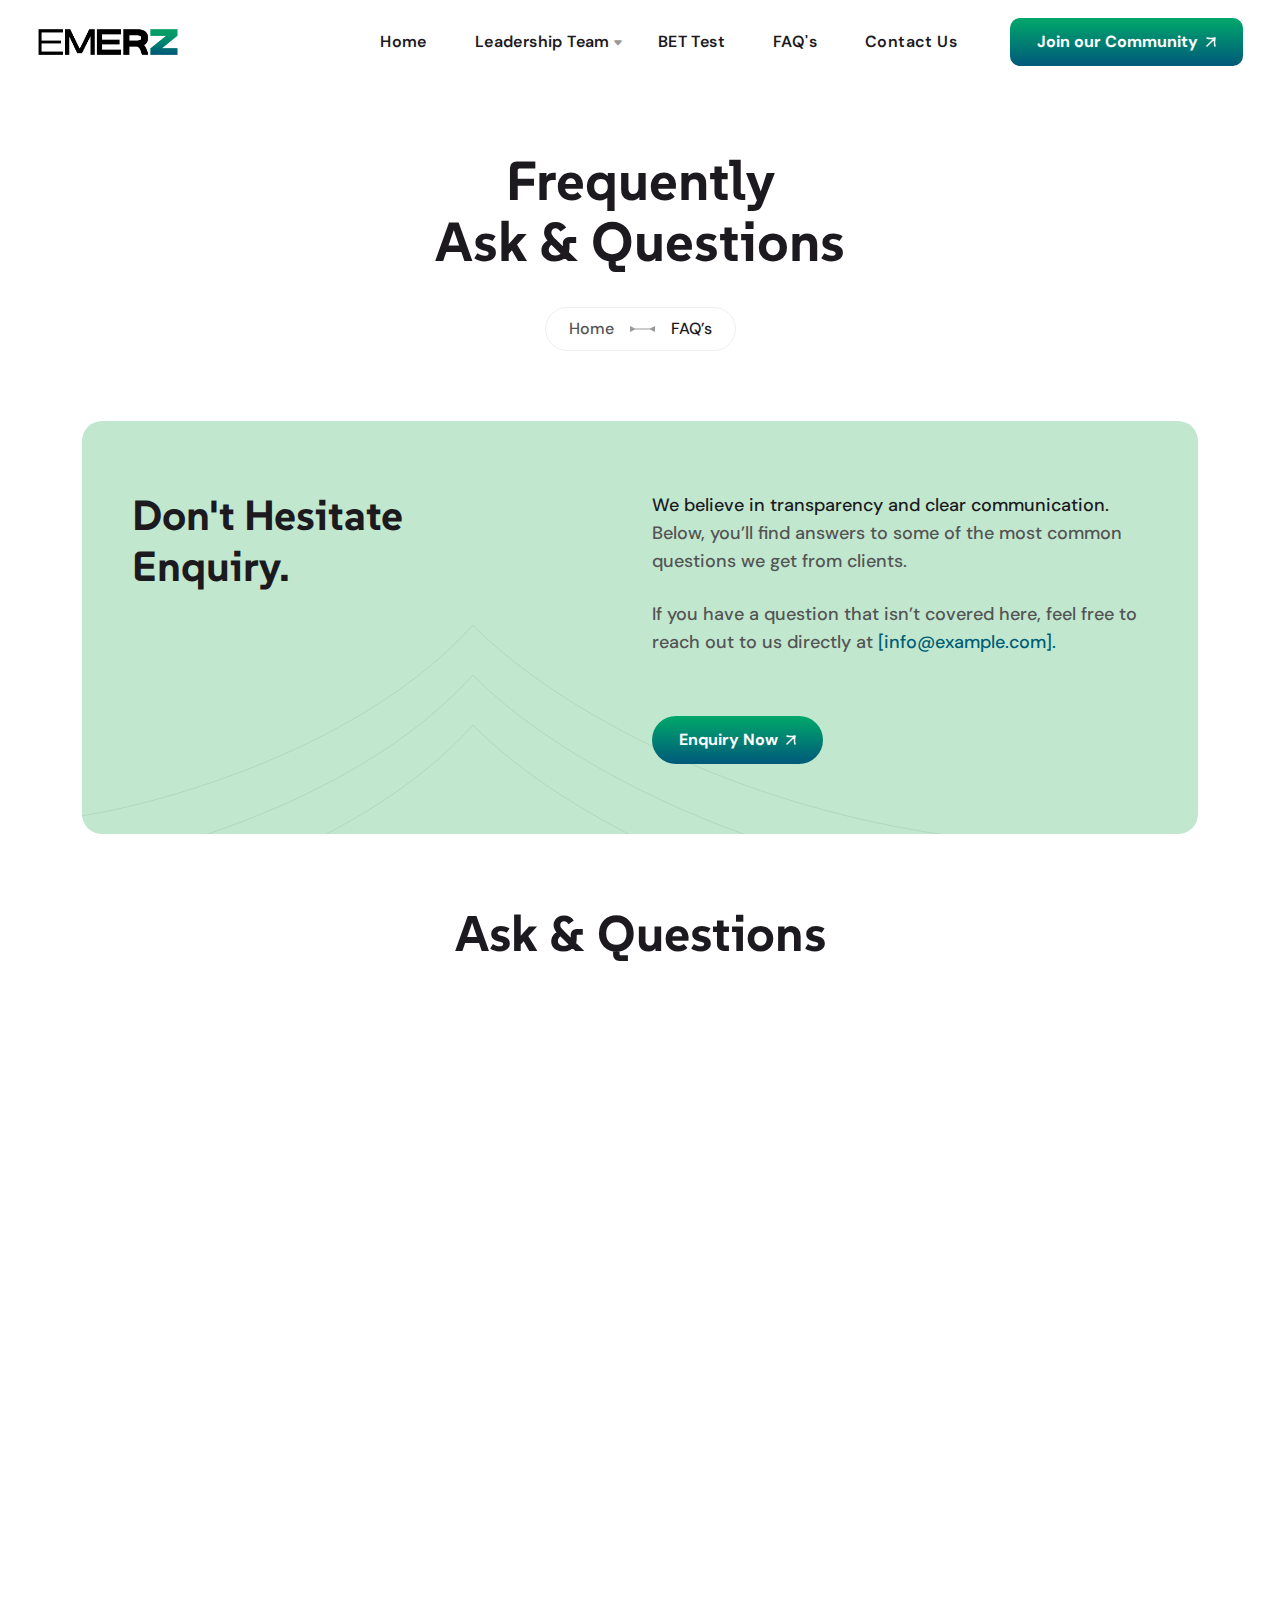
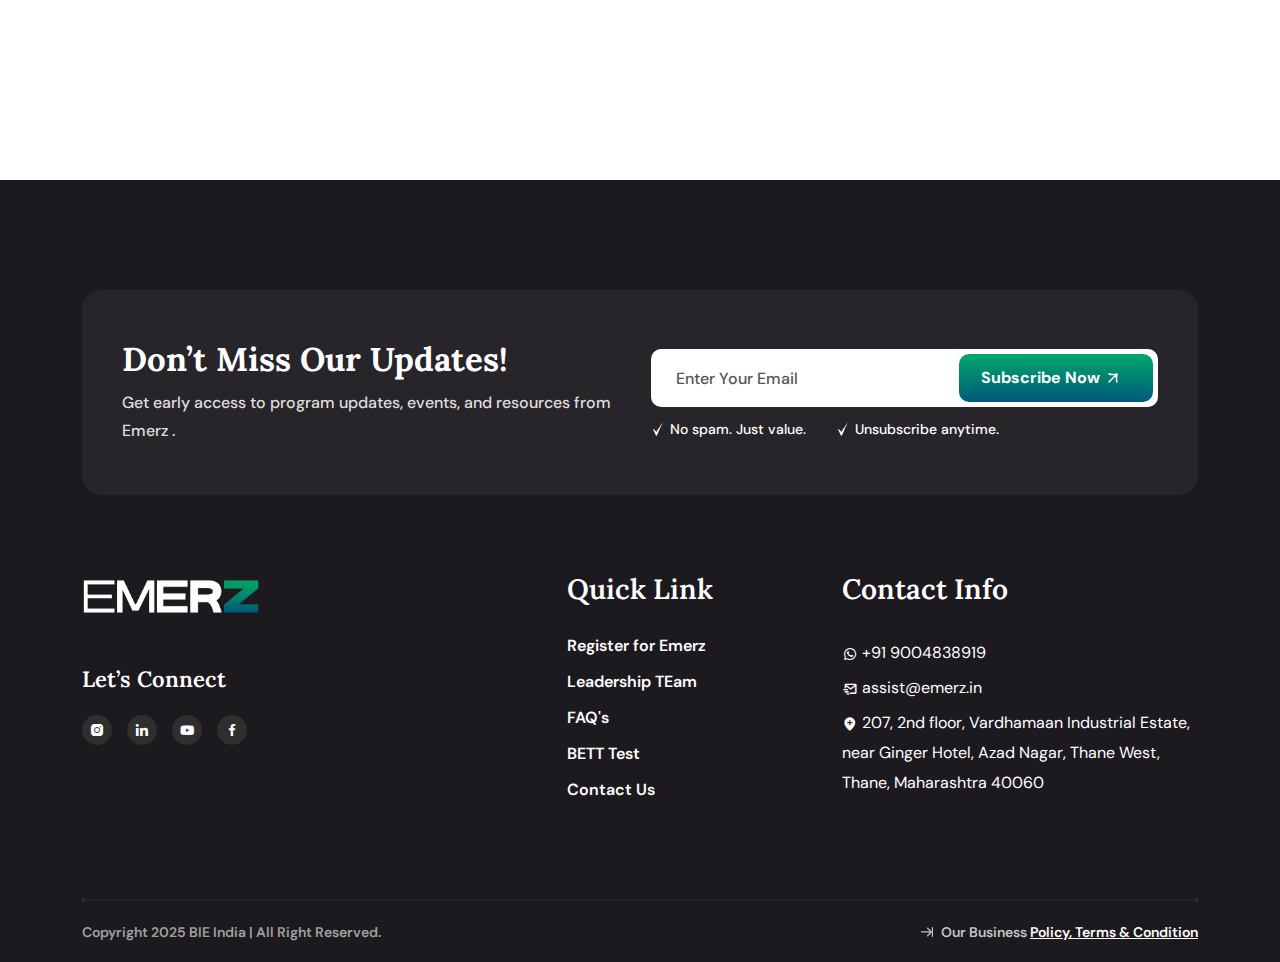
<file: faq.html>
<!doctype html>
<html lang="en">
<head>
    <!-- Required meta tags -->
    <meta charset="utf-8">
    <meta name="viewport" content="width=device-width, initial-scale=1">

    <!-- Bootstrap CSS -->
    <link href="assets2/css/bootstrap.min.css" rel="stylesheet">
    <link href="assets2/css/jquery-ui.css" rel="stylesheet">
    <!-- Bootstrap Icon CSS -->
    <link href="assets2/css/bootstrap-icons.css" rel="stylesheet">
    <!-- CSS -->
    <link href="assets2/css/animate.min.css" rel="stylesheet">
    <!-- FancyBox CSS -->
    <link href="assets2/css/jquery.fancybox.min.css" rel="stylesheet">
    <!-- Swiper slider CSS -->
    <link rel="stylesheet" href="assets2/css/swiper-bundle.min.css">
    <!-- Slick slider CSS -->
    <link rel="stylesheet" href="assets2/css/slick.css">
    <link rel="stylesheet" href="assets2/css/slick-theme.css">
    <!-- BoxIcon  CSS -->
    <link href="assets2/css/boxicons.min.css" rel="stylesheet">
    <!--  Style CSS  -->
    <link rel="stylesheet" href="assets2/css/style.css">
    <!-- Title -->
    <title>Emerz - Your Complete Startup Journey From Idea to Execution.</title>
    <link rel="icon" href="assets2/img/favicon.png" type="image/gif" sizes="20x20">
</head>
<body>
        <!-- Back To Top -->
    <div class="progress-wrap">
        <svg class="progress-circle svg-content" width="100%" height="100%" viewBox="-1 -1 102 102">
            <path d="M50,1 a49,49 0 0,1 0,98 a49,49 0 0,1 0,-98" />
        </svg>
        <svg class="arrow" width="16" height="16" viewBox="0 0 16 16" xmlns="http://www.w3.org/2000/svg">
            <g>
                <path fill-rule="evenodd" clip-rule="evenodd"
                    d="M7.03516 0.416666L7.03516 15H8.28516L8.28516 0.416666H7.03516Z"
                    style="transition: stroke-dashoffset 10ms linear; stroke-dasharray: 31.6667; stroke-dashoffset: 31.6667;">
                </path>
                <path fill-rule="evenodd" clip-rule="evenodd"
                    d="M8.28516 1.04115C8.28516 3.98115 5.70016 6.38281 2.94349 6.38281H2.31849V5.13281H2.94349C5.03599 5.13281 7.03516 3.26448 7.03516 1.04115V0.416979H8.28516V1.04115Z">
                </path>
                <path fill-rule="evenodd" clip-rule="evenodd"
                    d="M7.03333 1.04115C7.03333 3.98115 9.61833 6.38281 12.375 6.38281H13V5.13281H12.375C10.2817 5.13281 8.28333 3.26448 8.28333 1.04115V0.416979H7.03333V1.04115Z">
                </path>
            </g>
        </svg>
    </div>

    <!-- Navbar Start-->
    <header class="header-area style-3 position-absolute">
        <div class="container-fluid d-flex flex-nowrap align-items-center justify-content-between">
            <div class="company-logo">
                <a href="#" class="logo-dark"><img alt="image" class="img-fluid"
                        src="assets2/img/logo-dark.png"></a>
            </div>
            <div class="menu-wrap">
                <div class="main-menu">
                    <div class="mobile-logo-area d-lg-none d-flex align-items-center justify-content-between">
                        <a href="#" class="mobile-logo-wrap">
                            <img alt="image" class="img-fluid light" src="assets2/img/logo-dark.png">
                        </a>
                        <div class="menu-close-btn">
                            <i class="bi bi-x"></i>
                        </div>
                    </div>
                    <ul class="menu-list">
                        <li class="position-inherit">
                            <a href="#">Home</a>
                        </li>
                        <li class="menu-item-has-children">
                            <a href="#" class="drop-down">Leadership Team</a>
                            <i class="bi bi-plus dropdown-icon"></i>
                            <ul class="sub-menu">
                                <li><a href="#">Founders</a></li>
                                <li><a href="#">Business Coaches</a></li>
                                <li><a href="#">Funding</a></li>

                            </ul>
                        </li>
                        <li class="position-inherit">
                            <a href="#">BET Test</a>
                        </li>
                        <li class="position-inherit">
                            <a href="faq.html">FAQ's</a>
                        </li>
                        <!-- <li class="position-inherit">
                            <a href="#">Who It's For</a>
                        </li> -->
                        <li class="position-inherit">
                            <a href="contact.html">Contact Us</a>
                        </li>
                    </ul>
                    <div class="btn-and-contact-area d-lg-none d-block">
                        <a href="#" class="primary-btn3 btn-hover">
                            Join our Community
                            <svg width="10" height="10" viewBox="0 0 10 10" xmlns="http://www.w3.org/2000/svg">
                                <path d="M1 9L9 1M9 1C7.22222 1.33333 3.33333 2 1 1M9 1C8.66667 2.66667 8 6.33333 9 9"
                                    stroke-width="1.5" stroke-linecap="round" />
                            </svg>
                            <span></span>
                        </a>
                    </div>
                </div>
                <div class="nav-right">
                    <a href="#" class="primary-btn3 btn-hover  d-lg-flex d-none">
                        Join our Community
                        <svg width="10" height="10" viewBox="0 0 10 10" xmlns="http://www.w3.org/2000/svg">
                            <path d="M1 9L9 1M9 1C7.22222 1.33333 3.33333 2 1 1M9 1C8.66667 2.66667 8 6.33333 9 9"
                                stroke-width="1.5" stroke-linecap="round" />
                        </svg>
                        <span></span>
                    </a>
                    <div class="sidebar-button mobile-menu-btn">
                        <svg width="20" height="18" viewBox="0 0 20 18" xmlns="http://www.w3.org/2000/svg">
                            <path
                                d="M1.29445 2.8421H10.5237C11.2389 2.8421 11.8182 2.2062 11.8182 1.42105C11.8182 0.635903 11.2389 0 10.5237 0H1.29445C0.579249 0 0 0.635903 0 1.42105C0 2.2062 0.579249 2.8421 1.29445 2.8421Z">
                            </path>
                            <path
                                d="M1.23002 10.421H18.77C19.4496 10.421 20 9.78506 20 8.99991C20 8.21476 19.4496 7.57886 18.77 7.57886H1.23002C0.550421 7.57886 0 8.21476 0 8.99991C0 9.78506 0.550421 10.421 1.23002 10.421Z">
                            </path>
                            <path
                                d="M18.8052 15.1579H10.2858C9.62563 15.1579 9.09094 15.7938 9.09094 16.5789C9.09094 17.3641 9.62563 18 10.2858 18H18.8052C19.4653 18 20 17.3641 20 16.5789C20 15.7938 19.4653 15.1579 18.8052 15.1579Z">
                            </path>
                        </svg>
                    </div>
                </div>
            </div>
        </div>
    </header>
    <div class="breadcrumb-section mb-70">
        <div class="container">
            <div class="row justify-content-center">
                <div class="col-xl-6 col-lg-8">
                    <div class="banner-content">
                        <h1>Frequently <br> Ask & Questions</h1>
                        <ul class="breadcrumb-list">
                            <li><a href="index2.html">Home</a></li>
                            <li>
                                <svg width="25" height="6" viewBox="0 0 25 6" xmlns="http://www.w3.org/2000/svg">
                                    <path d="M5 2.5L0 0.113249V5.88675L5 3.5V2.5ZM20 3.5L25 5.88675V0.113249L20 2.5V3.5ZM4.5 3.5H20.5V2.5H4.5V3.5Z"/>
                                </svg>
                                FAQ’s
                            </li>
                        </ul>
                    </div>
                </div>
            </div>
        </div>
    </div>
    <!-- Breadcrumb Section End -->

    <!-- Faq Page Banner Start -->
    <div class="industries-page-banner two mb-70">
        <div class="container">
            <div class="banner-content-wrap">
                <div class="row gy-4 justify-content-between">
                    <div class="col-xl-4 col-lg-5">
                        <div class="banner-title">
                            <h2>Don't Hesitate Enquiry.</h2>
                        </div>
                    </div>
                    <div class="col-lg-6">
                        <div class="banner-content">
                            <p><span>We believe in transparency and clear communication.</span> Below, you’ll find answers to some of the most common questions we get from clients.</p>
                            <p>If you have a question that isn’t covered here, feel free to reach out to us directly at <a href="mailto:info@example.com">[info@example.com].</a></p>
                            <a href="contact.html" class="primary-btn3 three btn-hover">
                                Enquiry Now
                                <svg width="10" height="10" viewBox="0 0 10 10" xmlns="http://www.w3.org/2000/svg">
                                    <path d="M1 9L9 1M9 1C7.22222 1.33333 3.33333 2 1 1M9 1C8.66667 2.66667 8 6.33333 9 9" stroke-width="1.5" stroke-linecap="round" />
                                </svg>
                                <span></span>
                            </a>
                        </div>
                    </div>
                </div>
                <svg class="vector" width="1008" height="210" viewBox="0 0 1008 210" xmlns="http://www.w3.org/2000/svg">
                    <path d="M-1 192C84 178.833 282.2 122.2 391 1C471.5 85 704.4 221.8 1008 221"/>
                    <path d="M0 242C85 228.833 282.2 172.2 391 51C471.5 135 704.4 270.8 1008 270"/>
                    <path d="M0 292C85 278.833 282.2 222.2 391 101C471.5 185 704.4 320.8 1008 320"/>
                </svg>
            </div>
        </div>
    </div>
    <!-- Faq Page Banner End -->

    <!-- Faq Page Start -->
    <div class="faq-page mb-70">
        <div class="container">
           <div class="row justify-content-center">
            <div class="col-xxl-6 col-xl-7 col-lg-8">
                <div class="section-title three text-center mb-60">
                    <h2>Ask & Questions</h2>
                </div>
                <div class="faq-wrap two">
                    <div class="accordion accordion-flush" id="accordionFlushExample">
                        <div class="accordion-item wow animate fadeInDown" data-wow-delay="200ms" data-wow-duration="1500ms">
                            <h5 class="accordion-header" id="flush-headingOne">
                                <button class="accordion-button" type="button"
                                    data-bs-toggle="collapse" data-bs-target="#flush-collapseOne"
                                    aria-expanded="false" aria-controls="flush-collapseOne">Who can participate in Emerz?</button>
                            </h5>
                            <div id="flush-collapseOne" class="accordion-collapse collapse show"
                                aria-labelledby="flush-headingOne" data-bs-parent="#accordionFlushExample">
                                <div class="accordion-body">
                                    Emerz is tailored for Gen Z individuals passionate about entrepreneurship and looking to showcase their innovative business ideas.
                                </div>
                            </div>
                        </div>
                        <div class="accordion-item wow animate fadeInDown" data-wow-delay="400ms" data-wow-duration="1500ms">
                            <h5 class="accordion-header" id="flush-headingTwo">
                                <button class="accordion-button collapsed" type="button"
                                    data-bs-toggle="collapse" data-bs-target="#flush-collapseTwo"
                                    aria-expanded="false" aria-controls="flush-collapseTwo">How can I submit my business idea on Emerz?</button>
                            </h5>
                            <div id="flush-collapseTwo" class="accordion-collapse collapse"
                                aria-labelledby="flush-headingTwo" data-bs-parent="#accordionFlushExample">
                                <div class="accordion-body">
                                    To submit your idea, you can register on Emerz, complete your profile, and then fill out the Business Idea Description form provided.
                                </div>
                            </div>
                        </div>
                        <div class="accordion-item wow animate fadeInDown" data-wow-delay="600ms" data-wow-duration="1500ms">
                            <h5 class="accordion-header" id="flush-headingThree">
                                <button class="accordion-button collapsed" type="button"
                                    data-bs-toggle="collapse" data-bs-target="#flush-collapseThree"
                                    aria-expanded="false" aria-controls="flush-collapseThree">What support and resources does Emerz provide for aspiring entrepreneurs?</button>
                            </h5>
                            <div id="flush-collapseThree" class="accordion-collapse collapse"
                                aria-labelledby="flush-headingThree" data-bs-parent="#accordionFlushExample">
                                <div class="accordion-body">
                                    Emerz offers coaching sessions with industry leaders, guidance on idea refinement, and potential funding pathways for selected ideas
                                </div>
                            </div>
                        </div>
                        <div class="accordion-item wow animate fadeInDown" data-wow-delay="800ms" data-wow-duration="1500ms">
                            <h5 class="accordion-header" id="flush-headingFour">
                                <button class="accordion-button collapsed" type="button"
                                    data-bs-toggle="collapse" data-bs-target="#flush-collapseFour"
                                    aria-expanded="false" aria-controls="flush-collapseFour">Can you help redesign an existing website?</button>
                            </h5>
                            <div id="flush-collapseFour" class="accordion-collapse collapse"
                                aria-labelledby="flush-headingFour" data-bs-parent="#accordionFlushExample">
                                <div class="accordion-body">
                                    Yes! We can help redesign your existing website to improve its look, functionality, and performance. Whether you need a modern refresh, better user experience, or enhanced features, we tailor the redesign to meet your goals. Contact us to discuss your vision!
                                </div>
                            </div>
                        </div>
                        <div class="accordion-item wow animate fadeInDown" data-wow-delay="800ms" data-wow-duration="1500ms">
                            <h5 class="accordion-header" id="flush-headingSix">
                                <button class="accordion-button collapsed" type="button"
                                    data-bs-toggle="collapse" data-bs-target="#flush-collapseSix"
                                    aria-expanded="false" aria-controls="flush-collapseSix">Can participants get funding or investment opportunities through Emerz?</button>
                            </h5>
                            <div id="flush-collapseSix" class="accordion-collapse collapse"
                                aria-labelledby="flush-headingSix" data-bs-parent="#accordionFlushExample">
                                <div class="accordion-body">
                                    Yes, selected ideas might have access to potential funding pathways and investor introductions based on their potential through our journey program, Excelerate.
                                </div>
                            </div>
                        </div>
                        <div class="accordion-item wow animate fadeInDown" data-wow-delay="800ms" data-wow-duration="1500ms">
                            <h5 class="accordion-header" id="flush-headingFive">
                                <button class="accordion-button collapsed" type="button"
                                    data-bs-toggle="collapse" data-bs-target="#flush-collapseFive"
                                    aria-expanded="false" aria-controls="flush-collapseFive">What kind of feedback and guidance can participants expect from mentors in Emerz?</button>
                            </h5>
                            <div id="flush-collapseFive" class="accordion-collapse collapse"
                                aria-labelledby="flush-headingFive" data-bs-parent="#accordionFlushExample">
                                <div class="accordion-body">
                                    Participants can expect comprehensive feedback on their ideas, guidance on refining their business plans, and strategic advice from experienced business coach(es).
                                </div>
                            </div>
                        </div>
                    </div>
                </div>
            </div>
           </div>
        </div>
    </div>
    <!-- Faq Page End -->

    <footer class="footer-section style-6">
        <div class="container">
            <div class="footer-top-area">
                <div class="footer-top-left-content">
                    <h2>Don’t Miss Our Updates!</h2>
                    <p>Get early access to program updates, events, and resources from Emerz .</p>
                </div>
                <div class="footer-top-right-content">
                    <form class="email-area">
                        <div class="form-inner">
                            <input type="email" placeholder="Enter Your Email"/>
                            <a class="primary-btn3 two btn-hover" type="submit">
                                Subscribe Now
                                <svg width="10" height="10" viewBox="0 0 10 10" xmlns="http://www.w3.org/2000/svg">
                                    <path
                                        d="M1 9L9 1M9 1C7.22222 1.33333 3.33333 2 1 1M9 1C8.66667 2.66667 8 6.33333 9 9"
                                        stroke-width="1.5" stroke-linecap="round"></path>
                                </svg>
                            </a>
                        </div>
                    </form>
                    <ul>
                        <li>
                            <svg width="14" height="14" viewBox="0 0 14 14" xmlns="http://www.w3.org/2000/svg">
                                <path fill-rule="evenodd" clip-rule="evenodd"
                                    d="M3.95746 8.18786L5.29446 10.1242C6.12424 8.92552 9.81254 3.0703 11.9333 0.350098C9.73694 4.49886 7.82762 8.82696 6.11038 13.1762C5.86398 13.8 4.98534 13.8107 4.72662 13.1919C3.9086 11.2361 3.02912 9.29246 2.06718 7.404C2.75878 7.26568 3.4963 7.49626 3.95732 8.18786H3.95746Z" />
                            </svg>
                            No spam. Just value.
                        </li>
                        <li>
                            <svg width="14" height="14" viewBox="0 0 14 14" xmlns="http://www.w3.org/2000/svg">
                                <path fill-rule="evenodd" clip-rule="evenodd"
                                    d="M3.95746 8.18786L5.29446 10.1242C6.12424 8.92552 9.81254 3.0703 11.9333 0.350098C9.73694 4.49886 7.82762 8.82696 6.11038 13.1762C5.86398 13.8 4.98534 13.8107 4.72662 13.1919C3.9086 11.2361 3.02912 9.29246 2.06718 7.404C2.75878 7.26568 3.4963 7.49626 3.95732 8.18786H3.95746Z" />
                            </svg>
                            Unsubscribe anytime.
                        </li>
                    </ul>
                </div>
            </div>
            <div class="footer-menu-wrap">
                <div class="row gy-5">
                    <div class="col-xl-4 col-lg-4 col-sm-6">
                        <div class="company-logo-area">
                            <img src="assets2/img/logo-light.png" style="width: 50%;" alt="">
                            <div class="social-area">
                                <h5>Let’s Connect</h5>
                                <ul class="social-list">
                                    <li><a href="https://www.instagram.com/bieindia/" target="_blank"><i
                                                class='bx bxl-instagram-alt'></i></a>
                                    <li><a href="https://www.linkedin.com/company/bie-india/" target="_blank"><i
                                                class='bx bxl-linkedin'></i></a></li>
                                    <li><a href="https://www.youtube.com/@bieindia" target="_blank"><i
                                                class='bx bxl-youtube'></i></a></li>
                                    <li><a href="https://www.facebook.com/bieindia" target="_blank"><i
                                                class='bx bxl-facebook'></i></a></li>
                                    </li>
                                </ul>
                            </div>
                        </div>
                    </div>
                        <div class="col-xl-4 col-lg-4 col-sm-6 d-flex justify-content-lg-center">
                            <div class="footer-widget">
                                <div class="widget-title">
                                    <h3>Quick Link</h3>
                                </div>
                                <ul class="widget-list">
                                    <li><a href="register.html" style="color: white !important">Register for Emerz</a></li>
                                    <li><a href="#" style="color: white !important">Leadership TEam</a></li>
                                    <li><a href="faq.html" style="color: white !important">FAQ's</a></li>
                                    <li><a href="#" style="color: white !important">BETT Test</a></li>
                                    <li><a href="contact.html" style="color: white !important">Contact Us</a></li>
                                </ul>
                            </div>
                        </div>
                    <div class="col-xl-4 col-lg-4 col-sm-6 d-flex justify-content-lg-center">
                        <div class="footer-widget">
                            <div class="widget-title">
                                <h3>Contact Info</h3>
                            </div>
                            <ul class="widget-list" style="color: white; font-family:'DM SANS';">
                                <li style="margin-bottom: 5px;"><i class='bx bxl-whatsapp'></i> +91 9004838919</li>
                                <li style="margin-bottom: 5px;"><i class='bx bx-mail-send'></i> assist@emerz.in</li>
                                <li style="margin-bottom: 5px;"><i class='bx bxs-location-plus'></i> 207, 2nd floor,
                                    Vardhamaan Industrial Estate, near Ginger Hotel, Azad Nagar, Thane West, Thane,
                                    Maharashtra 40060</li>
                            </ul>
                        </div>
                    </div>
                </div>
            </div>
        </div>
        <div class="footer-bottom">
            <div class="container">
                <svg class="line" width="1320" height="6" viewBox="0 0 1320 6" xmlns="http://www.w3.org/2000/svg">
                    <path
                        d="M5 2.5L0 0.113249V5.88675L5 3.5V2.5ZM1315 3.5L1320 5.88675V0.113249L1315 2.5V3.5ZM4.5 3.5H1315.5V2.5H4.5V3.5Z" />
                </svg>
                <div class="copyright-and-social-area">
                    <p>Copyright 2025 BIE India</a> | All Right Reserved.</p>
                    <div class="terms-condition">
                        <svg width="12" height="12" viewBox="0 0 12 12" xmlns="http://www.w3.org/2000/svg">
                            <g>
                                <path fill-rule="evenodd" clip-rule="evenodd"
                                    d="M0 5.99981C0 5.83405 0.0632157 5.67508 0.17574 5.55787C0.288264 5.44066 0.44088 5.37481 0.600014 5.37481H8.7518L6.17534 2.69231C6.06267 2.57496 5.99938 2.41578 5.99938 2.24981C5.99938 2.08384 6.06267 1.92467 6.17534 1.80731C6.28801 1.68995 6.44081 1.62402 6.60015 1.62402C6.75948 1.62402 6.91229 1.68995 7.02496 1.80731L10.625 5.55731C10.6809 5.61537 10.7252 5.68434 10.7555 5.76027C10.7857 5.8362 10.8013 5.9176 10.8013 5.99981C10.8013 6.08202 10.7857 6.16342 10.7555 6.23935C10.7252 6.31529 10.6809 6.38426 10.625 6.44231L7.02496 10.1923C6.91229 10.3097 6.75948 10.3756 6.60015 10.3756C6.44081 10.3756 6.28801 10.3097 6.17534 10.1923C6.06267 10.075 5.99938 9.91578 5.99938 9.74981C5.99938 9.58384 6.06267 9.42467 6.17534 9.30731L8.7518 6.62481H0.600014C0.44088 6.62481 0.288264 6.55897 0.17574 6.44176C0.0632157 6.32455 0 6.16557 0 5.99981Z" />
                                <path fill-rule="evenodd" clip-rule="evenodd"
                                    d="M11.3969 1C11.556 1 11.7086 1.06585 11.8212 1.18306C11.9337 1.30027 11.9969 1.45924 11.9969 1.625V10.375C11.9969 10.5408 11.9337 10.6997 11.8212 10.8169C11.7086 10.9342 11.556 11 11.3969 11C11.2378 11 11.0851 10.9342 10.9726 10.8169C10.8601 10.6997 10.7969 10.5408 10.7969 10.375V1.625C10.7969 1.45924 10.8601 1.30027 10.9726 1.18306C11.0851 1.06585 11.2378 1 11.3969 1Z" />
                            </g>
                        </svg>
                        <p>Our Business <a href="#">Policy, Terms & Condition</a></p>
                    </div>
                </div>
            </div>
        </div>
    </footer>
<script src="assets2/js/jquery-3.7.1.min.js"></script>
    <script src="assets2/js/jquery-ui.js"></script>
    
    <!-- Popper and Bootstrap JS -->
    <script src="assets2/js/bootstrap.min.js"></script>
    <script src="assets2/js/popper.min.js"></script>
    <!-- Swiper slider JS -->
    <script src="assets2/js/swiper-bundle.min.js"></script>
    <script src="assets2/js/slick.js"></script>
    <!-- Waypoints JS -->
    <script src="assets2/js/waypoints.min.js"></script>
    <!-- Counterup JS -->
    <script src="assets2/js/jquery.counterup.min.js"></script>
    <script src="assets2/js/ScrollSmoother.min.js"></script>
    <!-- Wow JS -->
    <script src="assets2/js/wow.min.js"></script>
    <!-- Marquee  JS -->
    <script src="assets2/js/jquery.marquee.min.js"></script>
    <!-- Gsap  JS -->
    <script src="assets2/js/gsap.min.js"></script>
    <script src="assets2/js/ScrollTrigger.min.js"></script>
    <script src="assets2/js/DrawSVGPlugin3.min.js"></script>
    <script src="assets2/js/jquery.fancybox.min.js"></script>
    <!-- Custom JS -->
   <script src="assets2/js/custom.js"></script>
</body>
</html>
</file>
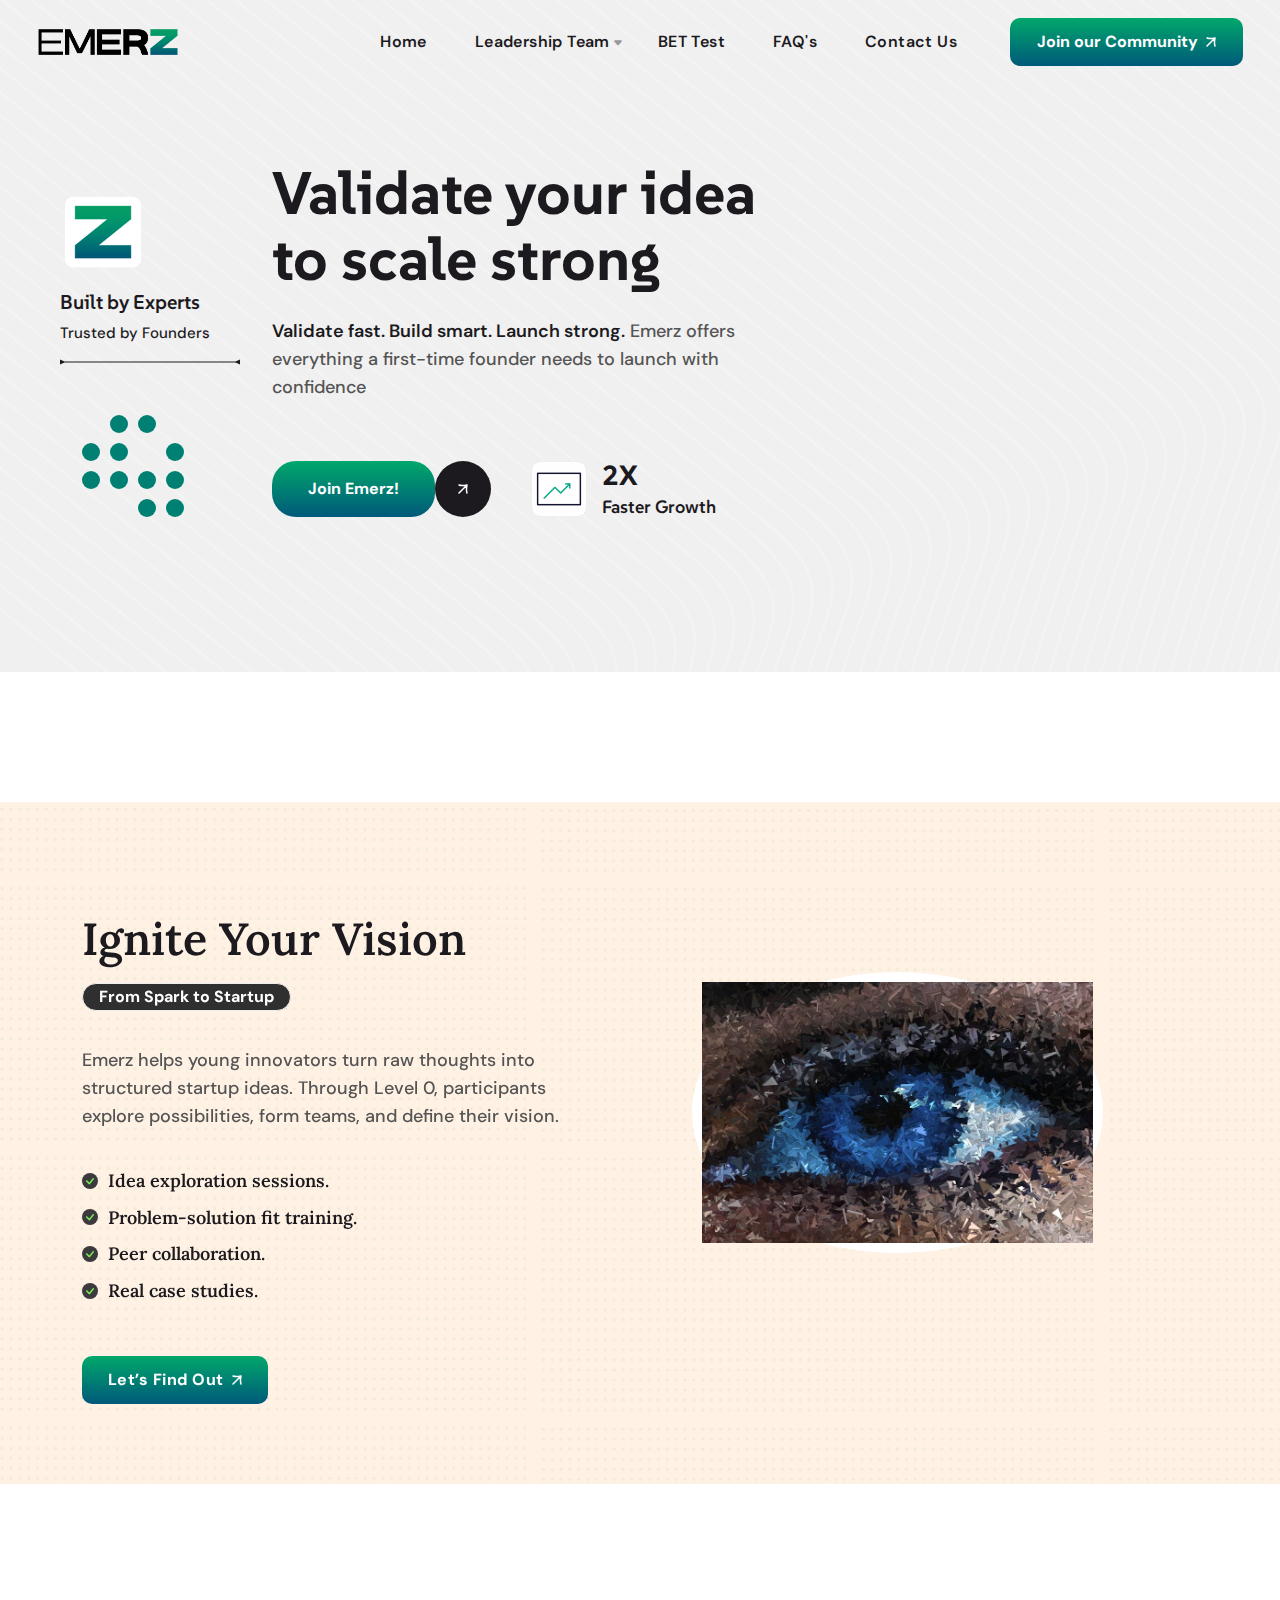
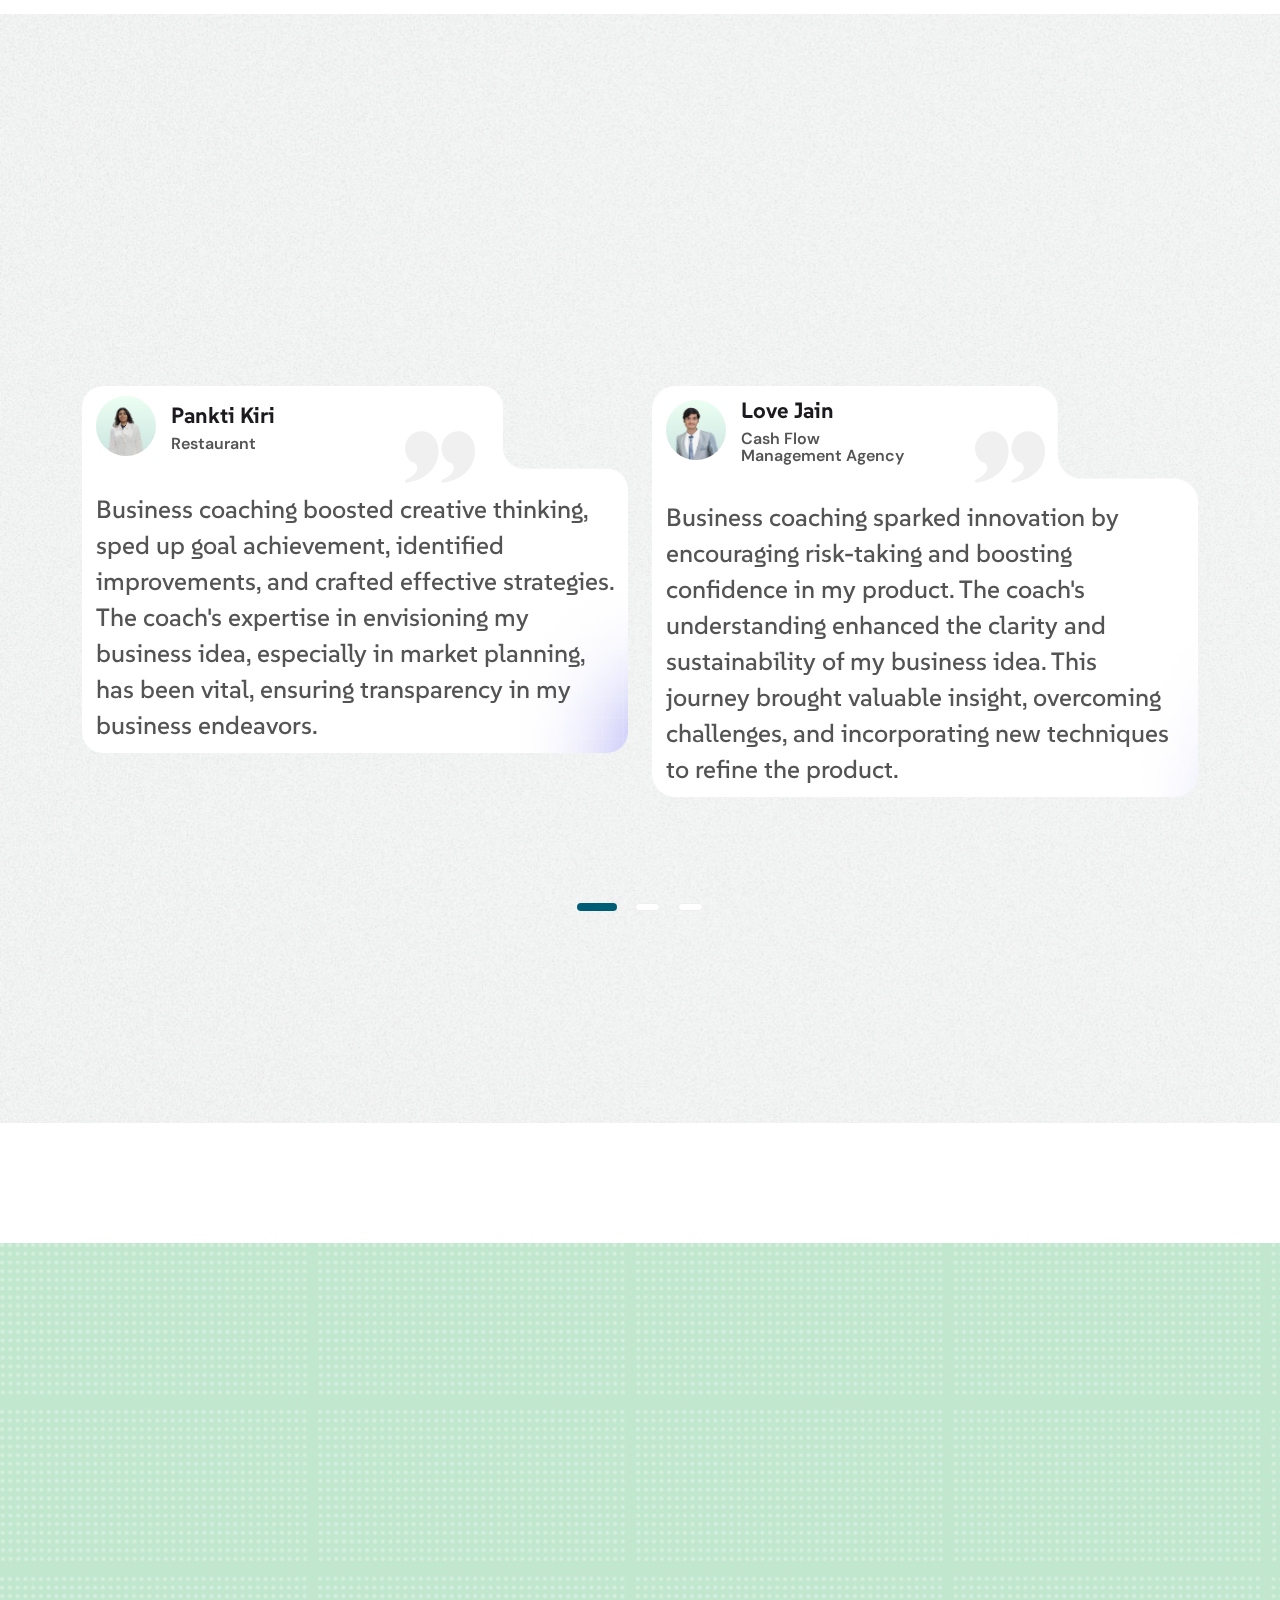
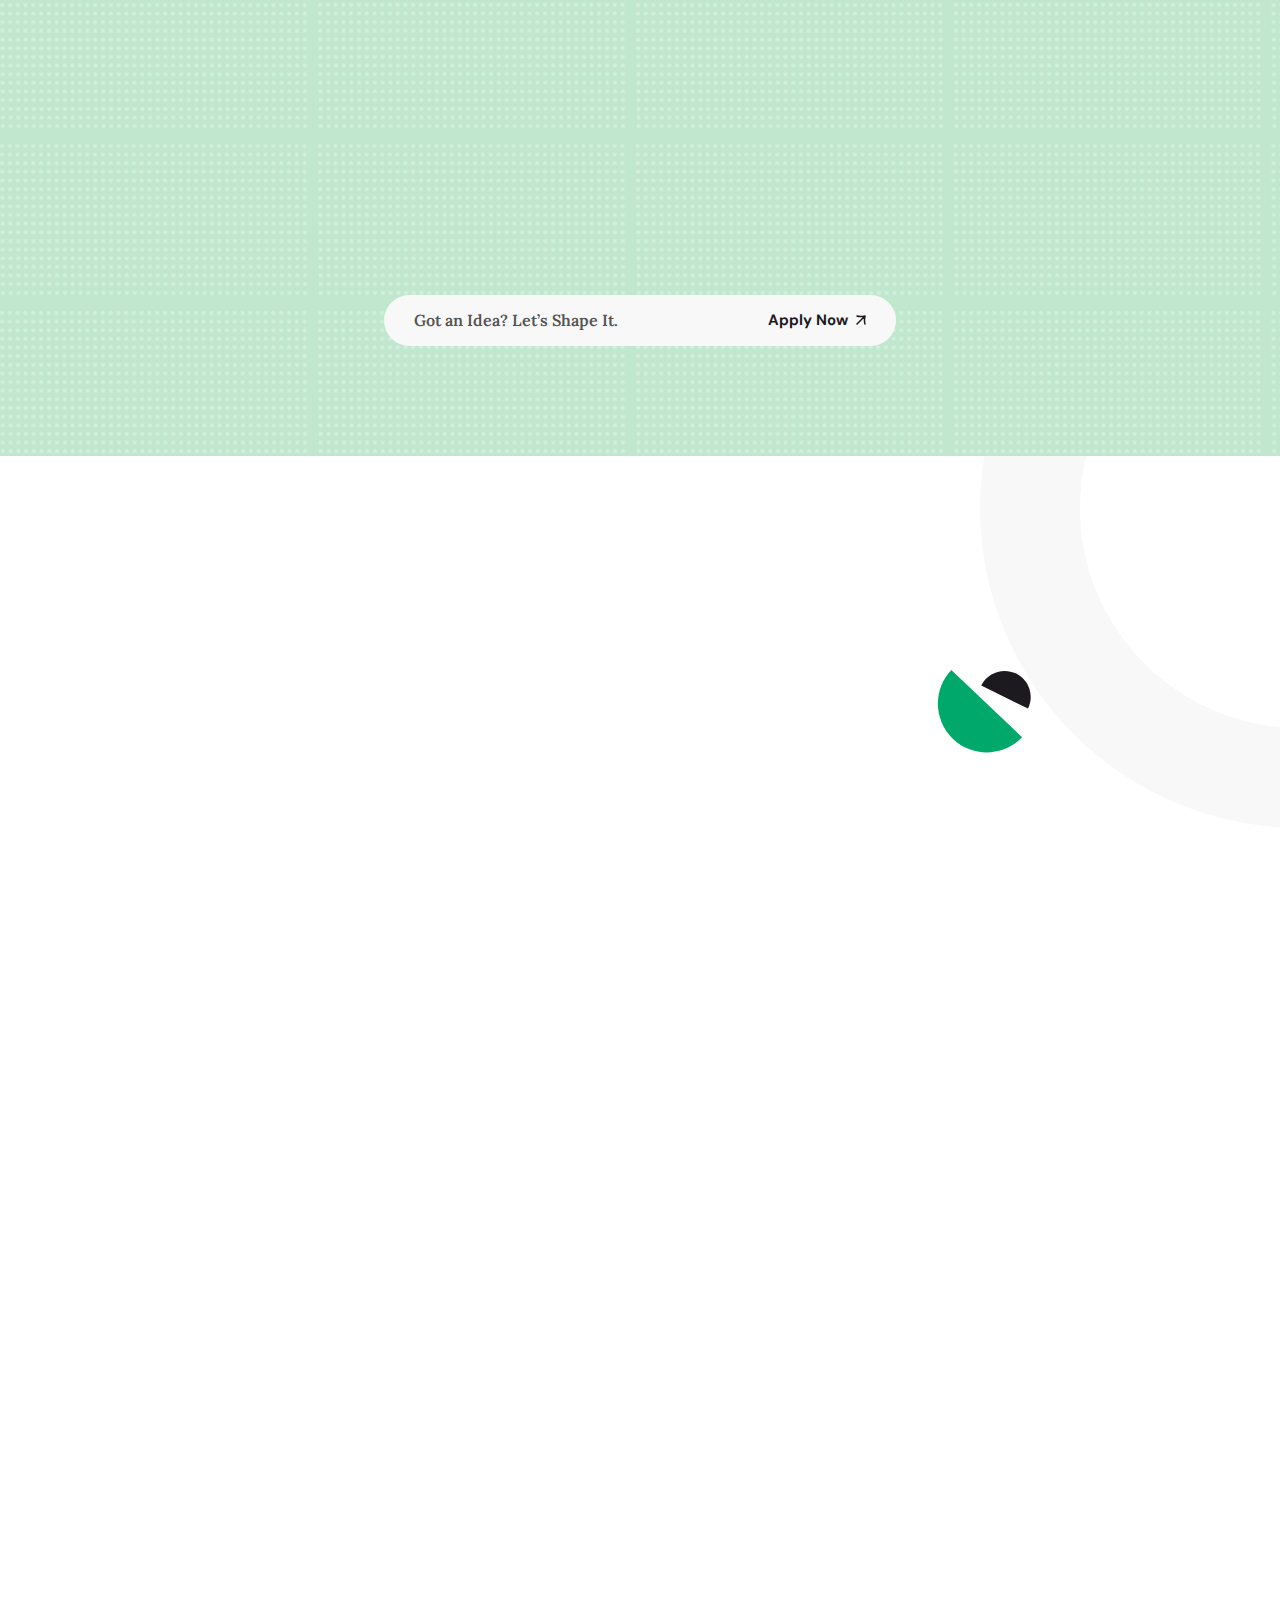
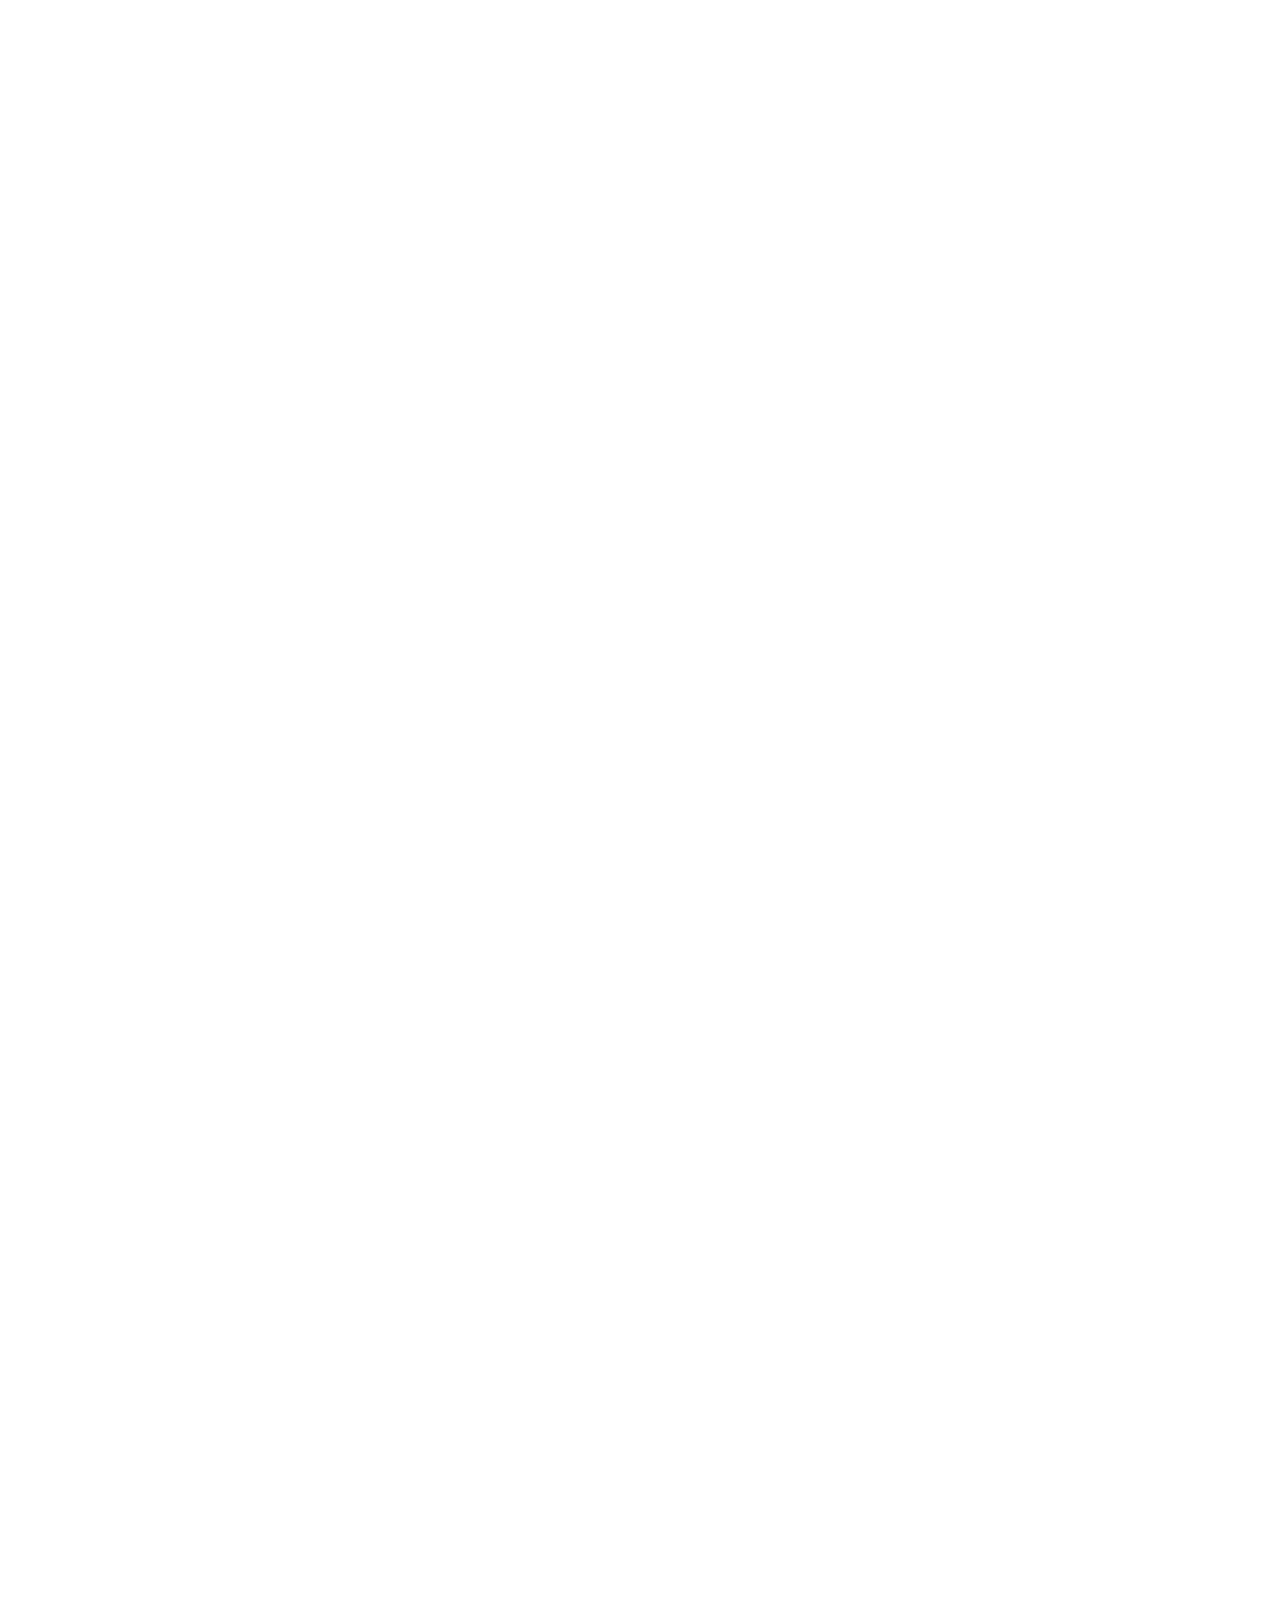
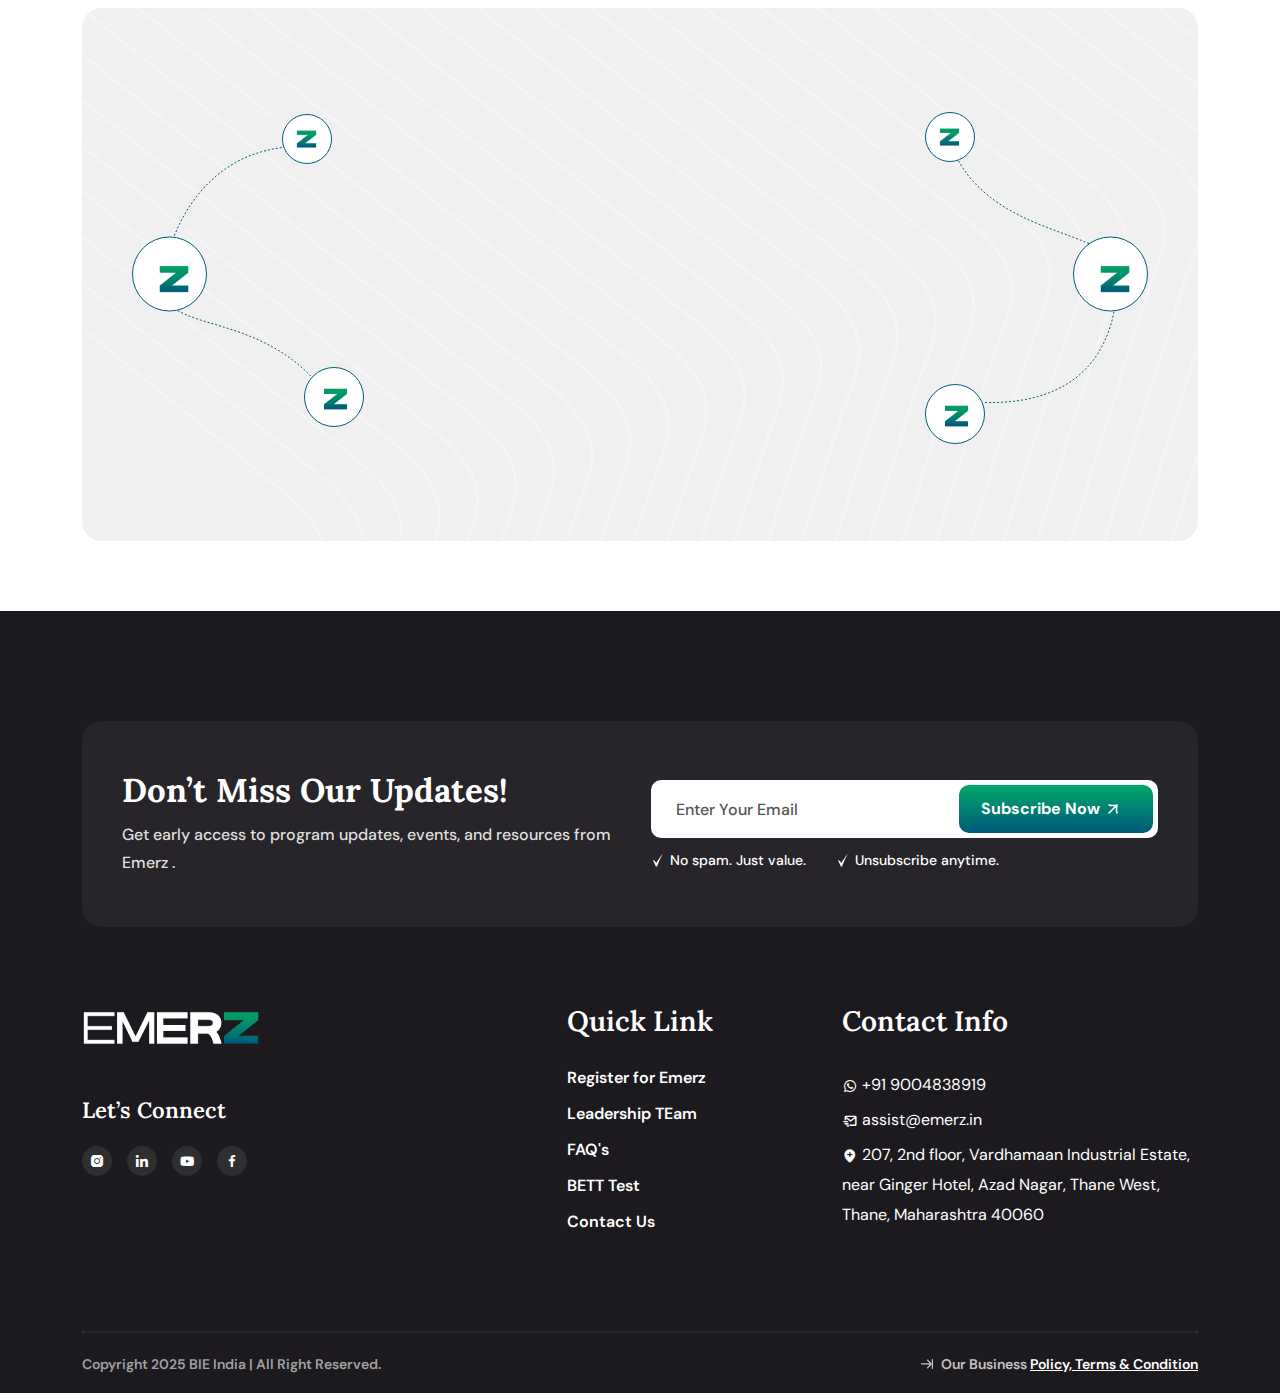
<file: index2.html>
<!doctype html>
<html lang="en">
<head>
    <!-- Required meta tags -->
    <meta charset="utf-8">
    <meta name="viewport" content="width=device-width, initial-scale=1">

    <!-- Bootstrap CSS -->
    <link href="assets2/css/bootstrap.min.css" rel="stylesheet">
    <link href="assets2/css/jquery-ui.css" rel="stylesheet">
    <!-- Bootstrap Icon CSS -->
    <link href="assets2/css/bootstrap-icons.css" rel="stylesheet">
    <!-- CSS -->
    <link href="assets2/css/animate.min.css" rel="stylesheet">
    <!-- FancyBox CSS -->
    <link href="assets2/css/jquery.fancybox.min.css" rel="stylesheet">
    <!-- Swiper slider CSS -->
    <link rel="stylesheet" href="assets2/css/swiper-bundle.min.css">
    <!-- Slick slider CSS -->
    <link rel="stylesheet" href="assets2/css/slick.css">
    <link rel="stylesheet" href="assets2/css/slick-theme.css">
    <!-- BoxIcon  CSS -->
    <link href="assets2/css/boxicons.min.css" rel="stylesheet">
    <!--  Style CSS  -->
    <link rel="stylesheet" href="assets2/css/style.css">
    <!-- Title -->
    <title>Emerz - Your Complete Startup Journey From Idea to Execution.</title>
    <link rel="icon" href="assets2/img/favicon.png" type="image/gif" sizes="20x20">
</head>

<body class="tt-magic-cursor marketing-agency">

    <!-- <div id="magic-cursor">
        <div id="ball"></div>
    </div> -->

    <!-- Back To Top -->
    <div class="progress-wrap">
        <svg class="progress-circle svg-content" width="100%" height="100%" viewBox="-1 -1 102 102">
            <path d="M50,1 a49,49 0 0,1 0,98 a49,49 0 0,1 0,-98" />
        </svg>
        <svg class="arrow" width="16" height="16" viewBox="0 0 16 16" xmlns="http://www.w3.org/2000/svg">
            <g>
                <path fill-rule="evenodd" clip-rule="evenodd"
                    d="M7.03516 0.416666L7.03516 15H8.28516L8.28516 0.416666H7.03516Z"
                    style="transition: stroke-dashoffset 10ms linear; stroke-dasharray: 31.6667; stroke-dashoffset: 31.6667;">
                </path>
                <path fill-rule="evenodd" clip-rule="evenodd"
                    d="M8.28516 1.04115C8.28516 3.98115 5.70016 6.38281 2.94349 6.38281H2.31849V5.13281H2.94349C5.03599 5.13281 7.03516 3.26448 7.03516 1.04115V0.416979H8.28516V1.04115Z">
                </path>
                <path fill-rule="evenodd" clip-rule="evenodd"
                    d="M7.03333 1.04115C7.03333 3.98115 9.61833 6.38281 12.375 6.38281H13V5.13281H12.375C10.2817 5.13281 8.28333 3.26448 8.28333 1.04115V0.416979H7.03333V1.04115Z">
                </path>
            </g>
        </svg>
    </div>

    <!-- Navbar Start-->
    <header class="header-area style-3 position-absolute">
        <div class="container-fluid d-flex flex-nowrap align-items-center justify-content-between">
            <div class="company-logo">
                <a href="#" class="logo-dark"><img alt="image" class="img-fluid"
                        src="assets2/img/logo-dark.png"></a>
            </div>
            <div class="menu-wrap">
                <div class="main-menu">
                    <div class="mobile-logo-area d-lg-none d-flex align-items-center justify-content-between">
                        <a href="#" class="mobile-logo-wrap">
                            <img alt="image" class="img-fluid light" src="assets2/img/logo-dark.png">
                        </a>
                        <div class="menu-close-btn">
                            <i class="bi bi-x"></i>
                        </div>
                    </div>
                    <ul class="menu-list">
                        <li class="position-inherit">
                            <a href="#">Home</a>
                        </li>
                        <li class="menu-item-has-children">
                            <a href="#" class="drop-down">Leadership Team</a>
                            <i class="bi bi-plus dropdown-icon"></i>
                            <ul class="sub-menu">
                                <li><a href="#">Founders</a></li>
                                <li><a href="#">Business Coaches</a></li>
                                <li><a href="#">Funding</a></li>

                            </ul>
                        </li>
                        <li class="position-inherit">
                            <a href="#">BET Test</a>
                        </li>
                        <li class="position-inherit">
                            <a href="faq.html">FAQ's</a>
                        </li>
                        <!-- <li class="position-inherit">
                            <a href="#">Who It's For</a>
                        </li> -->
                        <li class="position-inherit">
                            <a href="contact.html">Contact Us</a>
                        </li>
                    </ul>
                    <div class="btn-and-contact-area d-lg-none d-block">
                        <a href="#" class="primary-btn3 btn-hover">
                            Join our Community
                            <svg width="10" height="10" viewBox="0 0 10 10" xmlns="http://www.w3.org/2000/svg">
                                <path d="M1 9L9 1M9 1C7.22222 1.33333 3.33333 2 1 1M9 1C8.66667 2.66667 8 6.33333 9 9"
                                    stroke-width="1.5" stroke-linecap="round" />
                            </svg>
                            <span></span>
                        </a>
                    </div>
                </div>
                <div class="nav-right">
                    <a href="#" class="primary-btn3 btn-hover d-lg-flex d-none ">
                        Join our Community
                        <svg width="10" height="10" viewBox="0 0 10 10" xmlns="http://www.w3.org/2000/svg">
                            <path d="M1 9L9 1M9 1C7.22222 1.33333 3.33333 2 1 1M9 1C8.66667 2.66667 8 6.33333 9 9"
                                stroke-width="1.5" stroke-linecap="round" />
                        </svg>
                        <span></span>
                    </a>
                    <div class="sidebar-button mobile-menu-btn">
                        <svg width="20" height="18" viewBox="0 0 20 18" xmlns="http://www.w3.org/2000/svg">
                            <path
                                d="M1.29445 2.8421H10.5237C11.2389 2.8421 11.8182 2.2062 11.8182 1.42105C11.8182 0.635903 11.2389 0 10.5237 0H1.29445C0.579249 0 0 0.635903 0 1.42105C0 2.2062 0.579249 2.8421 1.29445 2.8421Z">
                            </path>
                            <path
                                d="M1.23002 10.421H18.77C19.4496 10.421 20 9.78506 20 8.99991C20 8.21476 19.4496 7.57886 18.77 7.57886H1.23002C0.550421 7.57886 0 8.21476 0 8.99991C0 9.78506 0.550421 10.421 1.23002 10.421Z">
                            </path>
                            <path
                                d="M18.8052 15.1579H10.2858C9.62563 15.1579 9.09094 15.7938 9.09094 16.5789C9.09094 17.3641 9.62563 18 10.2858 18H18.8052C19.4653 18 20 17.3641 20 16.5789C20 15.7938 19.4653 15.1579 18.8052 15.1579Z">
                            </path>
                        </svg>
                    </div>
                </div>
            </div>
        </div>
    </header>
    <!-- Navbar End-->

    <!-- Hero Banner Section Start -->
    <div class="home4-banner-section mb-130">
        <div class="container position-relative">
            <div class="partner-area">
                <img src="assets2/img/favicon.png" alt="" style="width: 8%;">
                <h5>Built by Experts</h5>
                <span>Trusted by Founders</span>
                <svg width="200" height="6" viewBox="0 0 200 6" xmlns="http://www.w3.org/2000/svg">
                    <path
                        d="M5 2.5L0 0.113249V5.88675L5 3.5V2.5ZM195 3.5L200 5.88675V0.113249L195 2.5V3.5ZM4.5 3.5H195.5V2.5H4.5V3.5Z" />
                </svg>
            </div>
            <div class="row gy-5 align-items-end">
                <div class="col-lg-2 d-lg-block d-none">
                    <div class="animated-svg">
                        <div class="blinking-svg">
                            <span class="circle"></span>
                            <span class="circle"></span>
                            <span class="circle"></span>
                            <span class="circle"></span>
                            <span class="circle"></span>
                            <span class="circle"></span>
                            <span class="circle"></span>
                            <span class="circle"></span>
                            <span class="circle"></span>
                            <span class="circle"></span>
                            <span class="circle"></span>
                            <span class="circle"></span>
                            <span class="circle"></span>
                            <span class="circle"></span>
                            <span class="circle"></span>
                            <span class="circle"></span>
                        </div>
                    </div>
                </div>
                <div class="col-lg-6">
                    <div class="banner-content-wrap">
                        <!-- <div class="subtitle">
                            <span>Nurturing India’s Youngest Visionaries</span>
                            <i class="corner tl"></i>
                            <i class="corner tr"></i>
                            <i class="corner br"></i>
                            <i class="corner bl"></i>
                        </div> -->
                        <h1><span>Validate your idea to scale strong </span></h1>
                        <p><span>Validate fast. Build smart. Launch strong.</span> Emerz offers everything a first-time founder needs to launch with confidence
                        </p>
                        <div class="btn-and-counter-area">
                            <a href="#"  class="primary-btn4 black-bg" data-bs-target="#exampleModal" data-bs-toggle="modal" >
                            <!-- <a href="javascript:void(0)" onclick="openModal()" class="primary-btn4 black-bg"> -->
                                <span class="icon">
                                    <svg width="10" height="10" viewBox="0 0 10 10" xmlns="http://www.w3.org/2000/svg">
                                        <path
                                            d="M1 9L9 1M9 1C7.22222 1.33333 3.33333 2 1 1M9 1C8.66667 2.66667 8 6.33333 9 9"
                                            stroke-width="1.5" stroke-linecap="round" />
                                    </svg>
                                </span>
                                <span class="content">Join Emerz!</span>
                                
                                <span class="icon two">
                                    <svg width="10" height="10" viewBox="0 0 10 10" xmlns="http://www.w3.org/2000/svg">
                                        <path
                                            d="M1 9L9 1M9 1C7.22222 1.33333 3.33333 2 1 1M9 1C8.66667 2.66667 8 6.33333 9 9"
                                            stroke-width="1.5" stroke-linecap="round" />
                                    </svg>
                                </span>
                            </a>
                            <div class="counter-area">
                                <div class="icon">
                                <img src="assets2/img/growth.gif" alt="Icon" width="50" height="70" />
                                </div>
                                <div class="content">
                                    <div class="number">
                                        <h3 class="counter">3</h3>
                                        <span>X</span>
                                    </div>
                                    <p>Faster Growth</p>
                                </div>
                            </div>
                        </div>
                    </div>
                </div>
                <!-- <div class="col-lg-4 d-lg-block d-none">
                    <div class="banner-img-wrap">
                        <div class="swiper home5-banner-slider">
                            <div class="swiper-wrapper">
                                <div class="swiper-slide">
                                    <div class="banner-img">
                                        <img src="assets2/img/images/banner-img1.jpg" alt="">
                                    </div>
                                </div>
                                <div class="swiper-slide">
                                    <div class="banner-img">
                                        <img src="assets2/img/images/banner-img1.jpg" alt="">
                                    </div>
                                </div>
                                <div class="swiper-slide">
                                    <div class="banner-img">
                                        <img src="assets2/img/home5/banner-img1.jpg" alt="">
                                    </div>
                                </div> 
                            </div>
                        </div>
                        <div class="swiper-pagination1"></div>
                    </div>
                </div> -->
            </div>
        </div>
    </div>
    <!-- Hero Banner Section End -->

    <!-- About Emerz -->
    <!-- <div class="home3-about-section mb-130" id="about-section">
        <div class="container">
            <div class="row g-4 align-items-center justify-content-between mb-60">
                <div class="col-lg-5 wow animate fadeInLeft" data-wow-delay="200ms" data-wow-duration="1500ms">
                    <div class="section-title three">
                        <span>About Emerz</span>
                        <h2>"Idea? Check. Validation? Let’s go."</h2>
                        <p>"We nurture raw ideas into viable businesses by combining hands-on mentorship, strategic insights, and a collaborative ecosystem."
                        </p>
                    </div>
                </div>
                <div class="col-xl-4 col-lg-5 wow animate fadeInRight" data-wow-delay="200ms"
                    data-wow-duration="1500ms">
                    <div class="achievment-area">
                        <div class="icon">
                            <svg width="106" height="78" viewBox="0 0 106 78" xmlns="http://www.w3.org/2000/svg">
                                <path
                                    d="M0.333333 28C0.333333 29.4728 1.52724 30.6667 3 30.6667C4.47276 30.6667 5.66667 29.4728 5.66667 28C5.66667 26.5272 4.47276 25.3333 3 25.3333C1.52724 25.3333 0.333333 26.5272 0.333333 28ZM102.99 78L105.699 72.9015L99.9292 73.1047L102.99 78ZM2.55625 28.2304C9.19406 41.0143 18.6039 47.0915 29.0259 49.7921C39.4124 52.4835 50.7986 51.8181 61.3856 51.1694C66.6923 50.8443 71.7956 50.5229 76.5065 50.6173C81.2178 50.7118 85.5015 51.2223 89.1697 52.5433C92.8276 53.8605 95.8727 55.983 98.1246 59.3148C100.381 62.6539 101.867 67.245 102.333 73.5385L103.33 73.4646C102.856 67.0568 101.336 62.281 98.9531 58.7548C96.5649 55.2213 93.3341 52.98 89.5085 51.6024C85.6933 50.2285 81.2859 49.713 76.5266 49.6175C71.7668 49.5221 66.6198 49.8469 61.3245 50.1713C50.7076 50.8218 39.4834 51.4689 29.2768 48.8241C19.1058 46.1886 9.94009 40.2811 3.44375 27.7696L2.55625 28.2304Z" />
                                <g>
                                    <path
                                        d="M48.7809 2.75954C48.7102 2.71124 48.6318 2.67514 48.5492 2.65272C45.4317 1.15692 42.033 0.337841 38.5765 0.24932C35.1199 0.160798 31.6838 0.804835 28.4939 2.13911C25.304 3.47338 22.4325 5.46767 20.0682 7.99092C17.7039 10.5142 15.9002 13.5093 14.7759 16.7793C14.7362 16.8511 14.7083 16.9287 14.6932 17.0093L14.7006 17.027C13.2073 21.5004 13.0337 26.3093 14.2007 30.8788C15.3676 35.4482 17.8257 39.5849 21.2811 42.7942C24.7365 46.0036 29.043 48.1498 33.6857 48.9763C38.3284 49.8028 43.1108 49.2746 47.4613 47.4549C51.8118 45.6352 55.5463 42.6009 58.2182 38.7149C60.8901 34.8288 62.3865 30.2554 62.5284 25.5414C62.6703 20.8274 61.4517 16.1723 59.0183 12.1326C56.585 8.09282 53.0398 4.83941 48.8066 2.76127L48.7809 2.75954ZM59.9751 31.516C57.9745 31.2499 55.9506 31.2053 53.9401 31.383C53.6096 27.5012 52.6987 23.6909 51.238 20.0793L59.4875 16.6287C61.3051 21.3991 61.4772 26.6401 59.9766 31.5196L59.9751 31.516ZM17.0541 34.3776L25.3037 30.927C26.849 34.5046 28.9223 37.8301 31.4544 40.7925C29.9161 42.0991 28.5266 43.5715 27.311 45.1828C22.7837 42.8247 19.1737 39.0217 17.0541 34.3776ZM16.0039 17.9956C17.993 18.2565 20.0047 18.2991 22.0032 18.1228C22.3266 22.0338 23.2398 25.8734 24.7116 29.5112L16.4621 32.9618C14.6374 28.1653 14.476 22.8949 16.0039 17.9956ZM34.6329 14.8153C37.7234 13.4709 40.6336 11.7451 43.2957 9.67819C45.7435 12.5551 47.7485 15.7811 49.2444 19.2497L38.3866 23.7913L34.6329 14.8153ZM34.0408 13.3996L29.8194 3.30517C33.5753 2.20409 38.1407 4.31161 42.2422 8.55108C39.7172 10.497 36.9628 12.1254 34.0408 13.3996ZM32.6252 13.9917C29.6662 15.1774 26.5727 15.9951 23.4144 16.4263C23.2766 10.5289 24.9824 5.79829 28.4038 3.8973L32.6252 13.9917ZM33.2173 15.4075L36.971 24.3834L26.1273 28.9191C24.7043 25.4208 23.811 21.7298 23.4769 17.9679C26.8177 17.5239 30.0899 16.6638 33.2173 15.4075ZM26.7193 30.3349L37.563 25.7992L41.2842 34.6973C38.1943 36.044 35.2851 37.7722 32.6243 39.8415C30.1981 36.9811 28.2083 33.7776 26.7193 30.3349ZM41.8762 36.113L46.1302 46.2853C42.3587 47.3888 37.7531 45.2648 33.6495 40.9805C36.1812 39.026 38.9443 37.3911 41.8762 36.113ZM43.2918 35.5209C46.2606 34.331 49.3647 33.5117 52.534 33.0815C52.7021 39.012 50.9799 43.7827 47.5458 45.6932L43.2918 35.5209ZM42.6998 34.1052L38.9786 25.2071L49.8223 20.6714C51.2266 24.1481 52.1093 27.8133 52.4416 31.5482C49.1004 31.9908 45.8277 32.8498 42.6998 34.1052ZM50.6459 18.6635C49.0898 15.0609 46.9978 11.7144 44.4408 8.7376C45.9698 7.43857 47.3521 5.97627 48.5633 4.37677C53.1238 6.72938 56.7623 10.5454 58.8955 15.2129L50.6459 18.6635ZM47.1557 3.70549C46.0424 5.12988 44.7856 6.43595 43.405 7.60308C40.6959 4.79396 37.7531 2.84776 34.897 1.98394C39.0637 1.42745 43.3033 2.02283 47.1557 3.70549ZM23.8975 6.58474C22.5023 9.21432 21.8277 12.682 21.9264 16.5871C20.1261 16.7504 18.3138 16.7281 16.518 16.5205C18.0247 12.5969 20.5768 9.16079 23.8975 6.58474ZM28.7236 45.8562C29.8386 44.4202 31.0997 43.1039 32.4866 41.9285C35.2141 44.7715 38.1788 46.7501 41.0491 47.608C36.8577 48.1675 32.5932 47.5613 28.7236 45.8562ZM52.0627 43.0013C53.446 40.3434 54.141 36.8548 54.0325 32.9163C55.8432 32.7543 57.6658 32.7807 59.471 32.9952C57.9653 36.9507 55.3982 40.4145 52.0521 43.0057L52.0627 43.0013Z" />
                                </g>
                            </svg>
                        </div>
                        <div class="content">
                            <h6>Rated 4.9★ </h6>
                            <p>by<span>"First-Time Founders”</span></p>
                        </div>
                    </div>
                </div>
            </div>
            <div class="row g-4 justify-content-xl-end mb-50">
                <div class="col-xl-3 col-lg-4 col-md-6 wow animate fadeInDown" data-wow-delay="200ms"
                    data-wow-duration="1500ms">
                    <div class="about-feature-card magnetic-item">
                        <div class="card-content">
                            <div class="number">
                                <h2>100+</h2>
                            </div>
                            <p>Ideas Transformed into Businesses</p>
                        </div>
                        <svg class="arrow" width="33" height="33" viewBox="0 0 33 33"
                            xmlns="http://www.w3.org/2000/svg">
                            <path d="M1 32L31 2M31 2C24.3333 3.25 9.75 5.75 1 2M31 2C29.75 8.25 27.25 22 31 32"
                                stroke-width="2" stroke-linecap="round" />
                        </svg>
                    </div>
                </div>
                <div class="col-xl-3 col-lg-4 col-md-6 wow animate fadeInDown" data-wow-delay="200ms"
                    data-wow-duration="1500ms">
                    <div class="about-feature-card two magnetic-item">
                        <div class="card-content">
                            <div class="number">
                                <h2>100+</h2>
                            </div>
                            <p>Ideas Transformed into Businesses</p>
                        </div>
                        <svg class="arrow" width="33" height="33" viewBox="0 0 33 33"
                            xmlns="http://www.w3.org/2000/svg">
                            <path d="M1 32L31 2M31 2C24.3333 3.25 9.75 5.75 1 2M31 2C29.75 8.25 27.25 22 31 32"
                                stroke-width="2" stroke-linecap="round" />
                        </svg>
                    </div>
                </div>
                <!-- <div class="col-xl-3 col-lg-4 col-md-6 wow animate fadeInDown" data-wow-delay="400ms"
                    data-wow-duration="1500ms">
                    <div class="about-feature-card two magnetic-item">
                        <div class="card-content">
                            <div class="number">
                                <h2>99</h2>
                                <span>%</span>
                            </div>
                            <p>Success Rate</p>
                        </div>
                    </div>
                </div> 
                <div class="col-xl-5 col-lg-4 col-md-6 wow animate fadeInDown" data-wow-delay="600ms"
                    data-wow-duration="1500ms">
                    <div class="about-feature-card three magnetic-item">
                        <div class="card-content">
                            <h3>Interested?</h3>
                            <a href="#">
                                Register Now!
                                <svg width="10" height="10" viewBox="0 0 10 10" xmlns="http://www.w3.org/2000/svg">
                                    <path
                                        d="M1 9L9 1M9 1C7.22222 1.33333 3.33333 2 1 1M9 1C8.66667 2.66667 8 6.33333 9 9"
                                        stroke-width="1.5" stroke-linecap="round" />
                                </svg>
                            </a>
                        </div>
                    </div>
                </div>
            </div>
            <div class="row justify-content-center wow animate fadeInUp" data-wow-delay="200ms"
                data-wow-duration="1500ms">
                <div class="col-xl-8 col-lg-10">
                    <div class="contact-btn-area two">
                        <h6>"From idea to impact—we’re with you."</h6>
                        <a href="#" class="primary-btn3 btn-hover">
                            Unlock What’s Next
                            <svg width="10" height="10" viewBox="0 0 10 10" xmlns="http://www.w3.org/2000/svg">
                                <path d="M1 9L9 1M9 1C7.22222 1.33333 3.33333 2 1 1M9 1C8.66667 2.66667 8 6.33333 9 9"
                                    stroke-width="1.5" stroke-linecap="round" />
                            </svg>
                            <span></span>
                        </a>
                    </div>
                </div>
            </div>
            <svg class="scroll-svg" width="1322" height="654" viewBox="0 0 1322 654" xmlns="http://www.w3.org/2000/svg">
                <path id="route-1"
                    d="M897 1H1301C1312.05 1 1321 9.95431 1321 21V142C1321 153.046 1312.05 162 1301 162H954C942.954 162 934 170.954 934 182V403C934 414.046 925.046 423 914 423H21C9.95429 423 1 431.954 1 443V633C1 644.046 9.95431 653 21 653H283"
                    stroke-width="2" />
            </svg>
        </div>
    </div> -->

    <!-- From Spark to Startup Start -->
    <div class="home2-feature-slider-section mb-130">
        <div class="container">
            <div class="feature-slider-area">
                <div class="row">
                    <div class="col-xl-11">
                        <div class="swiper home2-feature-slider">
                            <div class="swiper-wrapper">
                                <div class="swiper-slide">
                                    <div class="row justify-content-xl-between">
                                        <div class="col-xl-6 col-lg-5">
                                            <div class="feature-content-wrap">
                                                <div class="section-title two">
                                                    <h2>Ignite Your Vision</h2>
                                                    <span>From Spark to Startup </span>
                                                    <p>Emerz helps young innovators turn raw thoughts into structured
                                                        startup ideas. Through Level 0, participants explore
                                                        possibilities, form teams, and define their vision.

                                                    </p>
                                                </div>
                                                <ul>
                                                    <li>
                                                        <svg width="16" height="16" viewBox="0 0 16 16"
                                                            xmlns="http://www.w3.org/2000/svg">
                                                            <circle cx="8" cy="8" r="8" />
                                                            <g>
                                                                <path
                                                                    d="M10.7565 5.20404C10.8947 5.07172 11.0787 4.99857 11.2695 5.00002C11.4604 5.00147 11.6433 5.07742 11.7795 5.21183C11.9157 5.34624 11.9947 5.5286 11.9997 5.72044C12.0048 5.91228 11.9355 6.09858 11.8065 6.24004L7.89085 11.1635C7.82352 11.2364 7.74226 11.2949 7.65192 11.3355C7.56158 11.3761 7.46403 11.398 7.36509 11.3999C7.26614 11.4017 7.16785 11.3835 7.07608 11.3463C6.98431 11.309 6.90094 11.2536 6.83097 11.1832L4.23426 8.57251C4.16195 8.50477 4.10395 8.42307 4.06372 8.3323C4.02349 8.24153 4.00186 8.14354 4.00011 8.04418C3.99837 7.94482 4.01655 7.84612 4.05357 7.75398C4.09059 7.66184 4.14569 7.57813 4.21558 7.50787C4.28547 7.4376 4.36872 7.3822 4.46037 7.34498C4.55202 7.30777 4.65019 7.28949 4.74901 7.29124C4.84784 7.29299 4.9453 7.31474 5.03559 7.35519C5.12588 7.39563 5.20713 7.45395 5.27452 7.52665L7.32951 9.59174L10.7378 5.22575C10.744 5.21816 10.7495 5.21091 10.7565 5.20404Z" />
                                                            </g>
                                                        </svg>
                                                        Idea exploration sessions.
                                                    </li>
                                                    <li>
                                                        <svg width="16" height="16" viewBox="0 0 16 16"
                                                            xmlns="http://www.w3.org/2000/svg">
                                                            <circle cx="8" cy="8" r="8" />
                                                            <g>
                                                                <path
                                                                    d="M10.7565 5.20404C10.8947 5.07172 11.0787 4.99857 11.2695 5.00002C11.4604 5.00147 11.6433 5.07742 11.7795 5.21183C11.9157 5.34624 11.9947 5.5286 11.9997 5.72044C12.0048 5.91228 11.9355 6.09858 11.8065 6.24004L7.89085 11.1635C7.82352 11.2364 7.74226 11.2949 7.65192 11.3355C7.56158 11.3761 7.46403 11.398 7.36509 11.3999C7.26614 11.4017 7.16785 11.3835 7.07608 11.3463C6.98431 11.309 6.90094 11.2536 6.83097 11.1832L4.23426 8.57251C4.16195 8.50477 4.10395 8.42307 4.06372 8.3323C4.02349 8.24153 4.00186 8.14354 4.00011 8.04418C3.99837 7.94482 4.01655 7.84612 4.05357 7.75398C4.09059 7.66184 4.14569 7.57813 4.21558 7.50787C4.28547 7.4376 4.36872 7.3822 4.46037 7.34498C4.55202 7.30777 4.65019 7.28949 4.74901 7.29124C4.84784 7.29299 4.9453 7.31474 5.03559 7.35519C5.12588 7.39563 5.20713 7.45395 5.27452 7.52665L7.32951 9.59174L10.7378 5.22575C10.744 5.21816 10.7495 5.21091 10.7565 5.20404Z" />
                                                            </g>
                                                        </svg>
                                                        Problem-solution fit training.
                                                    </li>
                                                    <li>
                                                        <svg width="16" height="16" viewBox="0 0 16 16"
                                                            xmlns="http://www.w3.org/2000/svg">
                                                            <circle cx="8" cy="8" r="8" />
                                                            <g>
                                                                <path
                                                                    d="M10.7565 5.20404C10.8947 5.07172 11.0787 4.99857 11.2695 5.00002C11.4604 5.00147 11.6433 5.07742 11.7795 5.21183C11.9157 5.34624 11.9947 5.5286 11.9997 5.72044C12.0048 5.91228 11.9355 6.09858 11.8065 6.24004L7.89085 11.1635C7.82352 11.2364 7.74226 11.2949 7.65192 11.3355C7.56158 11.3761 7.46403 11.398 7.36509 11.3999C7.26614 11.4017 7.16785 11.3835 7.07608 11.3463C6.98431 11.309 6.90094 11.2536 6.83097 11.1832L4.23426 8.57251C4.16195 8.50477 4.10395 8.42307 4.06372 8.3323C4.02349 8.24153 4.00186 8.14354 4.00011 8.04418C3.99837 7.94482 4.01655 7.84612 4.05357 7.75398C4.09059 7.66184 4.14569 7.57813 4.21558 7.50787C4.28547 7.4376 4.36872 7.3822 4.46037 7.34498C4.55202 7.30777 4.65019 7.28949 4.74901 7.29124C4.84784 7.29299 4.9453 7.31474 5.03559 7.35519C5.12588 7.39563 5.20713 7.45395 5.27452 7.52665L7.32951 9.59174L10.7378 5.22575C10.744 5.21816 10.7495 5.21091 10.7565 5.20404Z" />
                                                            </g>
                                                        </svg>
                                                        Peer collaboration.
                                                    </li>
                                                    <li>
                                                        <svg width="16" height="16" viewBox="0 0 16 16"
                                                            xmlns="http://www.w3.org/2000/svg">
                                                            <circle cx="8" cy="8" r="8" />
                                                            <g>
                                                                <path
                                                                    d="M10.7565 5.20404C10.8947 5.07172 11.0787 4.99857 11.2695 5.00002C11.4604 5.00147 11.6433 5.07742 11.7795 5.21183C11.9157 5.34624 11.9947 5.5286 11.9997 5.72044C12.0048 5.91228 11.9355 6.09858 11.8065 6.24004L7.89085 11.1635C7.82352 11.2364 7.74226 11.2949 7.65192 11.3355C7.56158 11.3761 7.46403 11.398 7.36509 11.3999C7.26614 11.4017 7.16785 11.3835 7.07608 11.3463C6.98431 11.309 6.90094 11.2536 6.83097 11.1832L4.23426 8.57251C4.16195 8.50477 4.10395 8.42307 4.06372 8.3323C4.02349 8.24153 4.00186 8.14354 4.00011 8.04418C3.99837 7.94482 4.01655 7.84612 4.05357 7.75398C4.09059 7.66184 4.14569 7.57813 4.21558 7.50787C4.28547 7.4376 4.36872 7.3822 4.46037 7.34498C4.55202 7.30777 4.65019 7.28949 4.74901 7.29124C4.84784 7.29299 4.9453 7.31474 5.03559 7.35519C5.12588 7.39563 5.20713 7.45395 5.27452 7.52665L7.32951 9.59174L10.7378 5.22575C10.744 5.21816 10.7495 5.21091 10.7565 5.20404Z" />
                                                            </g>
                                                        </svg>
                                                        Real case studies.
                                                    </li>
                                                </ul>
                                                <a href="javascript:void(0)" onclick="openModal()" class="primary-btn2 white-bg">
                                                    <span>Let’s Find Out
                                                        <svg width="10" height="10" viewBox="0 0 10 10"
                                                            xmlns="http://www.w3.org/2000/svg">
                                                            <path
                                                                d="M1 9L9 1M9 1C7.22222 1.33333 3.33333 2 1 1M9 1C8.66667 2.66667 8 6.33333 9 9"
                                                                stroke-width="1.5" stroke-linecap="round" />
                                                        </svg>
                                                    </span>
                                                    <span>Let’s Find Out
                                                        <svg width="10" height="10" viewBox="0 0 10 10"
                                                            xmlns="http://www.w3.org/2000/svg">
                                                            <path
                                                                d="M1 9L9 1M9 1C7.22222 1.33333 3.33333 2 1 1M9 1C8.66667 2.66667 8 6.33333 9 9"
                                                                stroke-width="1.5" stroke-linecap="round" />
                                                        </svg>
                                                    </span>
                                                </a>
                                            </div>
                                        </div>
                                        <div class="col-xl-5 col-lg-6">
                                            <div class="feature-img">
                                                <img src="assets2/img/images/feature1.jpg" alt="">
                                            </div>
                                        </div>
                                    </div>
                                </div>
                                <div class="swiper-slide">
                                    <div class="row justify-content-xl-between">
                                        <div class="col-xl-6 col-lg-5">
                                            <div class="feature-content-wrap">
                                                <div class="section-title two">
                                                    <h2>Structure the Idea</h2>
                                                    <span>Shape the Foundation</span>
                                                    <p>At Level 1, participants validate their ideas and build core
                                                        business skills with expert guidance and hands-on tools.</p>
                                                </div>
                                                <ul>
                                                    <li>
                                                        <svg width="16" height="16" viewBox="0 0 16 16"
                                                            xmlns="http://www.w3.org/2000/svg">
                                                            <circle cx="8" cy="8" r="8" />
                                                            <g>
                                                                <path
                                                                    d="M10.7565 5.20404C10.8947 5.07172 11.0787 4.99857 11.2695 5.00002C11.4604 5.00147 11.6433 5.07742 11.7795 5.21183C11.9157 5.34624 11.9947 5.5286 11.9997 5.72044C12.0048 5.91228 11.9355 6.09858 11.8065 6.24004L7.89085 11.1635C7.82352 11.2364 7.74226 11.2949 7.65192 11.3355C7.56158 11.3761 7.46403 11.398 7.36509 11.3999C7.26614 11.4017 7.16785 11.3835 7.07608 11.3463C6.98431 11.309 6.90094 11.2536 6.83097 11.1832L4.23426 8.57251C4.16195 8.50477 4.10395 8.42307 4.06372 8.3323C4.02349 8.24153 4.00186 8.14354 4.00011 8.04418C3.99837 7.94482 4.01655 7.84612 4.05357 7.75398C4.09059 7.66184 4.14569 7.57813 4.21558 7.50787C4.28547 7.4376 4.36872 7.3822 4.46037 7.34498C4.55202 7.30777 4.65019 7.28949 4.74901 7.29124C4.84784 7.29299 4.9453 7.31474 5.03559 7.35519C5.12588 7.39563 5.20713 7.45395 5.27452 7.52665L7.32951 9.59174L10.7378 5.22575C10.744 5.21816 10.7495 5.21091 10.7565 5.20404Z" />
                                                            </g>
                                                        </svg>
                                                        Market and customer research.
                                                    </li>
                                                    <li>
                                                        <svg width="16" height="16" viewBox="0 0 16 16"
                                                            xmlns="http://www.w3.org/2000/svg">
                                                            <circle cx="8" cy="8" r="8" />
                                                            <g>
                                                                <path
                                                                    d="M10.7565 5.20404C10.8947 5.07172 11.0787 4.99857 11.2695 5.00002C11.4604 5.00147 11.6433 5.07742 11.7795 5.21183C11.9157 5.34624 11.9947 5.5286 11.9997 5.72044C12.0048 5.91228 11.9355 6.09858 11.8065 6.24004L7.89085 11.1635C7.82352 11.2364 7.74226 11.2949 7.65192 11.3355C7.56158 11.3761 7.46403 11.398 7.36509 11.3999C7.26614 11.4017 7.16785 11.3835 7.07608 11.3463C6.98431 11.309 6.90094 11.2536 6.83097 11.1832L4.23426 8.57251C4.16195 8.50477 4.10395 8.42307 4.06372 8.3323C4.02349 8.24153 4.00186 8.14354 4.00011 8.04418C3.99837 7.94482 4.01655 7.84612 4.05357 7.75398C4.09059 7.66184 4.14569 7.57813 4.21558 7.50787C4.28547 7.4376 4.36872 7.3822 4.46037 7.34498C4.55202 7.30777 4.65019 7.28949 4.74901 7.29124C4.84784 7.29299 4.9453 7.31474 5.03559 7.35519C5.12588 7.39563 5.20713 7.45395 5.27452 7.52665L7.32951 9.59174L10.7378 5.22575C10.744 5.21816 10.7495 5.21091 10.7565 5.20404Z" />
                                                            </g>
                                                        </svg>
                                                        Business model design.
                                                    </li>
                                                    <li>
                                                        <svg width="16" height="16" viewBox="0 0 16 16"
                                                            xmlns="http://www.w3.org/2000/svg">
                                                            <circle cx="8" cy="8" r="8" />
                                                            <g>
                                                                <path
                                                                    d="M10.7565 5.20404C10.8947 5.07172 11.0787 4.99857 11.2695 5.00002C11.4604 5.00147 11.6433 5.07742 11.7795 5.21183C11.9157 5.34624 11.9947 5.5286 11.9997 5.72044C12.0048 5.91228 11.9355 6.09858 11.8065 6.24004L7.89085 11.1635C7.82352 11.2364 7.74226 11.2949 7.65192 11.3355C7.56158 11.3761 7.46403 11.398 7.36509 11.3999C7.26614 11.4017 7.16785 11.3835 7.07608 11.3463C6.98431 11.309 6.90094 11.2536 6.83097 11.1832L4.23426 8.57251C4.16195 8.50477 4.10395 8.42307 4.06372 8.3323C4.02349 8.24153 4.00186 8.14354 4.00011 8.04418C3.99837 7.94482 4.01655 7.84612 4.05357 7.75398C4.09059 7.66184 4.14569 7.57813 4.21558 7.50787C4.28547 7.4376 4.36872 7.3822 4.46037 7.34498C4.55202 7.30777 4.65019 7.28949 4.74901 7.29124C4.84784 7.29299 4.9453 7.31474 5.03559 7.35519C5.12588 7.39563 5.20713 7.45395 5.27452 7.52665L7.32951 9.59174L10.7378 5.22575C10.744 5.21816 10.7495 5.21091 10.7565 5.20404Z" />
                                                            </g>
                                                        </svg>
                                                        Basic financial planning.
                                                    </li>
                                                </ul>
                                                <a href="#" class="primary-btn2 white-bg">
                                                    <span>Let’s Find Out
                                                        <svg width="10" height="10" viewBox="0 0 10 10"
                                                            xmlns="http://www.w3.org/2000/svg">
                                                            <path
                                                                d="M1 9L9 1M9 1C7.22222 1.33333 3.33333 2 1 1M9 1C8.66667 2.66667 8 6.33333 9 9"
                                                                stroke-width="1.5" stroke-linecap="round" />
                                                        </svg>
                                                    </span>
                                                    <span>Let’s Find Out
                                                        <svg width="10" height="10" viewBox="0 0 10 10"
                                                            xmlns="http://www.w3.org/2000/svg">
                                                            <path
                                                                d="M1 9L9 1M9 1C7.22222 1.33333 3.33333 2 1 1M9 1C8.66667 2.66667 8 6.33333 9 9"
                                                                stroke-width="1.5" stroke-linecap="round" />
                                                        </svg>
                                                    </span>
                                                </a>
                                            </div>
                                        </div>
                                        <div class="col-xl-5 col-lg-6">
                                            <div class="feature-img">
                                                <img src="assets2/img/images/feature2.jpg" alt="">
                                            </div>
                                        </div>
                                    </div>
                                </div>
                                <div class="swiper-slide">
                                    <div class="row justify-content-xl-between">
                                        <div class="col-xl-6 col-lg-5">
                                            <div class="feature-content-wrap">
                                                <div class="section-title two">
                                                    <h2>Validate the Vision</h2>
                                                    <span>Refine & Ready</span>
                                                    <p>In order to provide structural stability and bind bricks, stones,
                                                        and concrete blocks together, mortar is necessary.</p>
                                                </div>
                                                <ul>
                                                    <li>
                                                        <svg width="16" height="16" viewBox="0 0 16 16"
                                                            xmlns="http://www.w3.org/2000/svg">
                                                            <circle cx="8" cy="8" r="8" />
                                                            <g>
                                                                <path
                                                                    d="M10.7565 5.20404C10.8947 5.07172 11.0787 4.99857 11.2695 5.00002C11.4604 5.00147 11.6433 5.07742 11.7795 5.21183C11.9157 5.34624 11.9947 5.5286 11.9997 5.72044C12.0048 5.91228 11.9355 6.09858 11.8065 6.24004L7.89085 11.1635C7.82352 11.2364 7.74226 11.2949 7.65192 11.3355C7.56158 11.3761 7.46403 11.398 7.36509 11.3999C7.26614 11.4017 7.16785 11.3835 7.07608 11.3463C6.98431 11.309 6.90094 11.2536 6.83097 11.1832L4.23426 8.57251C4.16195 8.50477 4.10395 8.42307 4.06372 8.3323C4.02349 8.24153 4.00186 8.14354 4.00011 8.04418C3.99837 7.94482 4.01655 7.84612 4.05357 7.75398C4.09059 7.66184 4.14569 7.57813 4.21558 7.50787C4.28547 7.4376 4.36872 7.3822 4.46037 7.34498C4.55202 7.30777 4.65019 7.28949 4.74901 7.29124C4.84784 7.29299 4.9453 7.31474 5.03559 7.35519C5.12588 7.39563 5.20713 7.45395 5.27452 7.52665L7.32951 9.59174L10.7378 5.22575C10.744 5.21816 10.7495 5.21091 10.7565 5.20404Z" />
                                                            </g>
                                                        </svg>
                                                        Sector-specific mentoring.
                                                    </li>
                                                    <li>
                                                        <svg width="16" height="16" viewBox="0 0 16 16"
                                                            xmlns="http://www.w3.org/2000/svg">
                                                            <circle cx="8" cy="8" r="8" />
                                                            <g>
                                                                <path
                                                                    d="M10.7565 5.20404C10.8947 5.07172 11.0787 4.99857 11.2695 5.00002C11.4604 5.00147 11.6433 5.07742 11.7795 5.21183C11.9157 5.34624 11.9947 5.5286 11.9997 5.72044C12.0048 5.91228 11.9355 6.09858 11.8065 6.24004L7.89085 11.1635C7.82352 11.2364 7.74226 11.2949 7.65192 11.3355C7.56158 11.3761 7.46403 11.398 7.36509 11.3999C7.26614 11.4017 7.16785 11.3835 7.07608 11.3463C6.98431 11.309 6.90094 11.2536 6.83097 11.1832L4.23426 8.57251C4.16195 8.50477 4.10395 8.42307 4.06372 8.3323C4.02349 8.24153 4.00186 8.14354 4.00011 8.04418C3.99837 7.94482 4.01655 7.84612 4.05357 7.75398C4.09059 7.66184 4.14569 7.57813 4.21558 7.50787C4.28547 7.4376 4.36872 7.3822 4.46037 7.34498C4.55202 7.30777 4.65019 7.28949 4.74901 7.29124C4.84784 7.29299 4.9453 7.31474 5.03559 7.35519C5.12588 7.39563 5.20713 7.45395 5.27452 7.52665L7.32951 9.59174L10.7378 5.22575C10.744 5.21816 10.7495 5.21091 10.7565 5.20404Z" />
                                                            </g>
                                                        </svg>
                                                        Real-time market feedback and iteration.
                                                    </li>
                                                    <li>
                                                        <svg width="16" height="16" viewBox="0 0 16 16"
                                                            xmlns="http://www.w3.org/2000/svg">
                                                            <circle cx="8" cy="8" r="8" />
                                                            <g>
                                                                <path
                                                                    d="M10.7565 5.20404C10.8947 5.07172 11.0787 4.99857 11.2695 5.00002C11.4604 5.00147 11.6433 5.07742 11.7795 5.21183C11.9157 5.34624 11.9947 5.5286 11.9997 5.72044C12.0048 5.91228 11.9355 6.09858 11.8065 6.24004L7.89085 11.1635C7.82352 11.2364 7.74226 11.2949 7.65192 11.3355C7.56158 11.3761 7.46403 11.398 7.36509 11.3999C7.26614 11.4017 7.16785 11.3835 7.07608 11.3463C6.98431 11.309 6.90094 11.2536 6.83097 11.1832L4.23426 8.57251C4.16195 8.50477 4.10395 8.42307 4.06372 8.3323C4.02349 8.24153 4.00186 8.14354 4.00011 8.04418C3.99837 7.94482 4.01655 7.84612 4.05357 7.75398C4.09059 7.66184 4.14569 7.57813 4.21558 7.50787C4.28547 7.4376 4.36872 7.3822 4.46037 7.34498C4.55202 7.30777 4.65019 7.28949 4.74901 7.29124C4.84784 7.29299 4.9453 7.31474 5.03559 7.35519C5.12588 7.39563 5.20713 7.45395 5.27452 7.52665L7.32951 9.59174L10.7378 5.22575C10.744 5.21816 10.7495 5.21091 10.7565 5.20404Z" />
                                                            </g>
                                                        </svg>
                                                        Final pitch presentation and certification.
                                                    </li>
                                                </ul>
                                                <a href="#" class="primary-btn2 white-bg">
                                                    <span>Let’s Find Out
                                                        <svg width="10" height="10" viewBox="0 0 10 10"
                                                            xmlns="http://www.w3.org/2000/svg">
                                                            <path
                                                                d="M1 9L9 1M9 1C7.22222 1.33333 3.33333 2 1 1M9 1C8.66667 2.66667 8 6.33333 9 9"
                                                                stroke-width="1.5" stroke-linecap="round" />
                                                        </svg>
                                                    </span>
                                                    <span>Let’s Find Out
                                                        <svg width="10" height="10" viewBox="0 0 10 10"
                                                            xmlns="http://www.w3.org/2000/svg">
                                                            <path
                                                                d="M1 9L9 1M9 1C7.22222 1.33333 3.33333 2 1 1M9 1C8.66667 2.66667 8 6.33333 9 9"
                                                                stroke-width="1.5" stroke-linecap="round" />
                                                        </svg>
                                                    </span>
                                                </a>
                                            </div>
                                        </div>
                                        <div class="col-xl-5 col-lg-6">
                                            <div class="feature-img">
                                                <img src="assets2/img/images/feature3.jpg" alt="">
                                            </div>
                                        </div>
                                    </div>
                                </div>
                            </div>
                        </div>
                    </div>
                </div>
                <!-- <div class="slider-btn-grp two">
                    <div class="slider-btn feature-slider-prev">
                        <svg width="9" height="10" viewBox="0 0 9 10" xmlns="http://www.w3.org/2000/svg">
                            <path
                                d="M7.85712 9.28577C7.14283 7.50005 3.5714 5.71434 1.42855 5.00005C3.5714 4.28577 6.78569 3.21434 7.85712 0.714339"
                                stroke-width="1.5" stroke-linecap="round" />
                        </svg>
                    </div>
                    <div class="swiper-pagination1"></div>
                    <div class="slider-btn feature-slider-next">
                        <svg width="9" height="10" viewBox="0 0 9 10" xmlns="http://www.w3.org/2000/svg">
                            <path
                                d="M1.14288 9.28577C1.85717 7.50005 5.4286 5.71434 7.57145 5.00005C5.4286 4.28577 2.21431 3.21434 1.14288 0.714339"
                                stroke-width="1.5" stroke-linecap="round" />
                        </svg>
                    </div>
                </div> -->
            </div>
        </div>
    </div>
    <!-- From Spark to Startup End -->

    <!-- Key Features & Benefits Start -->
    <!-- <div class="home1-feature-section mb-80">
        <div class="container">
            <div class="feature-banner-area">
                <div class="banner-content wow animate fadeInDown" data-wow-delay="200ms" data-wow-duration="1500ms">
                    <span>Turn Ideas Into Impact</span>
                    <h2>Bridging the Gap Between Ideas and Readiness</h2>
                    <p>Validate ideas, build strong teams, gain expert insights, and craft pitch-ready concepts<br>All
                        in One Structured Journey.</p>
                </div>
            </div>
            <div class="feature-card-area">
                <div class="company-icon-and-arrow">
                    <div class="company-icon">
                        <img src="assets2/img/favicon.png" alt="">
                    </div>
                    <div class="arrow">
                        <svg height="64" viewBox="0 0 1014 64" xmlns="http://www.w3.org/2000/svg">
                            <path
                                d="M3 64L5.88675 59H0.113249L3 64ZM1011 64L1013.89 59H1008.11L1011 64ZM135.999 14.0001V14.5001V14.0001ZM881.999 14.0001V14.5001V14.0001ZM891.999 14V14.5L892.003 14.5L891.999 14ZM2.5 44.0001V59.5H3.5V44.0001H2.5ZM159.999 13.5001H33V14.5001H159.999V13.5001ZM1010.5 43.2532V59.5H1011.5V43.2532H1010.5ZM493.989 13.5001H135.999V14.5001H493.989V13.5001ZM135.999 14.5001H159.999V13.5001H135.999V14.5001ZM135.999 13.5001L125.999 13.5L125.999 14.5L135.999 14.5001V13.5001ZM521.009 14.5001H881.999V13.5001H521.009V14.5001ZM881.999 14.5001L891.999 14.5V13.5L881.999 13.5001V14.5001ZM892.003 14.5L980.752 13.7542L980.744 12.7542L891.995 13.5L892.003 14.5ZM506.999 1.01922C507.289 8.54687 513.476 14.5001 521.009 14.5001V13.5001C514.013 13.5001 508.268 7.9715 507.999 0.980784L506.999 1.01922ZM3.5 44.0001C3.5 27.7077 16.7076 14.5001 33 14.5001V13.5001C16.1553 13.5001 2.5 27.1554 2.5 44.0001H3.5ZM1011.5 43.2532C1011.5 26.3083 997.688 12.6118 980.744 12.7542L980.752 13.7542C997.141 13.6165 1010.5 26.8639 1010.5 43.2532H1011.5ZM506.999 0.980784C506.731 7.9715 500.985 13.5001 493.989 13.5001V14.5001C501.523 14.5001 507.709 8.54687 507.999 1.01922L506.999 0.980784Z" />
                            <path
                                d="M339 64L341.887 59H336.113L339 64ZM465.175 14.0001L465.175 14.5001H465.175V14.0001ZM338.5 44.0001V59.5H339.5V44.0001H338.5ZM482.283 13.5001H369V14.5001H482.283V13.5001ZM492.914 13.5L465.175 13.5001V14.5001L492.914 14.5L492.914 13.5ZM465.175 14.5001H482.283V13.5001H465.175V14.5001ZM465.175 13.5001L458.046 13.5L458.046 14.5L465.175 14.5001L465.175 13.5001ZM339.5 44.0001C339.5 27.7077 352.708 14.5001 369 14.5001V13.5001C352.155 13.5001 338.5 27.1554 338.5 44.0001H339.5ZM507.003 0.942688C506.178 8.09931 500.118 13.5 492.914 13.5L492.914 14.5C500.626 14.5 507.113 8.71852 507.997 1.05731L507.003 0.942688Z" />
                            <path
                                d="M675 64L672.113 59H677.887L675 64ZM549.325 14.0001L549.325 14.5001H549.325V14.0001ZM675.5 44.0001V59.5H674.5V44.0001H675.5ZM532.216 13.5001H645V14.5001H532.216V13.5001ZM521.01 13.5001H549.325V14.5001H521.01V13.5001ZM549.325 14.5001H532.216V13.5001H549.325V14.5001ZM549.325 13.5001L556.453 13.5L556.453 14.5L549.325 14.5001L549.325 13.5001ZM674.5 44.0001C674.5 27.7077 661.292 14.5001 645 14.5001V13.5001C661.845 13.5001 675.5 27.1554 675.5 44.0001H674.5ZM508 0.980784C508.269 7.9715 514.014 13.5001 521.01 13.5001V14.5001C513.476 14.5001 507.29 8.54687 507 1.01922L508 0.980784Z" />
                        </svg>
                    </div>
                </div>
                <div class="row g-4 mb-50">
                    <div class="col-lg-3 col-sm-6 wow animate fadeInDown" data-wow-delay="200ms"
                        data-wow-duration="1500ms">
                        <div class="feature-card">
                            <div class="icon">
                                <img src="assets2/img/home1/icon/feature-icon1.svg" alt="">
                            </div>
                            <h3>Showcase <br>Your Idea</h3>
                            <p>Present and refine your startup concept with expert support and structured feedback.</p>
                        </div>
                    </div>
                    <div class="col-lg-3 col-sm-6 wow animate fadeInDown" data-wow-delay="400ms"
                        data-wow-duration="1500ms">
                        <div class="feature-card two">
                            <div class="icon">
                                <img src="assets2/img/home1/icon/feature-icon2.svg" alt="">
                            </div>
                            <h3>Collaborate <br>with Peers</h3>
                            <p>Connect and grow with driven individuals through team-building and peer learning.</p>
                        </div>
                    </div>
                    <div class="col-lg-3 col-sm-6 wow animate fadeInDown" data-wow-delay="600ms"
                        data-wow-duration="1500ms">
                        <div class="feature-card">
                            <div class="icon">
                                <img src="assets2/img/home1/icon/feature-icon3.svg" alt="">
                            </div>
                            <h3>Expert-Led<br>Coaching</h3>
                            <p>Learn directly from seasoned business coaches with real-world startup insights.</p>
                        </div>
                    </div>
                    <div class="col-lg-3 col-sm-6 wow animate fadeInDown" data-wow-delay="800ms"
                        data-wow-duration="1500ms">
                        <div class="feature-card three">
                            <div class="icon">
                                <img src="assets2/img/home1/icon/feature-icon4.svg" alt="">
                            </div>
                            <h3>Pitch-Ready<br>Thinking</h3>
                            <p>Develop a research-backed pitch with confidence and clarity for future opportunities.</p>
                        </div>
                    </div>
                </div>
                <div class="contact-btn-area wow animate fadeInUp" data-wow-delay="200ms" data-wow-duration="1500ms">
                    <h6>Every <span>Founder</span> Starts Somewhere — Why Not Here?.</h6>
                    <a href="#" class="primary-btn1">
                        <span>Kickstart Your Vision
                            <svg width="10" height="10" viewBox="0 0 10 10" xmlns="http://www.w3.org/2000/svg">
                                <path d="M1 9L9 1M9 1C7.22222 1.33333 3.33333 2 1 1M9 1C8.66667 2.66667 8 6.33333 9 9"
                                    stroke-width="1.5" stroke-linecap="round" />
                            </svg>
                        </span>
                        <span>Register Now!
                            <svg width="10" height="10" viewBox="0 0 10 10" xmlns="http://www.w3.org/2000/svg">
                                <path d="M1 9L9 1M9 1C7.22222 1.33333 3.33333 2 1 1M9 1C8.66667 2.66667 8 6.33333 9 9"
                                    stroke-width="1.5" stroke-linecap="round" />
                            </svg>
                        </span>
                    </a>
                </div>
            </div>
        </div>
    </div> -->
    <!-- Key Features & Benefits End -->
<!-- start testimonial area home-3  -->
     <div class="home3-testimonial-section mb-120">
        <div class="container">
            <div class="row g-4 mb-70 wow animate fadeInDown" data-wow-delay="200ms" data-wow-duration="1500ms">
                <div class="col-lg-9">
                    <div class="section-title three">
                        <span>Customer Feedback</span>
                        <div class="title-and-content">
                            <h2>They Believed in Us.</h2>
                            <p>Founders, students, and mentors trust Emerz for its structured support, real-world guidance, and high-impact results. <span>Here’s what they have to say.</span></p>
                        </div>
                    </div>
                </div>
                <!-- <div class="col-lg-3 d-flex justify-content-lg-end align-items-lg-end">
                    <a href="#" class="rating-area">
                        <div class="review">
                            <span>REVIEWED</span>
                            <svg width="74" height="21" viewBox="0 0 74 21" xmlns="http://www.w3.org/2000/svg">
                                <g>
                                    <path
                                        d="M54.5739 16.1797C55.9137 16.1797 56.9998 15.0923 56.9998 13.751C56.9998 12.4096 55.9137 11.3223 54.5739 11.3223C53.2341 11.3223 52.148 12.4096 52.148 13.751C52.148 15.0923 53.2341 16.1797 54.5739 16.1797Z"
                                        fill="#E62415" />
                                    <path
                                        d="M19.2615 0H22.4718V20.7261H19.2615V0ZM34.1637 14.3348C34.1637 17.5487 31.5371 17.8043 30.7345 17.8043C28.7281 17.8043 28.4363 15.9235 28.4363 14.7913V6.77478H25.2078V14.773C25.1896 16.7635 25.755 18.407 26.8494 19.5026C27.8433 20.3896 29.1096 20.911 30.4393 20.9807C31.7689 21.0504 33.0826 20.6643 34.1637 19.8861V20.7261H37.3922V6.77478H34.1637V14.3348ZM44.3599 2.08174H41.1314V6.77478H38.8879V9.82435H41.1314V20.7261H44.3599V9.82435H47.0047V6.77478H44.3599V2.08174ZM57.4563 16.7635C56.7267 17.4209 55.7599 17.7861 54.702 17.7861C54.1646 17.8013 53.6297 17.7063 53.1303 17.5068C52.6309 17.3073 52.1776 17.0076 51.7983 16.6261C51.419 16.2446 51.1216 15.7895 50.9246 15.2886C50.7276 14.7878 50.6351 14.2519 50.6527 13.7139C50.6527 11.3583 52.3126 9.71478 54.702 9.71478C55.7417 9.71478 56.7267 10.0617 57.4745 10.7191L57.9852 11.1574L60.247 8.89304L59.6816 8.38174C58.3119 7.15868 56.5373 6.4884 54.702 6.50087C50.5068 6.50087 47.4607 9.53217 47.4607 13.6957C47.4384 14.6555 47.6102 15.6099 47.9657 16.5016C48.3213 17.3933 48.8533 18.2038 49.5297 18.8843C50.2061 19.5649 51.013 20.1016 51.9018 20.462C52.7907 20.8224 53.7432 20.9992 54.702 20.9817C56.6172 20.9817 58.4047 20.3061 59.718 19.0826L60.2652 18.5713L57.967 16.307L57.4563 16.7635ZM72.3584 7.99826C71.3645 7.11125 70.0982 6.58989 68.7686 6.52017C67.4389 6.45046 66.1252 6.83656 65.0441 7.61478V0H61.8156V20.7261H65.0441V13.1843C65.0441 9.97043 67.6707 9.71478 68.4733 9.71478C70.4797 9.71478 70.7715 11.5957 70.7715 12.7278V20.7443H74V12.7278C74.0974 10.9962 73.5074 9.29627 72.3584 7.99826ZM14.5009 15.7591C13.8728 16.4051 13.121 16.9175 12.2904 17.2658C11.4599 17.6141 10.5677 17.7911 9.66724 17.7861C5.92803 17.7861 3.21025 14.8461 3.21025 10.8104C3.21025 6.75652 5.92803 3.81652 9.66724 3.81652C11.473 3.81652 13.1876 4.5287 14.4826 5.82522L14.9933 6.33652L17.2369 4.09043L16.7444 3.57913C15.8189 2.63675 14.7142 1.88948 13.4956 1.38141C12.277 0.873327 10.9691 0.61473 9.649 0.62087C4.15874 0.62087 0 5.00348 0 10.8287C0 16.6174 4.15874 21 9.649 21C12.3668 21 14.8839 19.9409 16.7444 18.0235L17.2369 17.5122L15.0116 15.2296L14.5009 15.7591Z"/>
                                </g>
                            </svg>
                        </div>
                        <div class="rating">
                            <ul class="star">
                                <li><i class="bi bi-star-fill"></i></li>
                                <li><i class="bi bi-star-fill"></i></li>
                                <li><i class="bi bi-star-fill"></i></li>
                                <li><i class="bi bi-star-fill"></i></li>
                                <li><i class="bi bi-star-half"></i></li>
                            </ul>
                            <span>50 REVIEWS</span>
                        </div>
                    </a>
                </div> -->
            </div>
            <div class="row mb-70">
                <div class="col-lg-12">
                    <div class="swiper home3-testimonial-slider">
                        <div class="swiper-wrapper">
                            <div class="swiper-slide">
                                <div class="testimonial-card3">
                                    <div class="testimonial-content-wrap">
                                        <div class="author-area">
                                            <div class="author-img">
                                                <img src="assets2/img/home3/testimonial-img1.png" alt="">
                                            </div>
                                            <div class="author-content">
                                                <h5>Pankti Kiri</h5>
                                                <span>Restaurant</span>
                                            </div>
                                        </div>
                                        
                                        <p>Business coaching boosted creative thinking, sped up goal
                                        achievement, identified improvements, and crafted effective strategies. The
                                        coach's expertise in envisioning my business idea, especially in market
                                        planning, has been vital, ensuring transparency in my business endeavors.</p>
                                        <svg class="quote" width="70" height="52" viewBox="0 0 70 52" xmlns="http://www.w3.org/2000/svg">
                                            <g>
                                                <path
                                                    d="M16.7409 0.333496C26.4614 0.333496 33.4795 8.29592 33.4795 20.0871C33.4186 37.2167 20.4386 49.3279 1.71268 51.6529C-0.0220413 51.8703 -0.691584 49.4789 0.906189 48.7753C8.08856 45.6049 11.7193 41.5829 12.188 37.6032C12.538 34.629 10.9098 32.0231 8.86158 31.534C3.55697 30.2688 0.00230554 23.7135 0.00230554 16.9407C0.00230554 12.5362 1.76583 8.31211 4.90492 5.19765C8.04401 2.08318 12.3015 0.333496 16.7409 0.333496ZM53.2614 0.333496C62.982 0.333496 70 8.29592 70 20.0871C69.9391 37.2167 56.9591 49.3279 38.2332 51.6529C36.4985 51.8703 35.829 49.4789 37.4267 48.7753C44.6091 45.6049 48.2398 41.5829 48.7085 37.6032C49.0585 34.629 47.4303 32.0231 45.3821 31.534C40.0775 30.2688 36.5228 23.7135 36.5228 16.9407C36.5228 12.5362 38.2864 8.31211 41.4255 5.19765C44.5645 2.08318 48.8221 0.333496 53.2614 0.333496Z"/>
                                            </g>
                                        </svg>
                                    </div>
                                </div>
                            </div>
                            <div class="swiper-slide">
                                <div class="testimonial-card3">
                                    <div class="testimonial-content-wrap">
                                        <div class="author-area">
                                            <div class="author-img">
                                                <img src="assets2/img/home3/testimonial-img2.png" alt="">
                                            </div>
                                            <div class="author-content">
                                                <h5>Love Jain</h5>
                                                <span>Cash Flow </br>Management Agency</span>
                                            </div>
                                        </div>
                                        <!-- <span>Superb Assistance!</span> -->
                                        <p>Business coaching sparked innovation by encouraging
                                        risk-taking and boosting confidence in my product. The coach's understanding
                                        enhanced the clarity and sustainability of my business idea. This journey
                                        brought valuable insight, overcoming challenges, and incorporating new
                                        techniques to refine the product.</p>
                                        <svg class="quote" width="70" height="52" viewBox="0 0 70 52" xmlns="http://www.w3.org/2000/svg">
                                            <g>
                                                <path
                                                    d="M16.7409 0.333496C26.4614 0.333496 33.4795 8.29592 33.4795 20.0871C33.4186 37.2167 20.4386 49.3279 1.71268 51.6529C-0.0220413 51.8703 -0.691584 49.4789 0.906189 48.7753C8.08856 45.6049 11.7193 41.5829 12.188 37.6032C12.538 34.629 10.9098 32.0231 8.86158 31.534C3.55697 30.2688 0.00230554 23.7135 0.00230554 16.9407C0.00230554 12.5362 1.76583 8.31211 4.90492 5.19765C8.04401 2.08318 12.3015 0.333496 16.7409 0.333496ZM53.2614 0.333496C62.982 0.333496 70 8.29592 70 20.0871C69.9391 37.2167 56.9591 49.3279 38.2332 51.6529C36.4985 51.8703 35.829 49.4789 37.4267 48.7753C44.6091 45.6049 48.2398 41.5829 48.7085 37.6032C49.0585 34.629 47.4303 32.0231 45.3821 31.534C40.0775 30.2688 36.5228 23.7135 36.5228 16.9407C36.5228 12.5362 38.2864 8.31211 41.4255 5.19765C44.5645 2.08318 48.8221 0.333496 53.2614 0.333496Z"/>
                                            </g>
                                        </svg>
                                    </div>
                                </div>
                            </div>
                            <div class="swiper-slide">
                                <div class="testimonial-card3">
                                    <div class="testimonial-content-wrap">
                                        <div class="author-area">
                                            <div class="author-img">
                                                <img src="assets2/img/home3/testimonial-img3.png" alt="">
                                            </div>
                                            <div class="author-content">
                                                <h5>Rhythm Khandelwal</h5>
                                                <span>Corrugated Box</br> Manufacturing</span>
                                            </div>
                                        </div>
                                        <!-- <span>Excellent Service!</span> -->
                                        <p>This journey brought newfound understanding, allowing a close
                                        examination of values, skills, and goals for a strong foundation in business
                                        growth. My coach not only envisioned my business ideas but also provided clear
                                        guidance on effective implementation. Business coaching sessions proved
                                        invaluable in sparking innovation and facilitating business expansion.</p>
                                        <svg class="quote" width="70" height="52" viewBox="0 0 70 52" xmlns="http://www.w3.org/2000/svg">
                                            <g>
                                                <path
                                                    d="M16.7409 0.333496C26.4614 0.333496 33.4795 8.29592 33.4795 20.0871C33.4186 37.2167 20.4386 49.3279 1.71268 51.6529C-0.0220413 51.8703 -0.691584 49.4789 0.906189 48.7753C8.08856 45.6049 11.7193 41.5829 12.188 37.6032C12.538 34.629 10.9098 32.0231 8.86158 31.534C3.55697 30.2688 0.00230554 23.7135 0.00230554 16.9407C0.00230554 12.5362 1.76583 8.31211 4.90492 5.19765C8.04401 2.08318 12.3015 0.333496 16.7409 0.333496ZM53.2614 0.333496C62.982 0.333496 70 8.29592 70 20.0871C69.9391 37.2167 56.9591 49.3279 38.2332 51.6529C36.4985 51.8703 35.829 49.4789 37.4267 48.7753C44.6091 45.6049 48.2398 41.5829 48.7085 37.6032C49.0585 34.629 47.4303 32.0231 45.3821 31.534C40.0775 30.2688 36.5228 23.7135 36.5228 16.9407C36.5228 12.5362 38.2864 8.31211 41.4255 5.19765C44.5645 2.08318 48.8221 0.333496 53.2614 0.333496Z"/>
                                            </g>
                                        </svg>
                                    </div>
                                </div>
                            </div>
                            <div class="swiper-slide">
                                <div class="testimonial-card3">
                                    <div class="testimonial-content-wrap">
                                        <div class="author-area">
                                            <div class="author-img">
                                                <img src="assets2/img/home3/testimonial-img4.png" alt="">
                                            </div>
                                            <div class="author-content">
                                                <h5>Chandan Yadav</h5>
                                                <span>E-Gaming Arena</span>
                                            </div>
                                        </div>
                                        <!-- <span>Fantastic Assistance!</span> -->
                                        <p>My coach improved my business idea by providing valuable
                                        insights, fostering clarity for informed decisions, and confident goal-setting.
                                        Business coaching sessions sparked innovation through fresh perspectives,
                                        challenging assumptions, and guiding creative thinking.</p>
                                        <svg class="quote" width="70" height="52" viewBox="0 0 70 52" xmlns="http://www.w3.org/2000/svg">
                                            <g>
                                                <path
                                                    d="M16.7409 0.333496C26.4614 0.333496 33.4795 8.29592 33.4795 20.0871C33.4186 37.2167 20.4386 49.3279 1.71268 51.6529C-0.0220413 51.8703 -0.691584 49.4789 0.906189 48.7753C8.08856 45.6049 11.7193 41.5829 12.188 37.6032C12.538 34.629 10.9098 32.0231 8.86158 31.534C3.55697 30.2688 0.00230554 23.7135 0.00230554 16.9407C0.00230554 12.5362 1.76583 8.31211 4.90492 5.19765C8.04401 2.08318 12.3015 0.333496 16.7409 0.333496ZM53.2614 0.333496C62.982 0.333496 70 8.29592 70 20.0871C69.9391 37.2167 56.9591 49.3279 38.2332 51.6529C36.4985 51.8703 35.829 49.4789 37.4267 48.7753C44.6091 45.6049 48.2398 41.5829 48.7085 37.6032C49.0585 34.629 47.4303 32.0231 45.3821 31.534C40.0775 30.2688 36.5228 23.7135 36.5228 16.9407C36.5228 12.5362 38.2864 8.31211 41.4255 5.19765C44.5645 2.08318 48.8221 0.333496 53.2614 0.333496Z"/>
                                            </g>
                                        </svg>
                                    </div>
                                </div>
                            </div>
                        </div>
                    </div>
                </div>
            </div>
            <div class="row">
                <div class="col-lg-12 d-flex justify-content-center">
                    <div class="swiper-pagination1"></div>
                </div>
            </div>
                <div class="contact-btn-area wow animate fadeInUp" data-wow-delay="200ms" data-wow-duration="1500ms">
                    <h6>Every Founder Starts Somewhere — Why Not Here?.</h6>
                    <a href="register.html" class="primary-btn1">
                        <span>Register Now
                            <svg width="10" height="10" viewBox="0 0 10 10" xmlns="http://www.w3.org/2000/svg">
                                <path d="M1 9L9 1M9 1C7.22222 1.33333 3.33333 2 1 1M9 1C8.66667 2.66667 8 6.33333 9 9"
                                    stroke-width="1.5" stroke-linecap="round" />
                            </svg>
                        </span>
                        <span>Register Now!
                            <svg width="10" height="10" viewBox="0 0 10 10" xmlns="http://www.w3.org/2000/svg">
                                <path d="M1 9L9 1M9 1C7.22222 1.33333 3.33333 2 1 1M9 1C8.66667 2.66667 8 6.33333 9 9"
                                    stroke-width="1.5" stroke-linecap="round" />
                            </svg>
                        </span>
                    </a>
                </div>
        </div>
    </div>
<!-- end testimonial area home-3  -->
    <!-- Program Structure Start -->
    <div class="home6-process-section">
        <div class="container">
            <div class="row gy-lg-4 gy-5 justify-content-between">
                <div class="col-lg-4 wow animate fadeInLeft" data-wow-delay="200ms" data-wow-duration="1500ms">
                    <div class="section-title">
                        <h2>How will it Work?</h2>
                    </div>
                    <div class="result-area">
                        <span>🎯4 Steps. 1 Goal: Startup Clarity.</span>
                        <p>Everything you need to validate and refine your idea — no fluff, just focus</p>
                        <svg width="200" height="6" viewBox="0 0 200 6" xmlns="http://www.w3.org/2000/svg">
                            <path
                                d="M5 2.5L0 0.113249V5.88675L5 3.5V2.5ZM195 3.5L200 5.88675V0.113249L195 2.5V3.5ZM4.5 3.5H195.5V2.5H4.5V3.5Z">
                            </path>
                        </svg>
                    </div>
                </div>
                <div class="col-xl-7 col-lg-8 wow animate fadeInRight" data-wow-delay="200ms"
                    data-wow-duration="1500ms">
                    <div class="process-wrapper">
                        <ul class="process-list">
                            <li class="single-process">
                                <div class="step-no">
                                    <span>Step</span>
                                    <strong>01</strong>
                                </div>
                                <div class="content">
                                    <h5>Get Started.</h5>
                                    <p>Sign up, <span>share your idea</span> (or interest), and become part of the
                                        <span>Emerz</span> ecosystem.
                                    </p>
                                </div>
                            </li>
                            <li class="single-process">
                                <div class="step-no">
                                    <span>Step</span>
                                    <strong>02</strong>
                                </div>
                                <div class="content">
                                    <h5>Startup Fundamentals.</h5>
                                    <p>Gain startup basics, <span>join a team</span>, and shape your idea through
                                        <span>guided learning.</span>
                                    </p>
                                </div>
                            </li>
                            <li class="single-process">
                                <div class="step-no">
                                    <span>Step</span>
                                    <strong>03</strong>
                                </div>
                                <div class="content">
                                    <h5>Build Basics.</h5>
                                    <p>Test your assumptions, <span>explore the market</span>, and refine your concept
                                        with <span>mentor support.</span>
                                    </p>
                                </div>
                            </li>
                            <li class="single-process">
                                <div class="step-no">
                                    <span>Step</span>
                                    <strong>04</strong>
                                </div>
                                <div class="content">
                                    <h5>Validate & Refine.</h5>
                                    <p><span>Refine</span> your business idea with <span>expert feedback</span>, sharpen
                                        your <span>pitch</span>, and prepare for <span>final presentation</span></p>
                                </div>
                            </li>
                        </ul>
                    </div>
                </div>
            </div>
        </div>
        <div class="process-wrapper2">
                        <div class="process-btn-area">
                            <p>Got an Idea? Let’s Shape It.</p>
                            <a href="#" data-bs-target="#exampleModal" data-bs-toggle="modal">
                                Apply Now
                                <svg width="10" height="10" viewBox="0 0 10 10" xmlns="http://www.w3.org/2000/svg">
                                    <path
                                        d="M1 9.00049L9 1.00049M9 1.00049C7.22222 1.33382 3.33333 2.00049 1 1.00049M9 1.00049C8.66667 2.66715 8 6.33382 9 9.00049"
                                        stroke-width="1.5" stroke-linecap="round" />
                                </svg>
                            </a>
                        </div>
                    </div>
    </div>
    <!-- Program Structure End -->

    <!-- Why Emerz Start -->
    <div class="home3-service-section pt-130 mb-130">
        <div class="container">
            <div class="row align-items-center justify-content-between mb-60">
                <div class="col-lg-5 col-md-8 wow animate fadeInDown" data-wow-delay="200ms" data-wow-duration="1500ms">
                    <div class="section-title three">
                        <span>Why Emerz</span>
                        <h2>Nuture your idea for growth</h2>
                        <p><span>We offer practical, mentor-led programs that spark real progress — not just theory.</span>
                        </p>
                    </div>
                </div>
                <div class="col-lg-3 col-md-3 d-md-block d-none">
                    <div class="shape">
                        <svg width="95" height="85" viewBox="0 0 95 85" xmlns="http://www.w3.org/2000/svg">
                            <g>
                                <path
                                    d="M16.0501 69.9674C35.5969 88.559 66.5141 87.7847 85.1057 68.238L14.3206 0.911865C-4.27094 20.4586 -3.49663 51.3758 16.0501 69.9674Z" />
                                <path
                                    d="M79.225 4.61569C92.1355 11.0232 97.4072 26.6836 90.9996 39.5941L44.2466 16.3903C50.6542 3.47983 66.3145 -1.79185 79.225 4.61569Z" />
                            </g>
                        </svg>
                    </div>
                </div>
            </div>
            <div class="row mb-70">
                <div class="col-lg-12">
                    <div class="sevices-wrap">
                        <div class="single-services wow animate fadeInDown" data-wow-delay="200ms"
                            data-wow-duration="1500ms">
                            <div class="title-area">
                                <div class="icon">
                                    <svg width="60" height="60" viewBox="0 0 60 60" xmlns="http://www.w3.org/2000/svg">
                                        <path
                                            d="M53.9531 36.9609C56.3203 34.8633 57.5859 32.4844 57.5859 30C57.5859 27.4688 56.25 25.0078 53.7305 22.8516C56.2383 20.707 57.5859 18.2578 57.5859 15.6914C57.5859 11.9062 54.668 8.35547 49.3594 5.70703C44.1094 3.08203 37.125 1.62891 29.707 1.62891C22.2891 1.62891 15.293 3.08203 10.043 5.70703C4.73438 8.35547 1.81641 11.9062 1.81641 15.6914C1.81641 18.2578 3.15234 20.707 5.67188 22.8516C3.15234 25.0078 1.81641 27.4688 1.81641 30C1.81641 32.5664 3.15234 35.0156 5.67188 37.1602C3.15234 39.3164 1.81641 41.7773 1.81641 44.3086C1.81641 48.0938 4.73438 51.6445 10.043 54.293C15.293 56.918 22.2773 58.3711 29.6953 58.3711C37.1133 58.3711 44.0977 56.9297 49.3477 54.293C50.168 53.8828 50.9414 53.4492 51.6445 52.9922C55.5938 50.5898 57.9492 47.5078 57.9492 44.1562C57.9492 41.5195 56.4844 39.0586 53.9531 36.9609ZM2.28516 15.6914C2.28516 8.20312 14.5781 2.09766 29.6953 2.09766C44.8125 2.09766 57.1055 8.1914 57.1055 15.6914C57.1055 23.1797 44.8125 29.2852 29.6953 29.2852C14.5781 29.2852 2.28516 23.1797 2.28516 15.6914ZM29.6953 43.5938C14.5781 43.5938 2.28516 37.4883 2.28516 30C2.28516 27.5859 3.58594 25.2305 6.03516 23.1563C7.16016 24.0586 8.49609 24.9141 10.043 25.6758C15.293 28.3008 22.2773 29.7539 29.6953 29.7539C37.1133 29.7539 44.0977 28.3125 49.3477 25.6758C50.8945 24.9023 52.2305 24.0586 53.3555 23.1563C55.8047 25.2305 57.1055 27.5977 57.1055 30C57.1055 37.4883 44.8125 43.5938 29.6953 43.5938Z" />
                                    </svg>
                                </div>
                                <h3><a href="#">Startup-Ready <br> Structure</a></h3>
                            </div>
                            <div class="services-img hidden">
                            </div>
                            <div class="content">
                                <p>Emerz follows a clear and practical step-by-step journey that helps early-stage
                                    founders move from idea to clarity.</p>
                                <ul class="tag-list">
                                    <li>You get:</li>
                                    <li>+ 3-level guided program (L0–L2)</li>
                                    <li>+ Practical, action-based learning</li>
                                    <li>+ Personalized support at each stage</li>
                                </ul>
                            </div>
                        </div>
                        <div class="single-services wow animate fadeInDown" data-wow-delay="400ms"
                            data-wow-duration="1500ms">
                            <div class="title-area">
                                <div class="icon">
                                    <svg width="60" height="60" viewBox="0 0 60 60" xmlns="http://www.w3.org/2000/svg">
                                        <path
                                            d="M44.297 15.7031C44.1681 7.92188 37.8048 1.64062 30.0001 1.64062C22.1954 1.64062 15.8321 7.93359 15.7032 15.7031C12.129 15.7617 8.76572 17.1211 6.14072 19.582C3.36338 22.1953 1.75791 25.7461 1.64072 29.5547C1.52354 33.3633 2.89463 37.0078 5.51963 39.7852C8.13291 42.5625 11.6837 44.168 15.4923 44.2852H15.6915C15.7501 47.8594 17.1095 51.2344 19.5704 53.8477C22.1837 56.625 25.7345 58.2305 29.5431 58.3477C29.6954 58.3477 29.8478 58.3594 29.9884 58.3594C33.6446 58.3594 37.1017 56.9883 39.7735 54.4805C42.5509 51.8672 44.1563 48.3164 44.2735 44.5078V44.3086C52.0548 44.1797 58.336 37.8164 58.336 30.0117C58.3595 22.1953 52.0665 15.832 44.297 15.7031ZM30.0001 2.10938C37.547 2.10938 43.6993 8.19141 43.8282 15.7031C36.9376 15.8086 31.2188 20.8242 30.0001 27.3867C29.5079 24.7148 28.2657 22.2305 26.3556 20.2031C23.7423 17.4258 20.1915 15.8203 16.3829 15.7031H16.1837C16.3009 8.19141 22.4532 2.10938 30.0001 2.10938ZM15.7032 43.8281H15.5157C11.8243 43.7109 8.39072 42.1758 5.87119 39.4805C3.33994 36.7852 2.00401 33.2695 2.12119 29.5781C2.23838 25.8867 3.77354 22.4531 6.46885 19.9336C9.0001 17.5547 12.2579 16.2305 15.7032 16.1836C15.8087 23.0742 20.8243 28.793 27.3868 30.0117C24.7149 30.5039 22.2306 31.7461 20.1915 33.6562C17.4142 36.2695 15.8087 39.8203 15.6915 43.6289C15.7032 43.6875 15.7032 43.7578 15.7032 43.8281ZM43.8282 44.4844C43.711 48.1758 42.1759 51.6094 39.4806 54.1289C36.7853 56.6602 33.2696 57.9844 29.5782 57.8789C25.8868 57.7617 22.4532 56.2266 19.9337 53.5312C17.5548 51 16.2306 47.7422 16.1837 44.2969C19.7579 44.2383 23.1329 42.8789 25.7462 40.418C27.9962 38.3086 29.461 35.5898 30.0118 32.6016C31.2306 39.1758 36.9493 44.1797 43.8399 44.2969C43.8282 44.3555 43.8282 44.4258 43.8282 44.4844ZM44.297 43.8281C44.2384 40.2539 42.879 36.8789 40.4181 34.2656C38.3087 32.0156 35.5899 30.5508 32.6017 30C39.1759 28.7812 44.1798 23.0625 44.297 16.1719C51.8204 16.3008 57.8907 22.4531 57.8907 30C57.8907 37.5469 51.8087 43.6992 44.297 43.8281Z" />
                                    </svg>
                                </div>
                                <h3><a href="#">Mentorship<br> That Matters</a></h3>
                            </div>
                            <div class="services-img hidden">
                            </div>
                            <div class="content">
                                <p>Learn from real startup mentors who offer experience-backed advice and relevant
                                    feedback to sharpen your idea.</p>
                                <ul class="tag-list">
                                    <li>You benefit from:</li>
                                    <li>+ 1:1 mentor sessions</li>
                                    <li>+ Industry-specific insights</li>
                                    <li>+ Real-world startup guidance</li>
                                </ul>
                            </div>
                        </div>
                        <div class="single-services wow animate fadeInDown" data-wow-delay="600ms"
                            data-wow-duration="1500ms">
                            <div class="title-area">
                                <div class="icon">
                                    <svg width="60" height="60" viewBox="0 0 60 60" xmlns="http://www.w3.org/2000/svg">
                                        <path
                                            d="M54.5747 39.1407C52.6997 36.1993 50.2388 33.1055 47.3443 30.0001C50.2388 26.8946 52.6997 23.8008 54.5747 20.8594C58.3833 14.8946 59.356 10.2423 57.3404 7.74616C55.313 5.26178 50.5552 5.2735 43.9458 7.79303C39.6333 9.43366 34.8521 12.0118 30.0005 15.2813C25.1607 12.0118 20.3794 9.44538 16.0552 7.79303C9.44584 5.2735 4.68802 5.26178 2.66068 7.74616C0.633335 10.2305 1.61771 14.8946 5.4263 20.8594C7.3013 23.8008 9.76224 26.9063 12.6568 30.0001C9.76224 33.1055 7.3013 36.1993 5.4263 39.1407C1.61771 45.1055 0.645054 49.7579 2.66068 52.254C3.66849 53.4844 5.34427 54.1055 7.59427 54.1055C9.86771 54.1055 12.7271 53.4727 16.0552 52.2071C20.3677 50.5665 25.149 47.9883 30.0005 44.7188C34.8404 47.9883 39.6216 50.5665 43.9458 52.2071C47.274 53.4727 50.1333 54.1055 52.4068 54.1055C54.6568 54.1055 56.3326 53.4844 57.3404 52.254C59.3677 49.7696 58.3833 45.1172 54.5747 39.1407ZM44.1099 8.22663C47.2505 7.03131 49.9693 6.41022 52.1724 6.36335C54.4107 6.31647 56.0279 6.89069 56.9654 8.03913C57.9029 9.19928 58.1255 10.8868 57.6333 13.0782C57.1412 15.2344 55.981 17.7657 54.1763 20.6016C52.313 23.5196 49.8872 26.5782 47.0162 29.6602C44.1919 26.6719 40.9693 23.6837 37.4654 20.8243C35.1333 18.9258 32.7661 17.1563 30.4107 15.5626C35.1802 12.3633 39.8677 9.84381 44.1099 8.22663ZM5.82474 20.6016C4.02005 17.7657 2.84818 15.2344 2.36771 13.0782C1.87552 10.8868 2.09818 9.19928 3.03568 8.03913C3.93802 6.92585 5.47318 6.36335 7.60599 6.36335H7.84037C10.0552 6.41022 12.7622 7.03131 15.9029 8.22663C20.1451 9.8321 24.8326 12.3633 29.5904 15.5508C27.2349 17.1563 24.8677 18.9141 22.5357 20.8126C19.0318 23.6602 15.8091 26.6602 12.9849 29.6485C10.1138 26.5899 7.6763 23.5196 5.82474 20.6016ZM15.8911 51.7735C12.7505 52.9688 10.0318 53.5899 7.82865 53.6368C5.59037 53.6837 3.97318 53.1094 3.03568 51.961C2.09818 50.8008 1.87552 49.1133 2.36771 46.9219C2.8599 44.7657 4.02005 42.2344 5.82474 39.3985C7.68802 36.4805 10.1138 33.4219 12.9849 30.3399C15.8091 33.3282 19.0318 36.3165 22.5357 39.1758C24.8677 41.0743 27.2349 42.8438 29.5904 44.4376C24.8208 47.6368 20.1333 50.1563 15.8911 51.7735ZM22.8286 38.8126C19.3365 35.9649 16.1138 32.9883 13.3013 30.0001C16.1138 27.0118 19.3365 24.0352 22.8286 21.1876C25.1958 19.254 27.6099 17.461 30.0005 15.8438C32.3911 17.4727 34.8052 19.2657 37.1724 21.1876C40.6763 24.0352 43.8872 27.0118 46.6997 30.0001C43.8872 32.9883 40.6646 35.9649 37.1724 38.8126C34.8052 40.7462 32.3911 42.5391 30.0005 44.1563C27.6099 42.5274 25.1958 40.7344 22.8286 38.8126ZM56.9771 51.961C56.0396 53.1212 54.4224 53.6837 52.1841 53.6368C49.9693 53.5899 47.2622 52.9688 44.1216 51.7735C39.8794 50.168 35.1919 47.6368 30.4341 44.4493C32.7896 42.8438 35.1568 41.086 37.4888 39.1876C40.9927 36.3399 44.2154 33.3399 47.0396 30.3516C49.9107 33.4219 52.3365 36.4922 54.1997 39.4102C56.0044 42.2462 57.1763 44.7774 57.6568 46.9337C58.1372 49.1016 57.9146 50.8008 56.9771 51.961Z" />
                                        <path
                                            d="M31.3242 29.4492L34.043 25.957L30.5508 28.6758L30 20.4609L29.4492 28.6758L25.957 25.957L28.6758 29.4492L24.2812 30L28.6758 30.5508L25.957 34.043L29.4492 31.3242L30 39.5391L30.5508 31.3242L34.043 34.043L31.3242 30.5508L35.7187 30L31.3242 29.4492Z" />
                                    </svg>
                                </div>
                                <h3><a href="#">Collaborate <br> & Grow</a></h3>
                            </div>
                            <div class="services-img hidden">
                            </div>
                            <div class="content">
                                <p>Join a supportive environment filled with driven individuals ready to learn, build,
                                    and collaborate .</p>
                                <ul class="tag-list">
                                    <li>What you’ll find:</li>
                                    <li>+ Peer-to-peer learning</li>
                                    <li>+ Team formation support</li>
                                    <li>+ Shared entrepreneurial energy</li>
                                </ul>
                            </div>
                        </div>
                        <div class="single-services wow animate fadeInDown" data-wow-delay="800ms"
                            data-wow-duration="1500ms">
                            <div class="title-area">
                                <div class="icon">
                                    <svg width="55" height="58" viewBox="0 0 55 58" xmlns="http://www.w3.org/2000/svg">
                                        <path
                                            d="M53.8125 2.11719C52.4414 1.8125 50.6484 1.37891 48.8086 0.652344L48.6445 0.582031L48.5391 0.722656C44.8477 5.60938 41.0977 8.22266 37.4648 10.7422C37.1367 10.9766 36.8086 11.1992 36.4805 11.4336C32.8359 13.8945 28.5469 17 24.3281 21.2773C20.9062 24.6641 17.4258 28.9063 14.0625 33.0078C13.4414 33.7695 12.8086 34.5312 12.1875 35.293C7.89844 40.3906 4.04297 44.6797 0.1875 45.5703L0.0117188 45.6172V48.6172L0.0468749 48.6758C1.41797 51.125 3.23438 54.3125 5.08594 57.2773L5.21484 57.4883L5.41406 57.3477C9.15234 54.8281 12.9375 49.8828 16.6055 45.1133C16.9336 44.6797 17.2617 44.2461 17.6016 43.8242C21.2227 39.0312 25.5 33.5703 29.707 29.4102C33.1055 25.9766 36.5742 23.2695 39.9258 20.6562C40.5469 20.1641 41.1797 19.6836 41.8125 19.1797C46.1367 15.6758 50.0391 12.207 53.9883 5.22266L54.0234 5.16406V2.15234L53.8125 2.11719ZM12.5391 35.5977C13.1602 34.8359 13.793 34.0742 14.4141 33.3125C17.7656 29.2227 21.2344 24.9805 24.6445 21.6172C28.8398 17.3633 33.1055 14.293 36.7383 11.832C37.0664 11.5977 37.3945 11.375 37.7344 11.1406C41.3672 8.62109 45.1172 6.00781 48.8086 1.15625C50.4727 1.8125 52.1133 2.22266 53.4023 2.51562C49.5469 9.25391 45.7266 12.6406 41.4961 16.0625C40.875 16.5547 40.2422 17.0469 39.6211 17.5273C36.2578 20.1523 32.7773 22.8594 29.3555 26.3164C25.1367 30.4883 20.8477 35.9609 17.2148 40.7773C16.8867 41.2109 16.5586 41.6328 16.2188 42.0664C12.6445 46.7305 8.95312 51.5469 5.34375 54.0664C3.60937 51.2773 1.91016 48.3008 0.585937 45.957C4.48828 44.8789 8.30859 40.625 12.5391 35.5977ZM5.03906 56.3164C3.35156 53.5859 1.73438 50.7266 0.46875 48.4883V46.6953C1.76953 49.0039 3.38672 51.8164 5.03906 54.4648V56.3164Z" />
                                    </svg>
                                </div>
                                <h3><a href="#">Pitch-Ready <br> Outcomes</a></h3>
                            </div>
                            <div class="services-img hidden">
                            </div>
                            <div class="content">
                                <p>By the end, you’ll be equipped with a clear, validated, and presentable business
                                    idea.</p>
                                <ul class="tag-list">
                                    <li>You'll walk away with:</li>
                                    <li>+ Research-backed concept</li>
                                    <li>+ Refined pitch deck</li>
                                    <li>+ Presentation confidence</li>
                                </ul>
                            </div>
                        </div>
                        <div class="single-services wow animate fadeInDown" data-wow-delay="800ms"
                            data-wow-duration="1500ms">
                            <div class="title-area">
                                <div class="icon">
                                <svg width="60" height="60" viewBox="0 0 24 24" fill="none" stroke="#000" stroke-width="1.2" stroke-linecap="round" stroke-linejoin="round">
                                <circle cx="7" cy="7" r="3" fill="white" />
                                <circle cx="17" cy="7" r="3" fill="white" />
                                <path d="M7 10v4a2 2 0 0 0 2 2h2" />
                                <path d="M17 10v4a2 2 0 0 1-2 2h-2" />
                                <path d="M12 17v2" />
                                </svg>

                                </div>
                                <h3><a href="#">Meet your <br> Co-Founder</a></h3>
                            </div>
                            <div class="services-img hidden">
                            </div>
                            <div class="content">
                                <p>Earn recognition and gain lifelong access to tools that support your startup journey
                                    even after the program.</p>
                                <ul class="tag-list">
                                    <li>What you'll gain:</li>
                                    <li>+ Access to a vetted co-founder network</li>
                                    <li>+ Personalized co-founder matching</li>
                                    <li>+ Collaboration & communication tools</li>
                                    <li>+ Shared equity guidance resources</li>
                                    <li>+ Legal support for co-founder agreements</li>
                                </ul>
                            </div>
                        </div>
                        <div class="single-services wow animate fadeInDown" data-wow-delay="800ms"
                            data-wow-duration="1500ms">
                            <div class="title-area">
                                <div class="icon">
                                    <svg width="60" height="60" viewBox="0 0 60 60" xmlns="http://www.w3.org/2000/svg">
                                        <path
                                            d="M44.297 15.7031C44.1681 7.92188 37.8048 1.64062 30.0001 1.64062C22.1954 1.64062 15.8321 7.93359 15.7032 15.7031C12.129 15.7617 8.76572 17.1211 6.14072 19.582C3.36338 22.1953 1.75791 25.7461 1.64072 29.5547C1.52354 33.3633 2.89463 37.0078 5.51963 39.7852C8.13291 42.5625 11.6837 44.168 15.4923 44.2852H15.6915C15.7501 47.8594 17.1095 51.2344 19.5704 53.8477C22.1837 56.625 25.7345 58.2305 29.5431 58.3477C29.6954 58.3477 29.8478 58.3594 29.9884 58.3594C33.6446 58.3594 37.1017 56.9883 39.7735 54.4805C42.5509 51.8672 44.1563 48.3164 44.2735 44.5078V44.3086C52.0548 44.1797 58.336 37.8164 58.336 30.0117C58.3595 22.1953 52.0665 15.832 44.297 15.7031ZM30.0001 2.10938C37.547 2.10938 43.6993 8.19141 43.8282 15.7031C36.9376 15.8086 31.2188 20.8242 30.0001 27.3867C29.5079 24.7148 28.2657 22.2305 26.3556 20.2031C23.7423 17.4258 20.1915 15.8203 16.3829 15.7031H16.1837C16.3009 8.19141 22.4532 2.10938 30.0001 2.10938ZM15.7032 43.8281H15.5157C11.8243 43.7109 8.39072 42.1758 5.87119 39.4805C3.33994 36.7852 2.00401 33.2695 2.12119 29.5781C2.23838 25.8867 3.77354 22.4531 6.46885 19.9336C9.0001 17.5547 12.2579 16.2305 15.7032 16.1836C15.8087 23.0742 20.8243 28.793 27.3868 30.0117C24.7149 30.5039 22.2306 31.7461 20.1915 33.6562C17.4142 36.2695 15.8087 39.8203 15.6915 43.6289C15.7032 43.6875 15.7032 43.7578 15.7032 43.8281ZM43.8282 44.4844C43.711 48.1758 42.1759 51.6094 39.4806 54.1289C36.7853 56.6602 33.2696 57.9844 29.5782 57.8789C25.8868 57.7617 22.4532 56.2266 19.9337 53.5312C17.5548 51 16.2306 47.7422 16.1837 44.2969C19.7579 44.2383 23.1329 42.8789 25.7462 40.418C27.9962 38.3086 29.461 35.5898 30.0118 32.6016C31.2306 39.1758 36.9493 44.1797 43.8399 44.2969C43.8282 44.3555 43.8282 44.4258 43.8282 44.4844ZM44.297 43.8281C44.2384 40.2539 42.879 36.8789 40.4181 34.2656C38.3087 32.0156 35.5899 30.5508 32.6017 30C39.1759 28.7812 44.1798 23.0625 44.297 16.1719C51.8204 16.3008 57.8907 22.4531 57.8907 30C57.8907 37.5469 51.8087 43.6992 44.297 43.8281Z" />
                                    </svg>
                                </div>
                                <h3><a href="#">Certification & <br> Resources</a></h3>
                            </div>
                            <div class="services-img hidden">
                            </div>
                            <div class="content">
                                <p>Earn recognition and gain lifelong access to tools that support your startup journey
                                    even after the program.</p>
                                <ul class="tag-list">
                                    <li>You’ll receive:</li>
                                    <li>+ Pre-validation certificate</li>
                                    <li>+ Exclusive startup templates</li>
                                    <li>+ Resource toolkit access</li>
                                </ul>
                            </div>
                        </div>
                    </div>
                </div>
            </div>
            <div class="row justify-content-center wow animate fadeInUp" data-wow-delay="200ms"
                data-wow-duration="1500ms">
                <div class="col-xl-8 col-lg-10 mb-70">
                    <div class="contact-btn-area two">
                        <h6>The Next Big Startup Could Be Yours..</h6>
                        <a href="#" data-bs-target="#exampleModal" data-bs-toggle="modal"class="primary-btn3 two btn-hover">
                            Start Your Journey
                            <svg width="10" height="10" viewBox="0 0 10 10" xmlns="http://www.w3.org/2000/svg">
                                <path d="M1 9L9 1M9 1C7.22222 1.33333 3.33333 2 1 1M9 1C8.66667 2.66667 8 6.33333 9 9"
                                    stroke-width="1.5" stroke-linecap="round" />
                            </svg>
                            <span></span>
                        </a>
                    </div>
                </div>
            </div>
        </div>
        <svg class="section-vector" width="300" height="372" viewBox="0 0 300 372" xmlns="http://www.w3.org/2000/svg">
            <g>
                <circle cx="320" cy="52" r="270" transform="rotate(180 320 52)" stroke-width="100" />
            </g>
        </svg>
    </div>
    <!-- Why Emerz End -->

    <!-- Takeaway section -->
    <!-- <div class="home5-about-section mb-130">
        <div class="about-wrapper">
            <img src="assets2/img/home5/home5-about-section-vector1.svg" alt="" class="vector1">
            <div class="container">
                <div class="row gy-md-4 gy-5">
                    <div class="col-xl-4 col-lg-5 col-md-6 wow animate fadeInLeft" data-wow-delay="200ms"
                        data-wow-duration="1500ms">
                        <div class="section-title four white">
                            <h2>Your Key Takeaways</h2>
                            <p>Real Skills. Real Growth. Real Recognition.</p>
                        </div>
                    </div>
                    <div class="col-xxl-5 col-xl-4 col-lg-5 col-md-6 d-flex justify-content-md-center wow animate fadeInUp"
                        data-wow-delay="400ms" data-wow-duration="1500ms">
                        <div class="benefit-area">
                            <h5>Emerz Benefits That Stay With You :</h5>
                            <ul>
                                <li>
                                    <svg width="20" height="20" viewBox="0 0 20 20" xmlns="http://www.w3.org/2000/svg">
                                        <path fill-rule="evenodd" clip-rule="evenodd"
                                            d="M5.65353 11.6968L7.56353 14.463C8.74893 12.7506 14.0179 4.386 17.0475 0.5C13.9099 6.4268 11.1823 12.6098 8.72913 18.823C8.37712 19.7142 7.12192 19.7294 6.75232 18.8454C5.58372 16.0514 4.32732 13.2748 2.95312 10.577C3.94112 10.3794 4.99472 10.7088 5.65332 11.6968H5.65353Z" />
                                    </svg>
                                    <span>Pre-Validation <strong>Certificate</strong></span>
                                </li>
                                <li>
                                    <svg width="20" height="20" viewBox="0 0 20 20" xmlns="http://www.w3.org/2000/svg">
                                        <path fill-rule="evenodd" clip-rule="evenodd"
                                            d="M5.65353 11.6968L7.56353 14.463C8.74893 12.7506 14.0179 4.386 17.0475 0.5C13.9099 6.4268 11.1823 12.6098 8.72913 18.823C8.37712 19.7142 7.12192 19.7294 6.75232 18.8454C5.58372 16.0514 4.32732 13.2748 2.95312 10.577C3.94112 10.3794 4.99472 10.7088 5.65332 11.6968H5.65353Z" />
                                    </svg>
                                    <span>Access to <strong>Business Resources</strong></span>
                                </li>
                                <li>
                                    <svg width="20" height="20" viewBox="0 0 20 20" xmlns="http://www.w3.org/2000/svg">
                                        <path fill-rule="evenodd" clip-rule="evenodd"
                                            d="M5.65353 11.6968L7.56353 14.463C8.74893 12.7506 14.0179 4.386 17.0475 0.5C13.9099 6.4268 11.1823 12.6098 8.72913 18.823C8.37712 19.7142 7.12192 19.7294 6.75232 18.8454C5.58372 16.0514 4.32732 13.2748 2.95312 10.577C3.94112 10.3794 4.99472 10.7088 5.65332 11.6968H5.65353Z" />
                                    </svg>
                                    <span><strong>Entrepreneurial</strong> Mindset Development</span>
                                </li>
                                <li>
                                    <svg width="20" height="20" viewBox="0 0 20 20" xmlns="http://www.w3.org/2000/svg">
                                        <path fill-rule="evenodd" clip-rule="evenodd"
                                            d="M5.65353 11.6968L7.56353 14.463C8.74893 12.7506 14.0179 4.386 17.0475 0.5C13.9099 6.4268 11.1823 12.6098 8.72913 18.823C8.37712 19.7142 7.12192 19.7294 6.75232 18.8454C5.58372 16.0514 4.32732 13.2748 2.95312 10.577C3.94112 10.3794 4.99472 10.7088 5.65332 11.6968H5.65353Z" />
                                    </svg>
                                    <span><strong>Pitch-Ready</strong> Business Concept</span>
                                </li>
                            </ul>
                        </div>
                    </div>
                    <div class="col-xxl-3 col-lg-4 wow animate fadeInRight" data-wow-delay="200ms"
                        data-wow-duration="1500ms">
                        <div class="counter-and-btn-area">
                            <div class="counter-area">
                                <div class="number">
                                    <h2>Are You Ready</h2>
                                    <span></span>
                                </div>
                                <span>To make it Real?</span>
                            </div>
                            <a class="primary-btn5" href="#">
                                Begin with an Idea
                                <svg width="10" height="10" viewBox="0 0 10 10" xmlns="http://www.w3.org/2000/svg">
                                    <path
                                        d="M1 9L9 1M9 1C7.22222 1.33333 3.33333 2 1 1M9 1C8.66667 2.66667 8 6.33333 9 9"
                                        stroke-width="1.5" stroke-linecap="round" />
                                </svg>
                            </a>
                        </div>
                    </div>
                </div>
            </div>
        </div>
    </div> -->
    <!-- CTA Section End -->

    <!-- Emerz Best Suited For Start -->
    <!-- <div class="home2-feature-section mb-130">
        <div class="container">
            <div class="row mb-60 wow animate fadeInDown" data-wow-delay="200ms" data-wow-duration="1500ms">
                <div
                    class="col-lg-12 d-flex align-items-lg-end align-items-center justify-content-between gap-3 flex-wrap">
                    <div class="section-title two">
                        <span>Who It’s For</span>
                        <h2>Future-Ready Founders</h2>
                    </div>
                    <a href="#" class="primary-btn5" style="border-radius: 10px;">
                        <span>Build With Us
                            <svg width="10" height="10" viewBox="0 0 10 10" xmlns="http://www.w3.org/2000/svg">
                                <path d="M1 9L9 1M9 1C7.22222 1.33333 3.33333 2 1 1M9 1C8.66667 2.66667 8 6.33333 9 9"
                                    stroke-width="1.5" stroke-linecap="round" />
                            </svg>
                        </span>
                    </a>
                </div>
            </div>
            <div class="row g-4">
                <div class="col-lg-4 col-md-6 wow animate fadeInDown" data-wow-delay="200ms" data-wow-duration="1500ms">
                    <div class="feature-card2 magnetic-item">
                        <div class="feature-content">
                            <h3>High spirited & Committed Aspirants</h3>
                            <p>For individuals driven by <span>ambition and eager to explore entrepreneurship</span>
                                from the ground up.
                            </p>
                        </div>
                        <div class="feature-img">
                            <img src="assets2/img/home2/feature-img1.jpg" alt="">
                        </div>
                    </div>
                </div>
                <div class="col-lg-4 col-md-6 wow animate fadeInDown" data-wow-delay="400ms" data-wow-duration="1500ms">
                    <div class="feature-card2 magnetic-item">
                        <div class="feature-content">
                            <h3>Restructuring Family Managed Business</h3>
                            <p>For next-gen leaders looking to modernize or restructure traditional <span>Family-Run
                                    Businesses.</span> </p>
                        </div>
                        <div class="feature-img">
                            <img src="assets2/img/home2/feature-img1.jpg" alt="">
                        </div>
                    </div>
                </div>
                <div class="col-lg-4 col-md-6 wow animate fadeInDown" data-wow-delay="600ms" data-wow-duration="1500ms">
                    <div class="feature-card2 magnetic-item">
                        <div class="feature-content">
                            <h3>Create Ventures with Co-founders</h3>
                            <p>For those who want to build meaningful ventures with <span>Co-founders and Like-Minded
                                    Peers</span></p>
                        </div>
                        <div class="feature-img">
                            <img src="assets2/img/home2/feature-img1.jpg" alt="">
                        </div>
                    </div>
                </div>
            </div>
        </div>
    </div> -->
    <!-- Emerz Best Suited For End -->

    <!-- Business coaches For Start -->
    <!-- <div class="home4-team-section mb-130">
        <div class="container">
            <div class="row justify-content-lg-end mb-70">
                <div class="col-xl-10 col-lg-11">
                    <div class="row g-4 justify-content-between align-items-end">
                        <div class="col-xl-5 col-md-6 wow animate fadeInDown" data-wow-delay="200ms"
                            data-wow-duration="1500ms">
                            <div class="section-title2">
                                <h2>Backed by <strong>Industry Experts</strong></h2>
                                <p>Empowering you with unmatched guidance and real startup insights.</p>
                            </div>
                        </div>
                        <div class="col-lg-3 col-md-6 d-flex justify-content-md-end wow animate fadeInRight"
                            data-wow-delay="200ms" data-wow-duration="1500ms">
                            <div class="button-area">
                                <svg class="arrow" width="268" height="108" viewBox="0 0 268 108"
                                    xmlns="http://www.w3.org/2000/svg">
                                    <path
                                        d="M68 105L63 102.113V107.887L68 105ZM2 105L1.6746 104.62L0.648371 105.5H2V105ZM58 57L58.3254 57.3796L58.6308 57.1178L58.4405 56.7634L58 57ZM29 3V2.5H28.1639L28.5595 3.23656L29 3ZM263 3.5L268 5.88675V0.113249L263 2.5V3.5ZM63.5 104.5H2V105.5H63.5V104.5ZM2.3254 105.38L58.3254 57.3796L57.6746 56.6204L1.6746 104.62L2.3254 105.38ZM58.4405 56.7634L29.4405 2.76344L28.5595 3.23656L57.5595 57.2366L58.4405 56.7634ZM29 3.5H263.5V2.5H29V3.5Z" />
                                </svg>
                                <h5>Idea Ready??
                                    <img src="assets2/img/home4/eye-blink.gif" alt="">
                                </h5>
                                <a href="#" class="primary-btn4 black-bg">
                                    <span class="icon">
                                        <svg width="10" height="10" viewBox="0 0 10 10"
                                            xmlns="http://www.w3.org/2000/svg">
                                            <path
                                                d="M1 9L9 1M9 1C7.22222 1.33333 3.33333 2 1 1M9 1C8.66667 2.66667 8 6.33333 9 9"
                                                stroke-width="1.5" stroke-linecap="round"></path>
                                        </svg>
                                    </span>
                                    <span class="content">Join Emerz</span>
                                    <span class="icon two">
                                        <svg width="10" height="10" viewBox="0 0 10 10"
                                            xmlns="http://www.w3.org/2000/svg">
                                            <path
                                                d="M1 9L9 1M9 1C7.22222 1.33333 3.33333 2 1 1M9 1C8.66667 2.66667 8 6.33333 9 9"
                                                stroke-width="1.5" stroke-linecap="round"></path>
                                        </svg>
                                    </span>
                                </a>
                            </div>
                        </div>
                    </div>
                </div>
            </div>
            <div class="row mb-50">
                <div class="col-lg-12">
                    <div class="swiper home4-team-slider">
                        <div class="swiper-wrapper">
                            <div class="swiper-slide">
                                <div class="team-card">
                                    <div class="team-img">
                                        <a href="#"><img src="assets2/img/home4/team-img1.png"
                                                alt=""></a>
                                    </div>
                                    <div class="team-content">
                                        <h5><a href="#">Mr. Tanmay Khare</a></h5>
                                        <span>Head Administration HR- Pidilite Industried Ltd.</span>
                                        <svg class="divider" height="6" viewBox="0 0 312 6" fill="none"
                                            xmlns="http://www.w3.org/2000/svg">
                                            <path
                                                d="M5 2.5L0 0.113249V5.88675L5 3.5V2.5ZM307 3.5L312 5.88675V0.113249L307 2.5V3.5ZM4.5 3.5H307.5V2.5H4.5V3.5Z" />
                                        </svg>
                                        <ul class="social-list">
                                            <li>
                                                <a href="https://www.linkedin.com/" class="social-area">
                                                    <div class="icon">
                                                        <i class='bx bxl-linkedin'></i>
                                                    </div>
                                                    <div class="content">
                                                        <span>LinkedIn</span>
                                                    </div>
                                                </a>
                                            </li>
                                        </ul>
                                    </div>
                                </div>
                            </div>
                            <div class="swiper-slide">
                                <div class="team-card">
                                    <div class="team-img">
                                        <a href="#"><img src="assets2/img/home4/team-img1.png"
                                                alt=""></a>
                                    </div>
                                    <div class="team-content">
                                        <h5><a href="#">Mrs. Kiran Khetwani</a></h5>
                                        <span>CEO - CTRL ALT DEL</span>
                                        <svg class="divider" height="6" viewBox="0 0 312 6" fill="none"
                                            xmlns="http://www.w3.org/2000/svg">
                                            <path
                                                d="M5 2.5L0 0.113249V5.88675L5 3.5V2.5ZM307 3.5L312 5.88675V0.113249L307 2.5V3.5ZM4.5 3.5H307.5V2.5H4.5V3.5Z" />
                                        </svg>
                                        <ul class="social-list">
                                            <li>
                                                <a href="https://www.linkedin.com/" class="social-area">
                                                    <div class="icon">
                                                        <i class='bx bxl-linkedin'></i>
                                                    </div>
                                                    <div class="content">
                                                        <span>LinkedIn</span>
                                                    </div>
                                                </a>
                                            </li>
                                        </ul>
                                    </div>
                                </div>
                            </div>
                            <div class="swiper-slide">
                                <div class="team-card">
                                    <div class="team-img">
                                        <a href="#"><img src="assets2/img/home4/team-img1.png"
                                                alt=""></a>
                                    </div>
                                    <div class="team-content">
                                        <h5><a href="#">Dr. Shakti Singh Chauhan</a></h5>
                                        <span>CXO - 32nd Avenue (A venture of Apra Motels)</span>
                                        <svg class="divider" height="6" viewBox="0 0 312 6" fill="none"
                                            xmlns="http://www.w3.org/2000/svg">
                                            <path
                                                d="M5 2.5L0 0.113249V5.88675L5 3.5V2.5ZM307 3.5L312 5.88675V0.113249L307 2.5V3.5ZM4.5 3.5H307.5V2.5H4.5V3.5Z" />
                                        </svg>
                                        <ul class="social-list">
                                            <li>
                                                <a href="https://www.linkedin.com/" class="social-area">
                                                    <div class="icon">
                                                        <i class='bx bxl-linkedin'></i>
                                                    </div>
                                                    <div class="content">
                                                        <span>LinkedIn</span>
                                                    </div>
                                                </a>
                                            </li>
                                        </ul>
                                    </div>
                                </div>
                            </div>
                            <div class="swiper-slide">
                                <div class="team-card">
                                    <div class="team-img">
                                        <a href="#"><img src="assets2/img/home4/team-img1.png"
                                                alt=""></a>
                                    </div>
                                    <div class="team-content">
                                        <h5><a href="#">Mr. Rishabh Jain</a></h5>
                                        <span>Co-Founder | Design Consultant - Fractal Analysis</span>
                                        <svg class="divider" height="6" viewBox="0 0 312 6" fill="none"
                                            xmlns="http://www.w3.org/2000/svg">
                                            <path
                                                d="M5 2.5L0 0.113249V5.88675L5 3.5V2.5ZM307 3.5L312 5.88675V0.113249L307 2.5V3.5ZM4.5 3.5H307.5V2.5H4.5V3.5Z" />
                                        </svg>
                                        <ul class="social-list">
                                            <li>
                                                <a href="https://www.linkedin.com/" class="social-area">
                                                    <div class="icon">
                                                        <i class='bx bxl-linkedin'></i>
                                                    </div>
                                                    <div class="content">
                                                        <span>LinkedIn</span>
                                                    </div>
                                                </a>
                                            </li>
                                        </ul>
                                    </div>
                                </div>
                            </div>
                            <div class="swiper-slide">
                                <div class="team-card">
                                    <div class="team-img">
                                        <a href="#"><img src="assets2/img/home4/team-img1.png"
                                                alt=""></a>
                                    </div>
                                    <div class="team-content">
                                        <h5><a href="#">Mr. Abdul Nasir Shaikh</a></h5>
                                        <span>CEO - The Lexicon Group of Industries</span>
                                        <svg class="divider" height="6" viewBox="0 0 312 6" fill="none"
                                            xmlns="http://www.w3.org/2000/svg">
                                            <path
                                                d="M5 2.5L0 0.113249V5.88675L5 3.5V2.5ZM307 3.5L312 5.88675V0.113249L307 2.5V3.5ZM4.5 3.5H307.5V2.5H4.5V3.5Z" />
                                        </svg>
                                        <ul class="social-list">
                                            <li>
                                                <a href="https://www.linkedin.com/" class="social-area">
                                                    <div class="icon">
                                                        <i class='bx bxl-linkedin'></i>
                                                    </div>
                                                    <div class="content">
                                                        <span>LinkedIn</span>
                                                    </div>
                                                </a>
                                            </li>
                                        </ul>
                                    </div>
                                </div>
                            </div>
                            <div class="swiper-slide">
                                <div class="team-card">
                                    <div class="team-img">
                                        <a href="#"><img src="assets2/img/home4/team-img1.png"
                                                alt=""></a>
                                    </div>
                                    <div class="team-content">
                                        <h5><a href="#">Mr. Manish Pandey</a></h5>
                                        <span>Korindea Healthcare Pvt. Ltd. </span>
                                        <svg class="divider" height="6" viewBox="0 0 312 6" fill="none"
                                            xmlns="http://www.w3.org/2000/svg">
                                            <path
                                                d="M5 2.5L0 0.113249V5.88675L5 3.5V2.5ZM307 3.5L312 5.88675V0.113249L307 2.5V3.5ZM4.5 3.5H307.5V2.5H4.5V3.5Z" />
                                        </svg>
                                        <ul class="social-list">
                                            <li>
                                                <a href="https://www.linkedin.com/" class="social-area">
                                                    <div class="icon">
                                                        <i class='bx bxl-linkedin'></i>
                                                    </div>
                                                    <div class="content">
                                                        <span>LinkedIn</span>
                                                    </div>
                                                </a>
                                            </li>
                                        </ul>
                                    </div>
                                </div>
                            </div>
                        </div>
                    </div>
                </div>
            </div>
            <div class="row">
                <div class="col-lg-12 d-flex justify-content-center">
                    <div class="swiper-pagination1"></div>
                </div>
            </div>
        </div>
    </div> -->
    <!-- Business coaches End -->

    <!-- Faq Page Start -->
    <!-- <div class="faq-page mb-130">
        <div class="container">
            <div class="row justify-content-center">
                <div class="col-xxl-6 col-xl-7 col-lg-8">
                    <div class="section-title three text-center mb-60">
                        <h2>Get Every General Answers <br /> From Here</h2>
                    </div>
                    <div class="faq-wrap two">
                        <div class="accordion accordion-flush" id="accordionFlushExample">
                            <div class="accordion-item wow animate fadeInDown" data-wow-delay="200ms"
                                data-wow-duration="1500ms">
                                <h5 class="accordion-header" id="flush-headingOne">
                                    <button class="accordion-button" type="button" data-bs-toggle="collapse"
                                        data-bs-target="#flush-collapseOne" aria-expanded="false"
                                        aria-controls="flush-collapseOne">Who can participate in Emerz?</button>
                                </h5>
                                <div id="flush-collapseOne" class="accordion-collapse collapse show"
                                    aria-labelledby="flush-headingOne" data-bs-parent="#accordionFlushExample">
                                    <div class="accordion-body">
                                        Emerz is tailored for Gen Z individuals passionate about
                                        entrepreneurship and looking to showcase their innovative
                                        business ideas.
                                    </div>
                                </div>
                            </div>
                            <div class="accordion-item wow animate fadeInDown" data-wow-delay="400ms"
                                data-wow-duration="1500ms">
                                <h5 class="accordion-header" id="flush-headingTwo">
                                    <button class="accordion-button collapsed" type="button" data-bs-toggle="collapse"
                                        data-bs-target="#flush-collapseTwo" aria-expanded="false"
                                        aria-controls="flush-collapseTwo">How can I submit my business idea on
                                        Emerz?</button>
                                </h5>
                                <div id="flush-collapseTwo" class="accordion-collapse collapse"
                                    aria-labelledby="flush-headingTwo" data-bs-parent="#accordionFlushExample">
                                    <div class="accordion-body">
                                        To submit your idea, you can register on Emerz, complete your
                                        profile, and then fill out the Business Idea Description form
                                        provided.
                                    </div>
                                </div>
                            </div>
                            <div class="accordion-item wow animate fadeInDown" data-wow-delay="600ms"
                                data-wow-duration="1500ms">
                                <h5 class="accordion-header" id="flush-headingThree">
                                    <button class="accordion-button collapsed" type="button" data-bs-toggle="collapse"
                                        data-bs-target="#flush-collapseThree" aria-expanded="false"
                                        aria-controls="flush-collapseThree">What support and resources does Emerz
                                        provide for aspiring
                                        entrepreneurs?</button>
                                </h5>
                                <div id="flush-collapseThree" class="accordion-collapse collapse"
                                    aria-labelledby="flush-headingThree" data-bs-parent="#accordionFlushExample">
                                    <div class="accordion-body">
                                        Emerz offers coaching sessions with industry leaders, guidance
                                        on idea refinement, and potential funding pathways for selected
                                        ideas
                                    </div>
                                </div>
                            </div>
                            <div class="accordion-item wow animate fadeInDown" data-wow-delay="800ms"
                                data-wow-duration="1500ms">
                                <h5 class="accordion-header" id="flush-headingFour">
                                    <button class="accordion-button collapsed" type="button" data-bs-toggle="collapse"
                                        data-bs-target="#flush-collapseFour" aria-expanded="false"
                                        aria-controls="flush-collapseFour"> Can participants get funding or investment
                                        opportunities through
                                        Emerz?</button>
                                </h5>
                                <div id="flush-collapseFour" class="accordion-collapse collapse"
                                    aria-labelledby="flush-headingFour" data-bs-parent="#accordionFlushExample">
                                    <div class="accordion-body">
                                        Yes, selected ideas might have access to potential funding
                                        pathways and investor introductions based on their potential
                                        through our journey program, Excelerate.
                                    </div>
                                </div>
                            </div>
                            <div class="accordion-item wow animate fadeInDown" data-wow-delay="800ms"
                                data-wow-duration="1500ms">
                                <h5 class="accordion-header" id="flush-headingFive">
                                    <button class="accordion-button collapsed" type="button" data-bs-toggle="collapse"
                                        data-bs-target="#flush-collapseFive" aria-expanded="false"
                                        aria-controls="flush-collapseFive"> What kind of feedback and guidance can
                                        participants expect from
                                        mentors in Emerz?</button>
                                </h5>
                                <div id="flush-collapseFive" class="accordion-collapse collapse"
                                    aria-labelledby="flush-headingFive" data-bs-parent="#accordionFlushExample">
                                    <div class="accordion-body">
                                        Participants can expect comprehensive feedback on their ideas,
                                        guidance on refining their business plans, and strategic advice
                                        from experienced business coach(es).
                                    </div>
                                </div>
                            </div>
                        </div>
                    </div>
                </div>
            </div>
        </div>
    </div> -->
    <!-- Faq Page End -->

    <!-- home4 Testimonial Section Start -->
    <!-- <div class="home4-testimonial-section mb-130">
        <img src="assets2/img/home4/testimonial-bg.png" alt="" class="testimonial-bg light">
        <img src="assets2/img/home4/testimonial-bg-dark.png" alt="" class="testimonial-bg dark">
        <div class="container">
            <div class="row g-4">
                <div class="col-lg-9 position-relative">
                    <svg class="divider" width="6" height="644" viewBox="0 0 6 644" xmlns="http://www.w3.org/2000/svg">
                        <path
                            d="M3.5 5L5.88675 0H0.113249L2.5 5H3.5ZM2.5 639L0.113249 644H5.88675L3.5 639H2.5ZM2.5 4.5V639.5H3.5V4.5H2.5Z" />
                    </svg>
                    <div class="testimonial-area">
                        <div class="section-title2 wow animate fadeInDown" data-wow-delay="200ms"
                            data-wow-duration="1500ms">
                            <h2>
                                <strong>They Believed in Us!</strong>
                                <img src="assets2/img/home4/emoji.png" alt="">
                            </h2>
                            <p>Founders, students, and mentors trust Emerz for its structured support, real-world
                                guidance, and high-impact results. Here’s what they have to say.
                            </p>
                        </div>
                        <div class="swiper home2-testimonial-slider mt-70">
                            <div class="swiper-wrapper">
                                <div class="swiper-slide">
                                    <div class="testimonial-card4">
                                        <div class="row g-4">
                                            <div class="col-xl-4 col-md-5">
                                                <div class="testimonial-img">
                                                    <img src="assets2/img/home4/testimonial-img1.png" alt="">
                                                    <a href="https://www.youtube.com/watch?v=u31qwQUeGuM"
                                                        class="video-player">
                                                        <i class="bi bi-play-fill"></i>
                                                    </a>
                                                </div>
                                            </div>
                                            <div class="col-md-7">
                                                <div class="testimonial-content">
                                                    <span>Clarity Through Coaching!</span>
                                                    <p>My coach refined my business idea with clear insights, boosted
                                                        decision-making confidence, and sparked innovation through fresh
                                                        perspectives.</p>
                                                    <div class="author-area">
                                                        <h5>Chandan Yadav</h5>
                                                        <span>E-Gaming Arena</span>
                                                    </div>
                                                    <svg class="quote" width="110" height="82" viewBox="0 0 110 82"
                                                        xmlns="http://www.w3.org/2000/svg">
                                                        <path
                                                            d="M26.3071 0.666626C41.5823 0.666626 52.6106 13.179 52.6106 31.7079C52.5149 58.6259 32.1178 77.6578 2.69136 81.3114C-0.0346363 81.6531 -1.08678 77.8951 1.42401 76.7895C12.7106 71.8073 18.4161 65.4871 19.1526 59.2333C19.7025 54.5595 17.1439 50.4646 13.9253 49.696C5.58953 47.7078 0.003623 37.4066 0.003623 26.7637C0.003623 19.8423 2.77488 13.2044 7.70774 8.31029C12.6406 3.41614 19.331 0.666626 26.3071 0.666626ZM83.6965 0.666626C98.9717 0.666626 110 13.179 110 31.7079C109.904 58.6259 89.5072 77.6578 60.0808 81.3114C57.3548 81.6531 56.3026 77.8951 58.8134 76.7895C70.1 71.8073 75.8055 65.4871 76.542 59.2333C77.0919 54.5595 74.5333 50.4646 71.3148 49.696C62.9789 47.7078 57.393 37.4066 57.393 26.7637C57.393 19.8423 60.1643 13.2044 65.0971 8.31029C70.03 3.41614 76.7204 0.666626 83.6965 0.666626Z" />
                                                    </svg>
                                                </div>
                                            </div>
                                        </div>
                                    </div>
                                </div>
                                <div class="swiper-slide">
                                    <div class="testimonial-card4">
                                        <div class="row g-4">
                                            <div class="col-xl-4 col-md-5">
                                                <div class="testimonial-img">
                                                    <img src="assets2/img/home4/testimonial-img1.png" alt="">
                                                    <a href="https://www.youtube.com/watch?v=u31qwQUeGuM"
                                                        class="video-player">
                                                        <i class="bi bi-play-fill"></i>
                                                    </a>
                                                </div>
                                            </div>
                                            <div class="col-md-7">
                                                <div class="testimonial-content">
                                                    <span>Strategic & Creative Guidance.</span>
                                                    <p>Business coaching enhanced creative thinking, accelerated goal-setting, and shaped effective strategies. The coach’s market insight brought clarity and direction to my business idea.
                                                    </p>
                                                    <div class="author-area">
                                                        <h5>Pankti Kiri</h5>
                                                        <span>Restaurant</span>
                                                    </div>
                                                </div>
                                            </div>
                                        </div>
                                    </div>
                                </div>
                                <div class="swiper-slide">
                                    <div class="testimonial-card4">
                                        <div class="row g-4">
                                            <div class="col-xl-4 col-md-5">
                                                <div class="testimonial-img">
                                                    <img src="assets2/img/home4/testimonial-img1.png" alt="">
                                                    <a href="https://www.youtube.com/watch?v=u31qwQUeGuM"
                                                        class="video-player">
                                                        <i class="bi bi-play-fill"></i>
                                                    </a>
                                                </div>
                                            </div>
                                            <div class="col-md-7">
                                                <div class="testimonial-content">
                                                    <span>Confidence & Clarity Unlocked!</span>
                                                    <p>Business coaching sparked innovation, encouraged risk-taking, and boosted confidence. My coach’s insights brought clarity, helped overcome challenges, and refined the product with new techniques.</p>
                                                    <div class="author-area">
                                                        <h5>Love Jain</h5>
                                                        <span>Cash Flow Management Agency</span>
                                                    </div>
                                                </div>
                                            </div>
                                        </div>
                                    </div>
                                </div>
                            </div>
                        </div>
                    </div>
                </div>
                <div class="col-lg-3 wow animate fadeInRight" data-wow-delay="200ms" data-wow-duration="1500ms">
                    <div class="result-and-award-area">
                        <div class="result-area">
                            <span>100%</span>
                            <p>Measurable Results & ROI.</p>
                            <svg width="200" height="6" viewBox="0 0 200 6" xmlns="http://www.w3.org/2000/svg">
                                <path
                                    d="M5 2.5L0 0.113249V5.88675L5 3.5V2.5ZM195 3.5L200 5.88675V0.113249L195 2.5V3.5ZM4.5 3.5H195.5V2.5H4.5V3.5Z" />
                            </svg>
                        </div>
                        <div class="award-area">
                            <h4 class="award-title">
                                Our Achievement
                                <svg width="13" height="13" viewBox="0 0 13 13" xmlns="http://www.w3.org/2000/svg">
                                    <path
                                        d="M1 12L11 2M11 2C8.77778 2.41667 3.91667 3.25 1 2M11 2C10.5833 4.08333 9.75 8.66667 11 12"
                                        stroke-width="2" stroke-linecap="round" />
                                </svg>
                            </h4>
                            <ul class="award-list">
                                <li class="single-award">
                                    <img src="assets2/img/home4/award-logo1.png" alt="">
                                </li>
                                <li class="single-award">
                                    <img src="assets2/img/home4/award-logo1.png" alt="">
                                </li>
                                <li class="single-award">
                                    <img src="assets2/img/home4/award-logo1.png" alt="">
                                </li>
                            </ul>
                        </div>
                    </div>
                </div>
            </div>
        </div>
    </div> -->
    <!-- home4 Testimonial Section End -->


    <!-- Join our community Section Start -->
    <div class="social-responsibility-contact-section mb-70">
        <div class="container">
            <div class="social-responsibility-contact-wrap">
                <div class="row justify-content-center">
                    <div class="col-xl-4 col-lg-6 col-md-8">
                        <div class="contact-content wow animate fadeInUp" data-wow-delay="200ms"
                            data-wow-duration="1500ms">
                            <h2>Join Our Community</h2>
                            <p>Join a vibrant community of innovators, mentors, and early-stage founders.</p>
                            <ul class="social-list">
                                <li>
                                    <a href="https://www.linkedin.com/company/bie-india/" class="social-area">
                                        <div class="icon">
                                            <i class='bx bxl-linkedin'></i>
                                        </div>
                                        <div class="content">
                                            <span>LinkedIn</span>
                                        </div>
                                    </a>
                                </li>
                                <li>
                                    <a href="https://www.facebook.com/bieindia" class="social-area">
                                        <div class="icon">
                                            <i class='bx bxl-facebook'></i>
                                        </div>
                                        <div class="content">
                                            <span>Facebook</span>
                                        </div>
                                    </a>
                                </li>
                                <li>
                                    <a href="https://www.instagram.com/bieindia/" class="social-area">
                                        <div class="icon">
                                            <i class="bxl-instagram-alt bx"></i>
                                        </div>
                                        <div class="content">
                                            <span>Instagram</span>
                                        </div>
                                    </a>
                                </li>
                            </ul>
                        </div>
                    </div>
                </div>
                <div class="image-grp">
                    <svg width="170" height="256" viewBox="0 0 170 256" xmlns="http://www.w3.org/2000/svg">
                        <path d="M169 255C103 157 -3.70869 193 1.00035 135.5C4.76757 89.5 40.5 0.5 138.5 0.5"
                            stroke-dasharray="2 2" />
                    </svg>

                    <div class="img-wrap img1">
                        
                        <img class="logo-overlay" src="assets2/img/favicon.png" alt="">
                    </div>

                    <div class="img-wrap img2">
                        
                        <img class="logo-overlay" src="assets2/img/favicon.png" alt="">
                    </div>

                    <div class="img-wrap img3">
                        
                        <img class="logo-overlay" src="assets2/img/favicon.png" alt="">
                    </div>
                </div>

                <div class="image-grp two">
                    <svg width="168" height="260" viewBox="0 0 168 260" xmlns="http://www.w3.org/2000/svg">
                        <path d="M35 258.5C127.5 260.5 167.5 209 167.5 130.5C167.5 82 39.5 98.5 0.5 0.5"
                            stroke-dasharray="2 2" />
                    </svg>

                    <div class="img-wrap img1">
                        
                        <img class="logo-overlay" src="assets2/img/favicon.png" alt="">
                    </div>

                    <div class="img-wrap img2">
                        
                        <img class="logo-overlay" src="assets2/img/favicon.png" alt="">
                    </div>

                    <div class="img-wrap img3">
                        
                        <img class="logo-overlay" src="assets2/img/favicon.png" alt="">
                    </div>
                </div>

            </div>
        </div>
    </div>
    <!-- Join our community Section End -->

    <!-- home6 Footer Section Start -->
    <footer class="footer-section style-6">
        <div class="container">
            <div class="footer-top-area">
                <div class="footer-top-left-content">
                    <h2>Don’t Miss Our Updates!</h2>
                    <p>Get early access to program updates, events, and resources from Emerz .</p>
                </div>
                <div class="footer-top-right-content">
                    <form class="email-area">
                        <div class="form-inner">
                            <input type="email" placeholder="Enter Your Email"/>
                            <a class="primary-btn3 two btn-hover" type="submit">
                                Subscribe Now
                                <svg width="10" height="10" viewBox="0 0 10 10" xmlns="http://www.w3.org/2000/svg">
                                    <path
                                        d="M1 9L9 1M9 1C7.22222 1.33333 3.33333 2 1 1M9 1C8.66667 2.66667 8 6.33333 9 9"
                                        stroke-width="1.5" stroke-linecap="round"></path>
                                </svg>
                                
                            </a>
                        </div>
                    </form>
                    <ul>
                        <li>
                            <svg width="14" height="14" viewBox="0 0 14 14" xmlns="http://www.w3.org/2000/svg">
                                <path fill-rule="evenodd" clip-rule="evenodd"
                                    d="M3.95746 8.18786L5.29446 10.1242C6.12424 8.92552 9.81254 3.0703 11.9333 0.350098C9.73694 4.49886 7.82762 8.82696 6.11038 13.1762C5.86398 13.8 4.98534 13.8107 4.72662 13.1919C3.9086 11.2361 3.02912 9.29246 2.06718 7.404C2.75878 7.26568 3.4963 7.49626 3.95732 8.18786H3.95746Z" />
                            </svg>
                            No spam. Just value.
                        </li>
                        <li>
                            <svg width="14" height="14" viewBox="0 0 14 14" xmlns="http://www.w3.org/2000/svg">
                                <path fill-rule="evenodd" clip-rule="evenodd"
                                    d="M3.95746 8.18786L5.29446 10.1242C6.12424 8.92552 9.81254 3.0703 11.9333 0.350098C9.73694 4.49886 7.82762 8.82696 6.11038 13.1762C5.86398 13.8 4.98534 13.8107 4.72662 13.1919C3.9086 11.2361 3.02912 9.29246 2.06718 7.404C2.75878 7.26568 3.4963 7.49626 3.95732 8.18786H3.95746Z" />
                            </svg>
                            Unsubscribe anytime.
                        </li>
                    </ul>
                </div>
            </div>
            <div class="footer-menu-wrap">
                <div class="row gy-5">
                    <div class="col-xl-4 col-lg-4 col-sm-6">
                        <div class="company-logo-area">
                            <img src="assets2/img/logo-light.png" style="width: 50%;" alt="">
                            <div class="social-area">
                                <h5>Let’s Connect</h5>
                                <ul class="social-list">
                                    <li><a href="https://www.instagram.com/bieindia/" target="_blank"><i
                                                class='bx bxl-instagram-alt'></i></a>
                                    <li><a href="https://www.linkedin.com/company/bie-india/" target="_blank"><i
                                                class='bx bxl-linkedin'></i></a></li>
                                    <li><a href="https://www.youtube.com/@bieindia" target="_blank"><i
                                                class='bx bxl-youtube'></i></a></li>
                                    <li><a href="https://www.facebook.com/bieindia" target="_blank"><i
                                                class='bx bxl-facebook'></i></a></li>
                                    </li>
                                </ul>
                            </div>
                        </div>
                    </div>
                        <div class="col-xl-4 col-lg-4 col-sm-6 d-flex justify-content-lg-center">
                            <div class="footer-widget">
                                <div class="widget-title">
                                    <h3>Quick Link</h3>
                                </div>
                                <ul class="widget-list">
                                    <li><a href="register.html" style="color: white !important">Register for Emerz</a></li>
                                    <li><a href="#" style="color: white !important">Leadership TEam</a></li>
                                    <li><a href="faq.html" style="color: white !important">FAQ's</a></li>
                                    <li><a href="#" style="color: white !important">BETT Test</a></li>
                                    <li><a href="contact.html" style="color: white !important">Contact Us</a></li>
                                </ul>
                            </div>
                        </div>
                    <div class="col-xl-4 col-lg-4 col-sm-6 d-flex justify-content-lg-center">
                        <div class="footer-widget">
                            <div class="widget-title">
                                <h3>Contact Info</h3>
                            </div>
                            <ul class="widget-list" style="color: white; font-family:'DM SANS';">
                                <li style="margin-bottom: 5px;"><i class='bx bxl-whatsapp'></i> +91 9004838919</li>
                                <li style="margin-bottom: 5px;"><i class='bx bx-mail-send'></i> assist@emerz.in</li>
                                <li style="margin-bottom: 5px;"><i class='bx bxs-location-plus'></i> 207, 2nd floor,
                                    Vardhamaan Industrial Estate, near Ginger Hotel, Azad Nagar, Thane West, Thane,
                                    Maharashtra 40060</li>
                            </ul>
                        </div>
                    </div>
                </div>
            </div>
        </div>
        <div class="footer-bottom">
            <div class="container">
                <svg class="line" width="1320" height="6" viewBox="0 0 1320 6" xmlns="http://www.w3.org/2000/svg">
                    <path
                        d="M5 2.5L0 0.113249V5.88675L5 3.5V2.5ZM1315 3.5L1320 5.88675V0.113249L1315 2.5V3.5ZM4.5 3.5H1315.5V2.5H4.5V3.5Z" />
                </svg>
                <div class="copyright-and-social-area">
                    <p>Copyright 2025 BIE India</a> | All Right Reserved.</p>
                    <div class="terms-condition">
                        <svg width="12" height="12" viewBox="0 0 12 12" xmlns="http://www.w3.org/2000/svg">
                            <g>
                                <path fill-rule="evenodd" clip-rule="evenodd"
                                    d="M0 5.99981C0 5.83405 0.0632157 5.67508 0.17574 5.55787C0.288264 5.44066 0.44088 5.37481 0.600014 5.37481H8.7518L6.17534 2.69231C6.06267 2.57496 5.99938 2.41578 5.99938 2.24981C5.99938 2.08384 6.06267 1.92467 6.17534 1.80731C6.28801 1.68995 6.44081 1.62402 6.60015 1.62402C6.75948 1.62402 6.91229 1.68995 7.02496 1.80731L10.625 5.55731C10.6809 5.61537 10.7252 5.68434 10.7555 5.76027C10.7857 5.8362 10.8013 5.9176 10.8013 5.99981C10.8013 6.08202 10.7857 6.16342 10.7555 6.23935C10.7252 6.31529 10.6809 6.38426 10.625 6.44231L7.02496 10.1923C6.91229 10.3097 6.75948 10.3756 6.60015 10.3756C6.44081 10.3756 6.28801 10.3097 6.17534 10.1923C6.06267 10.075 5.99938 9.91578 5.99938 9.74981C5.99938 9.58384 6.06267 9.42467 6.17534 9.30731L8.7518 6.62481H0.600014C0.44088 6.62481 0.288264 6.55897 0.17574 6.44176C0.0632157 6.32455 0 6.16557 0 5.99981Z" />
                                <path fill-rule="evenodd" clip-rule="evenodd"
                                    d="M11.3969 1C11.556 1 11.7086 1.06585 11.8212 1.18306C11.9337 1.30027 11.9969 1.45924 11.9969 1.625V10.375C11.9969 10.5408 11.9337 10.6997 11.8212 10.8169C11.7086 10.9342 11.556 11 11.3969 11C11.2378 11 11.0851 10.9342 10.9726 10.8169C10.8601 10.6997 10.7969 10.5408 10.7969 10.375V1.625C10.7969 1.45924 10.8601 1.30027 10.9726 1.18306C11.0851 1.06585 11.2378 1 11.3969 1Z" />
                            </g>
                        </svg>
                        <p>Our Business <a href="#">Policy, Terms & Condition</a></p>
                    </div>
                </div>
            </div>
        </div>
    </footer>
    <!-- home6 Footer Section End -->
<!-- start CTA Model  -->
<!-- <div id="popupModal" class="custom-modal">
  <div class="modal-content-vertical">
    
    <div class="modal-gif-vertical">
      <img src="assets2/img/home3/icon/CTA-gif.gif" alt="GIF" />
    </div>

    
    <div class="modal-form-vertical">
      <h3>Join Emerz</h3>
      <form onsubmit="submitForm(event)">
        <input type="text" placeholder="Name" required />
        <input type="email" placeholder="Email" required />
        <input type="tel" placeholder="Contact Number" required />
        <button type="submit">Submit</button>
      </form>
    </div>

    <span class="close" onclick="closeModal()">&times;</span>
  </div>
</div> -->
   <div class="modal fade job-form-modal" id="exampleModal" tabindex="-1" aria-labelledby="exampleModalLabel"
        aria-hidden="true">
        <div class="modal-dialog modal-dialog-centered">
            <div class="modal-content">
                <div class="modal-header">
                    <h2 class="modal-title" id="exampleModalLabel">Join Emerz</h2>
                </div>
                <button type="button" class="modal-close" data-bs-dismiss="modal" aria-label="Close">
                    <i class="bi bi-x-lg"></i>
                </button>
                <div class="modal-body">
                    <form id="enquiryForm">
                        <div class="single-info mb-50">
                            <div class="row g-4">
                                <div class="col-md-4">
                                    <div class="form-inner">
                                        <label>Full Name</label>
                                        <input type="text" id="fullName" name="name" placeholder="Enter Your Name">
                                        <div id="nameError" class="error-message"></div>
                                    </div>
                                </div>
                                <div class="col-md-4">
                                    <div class="form-inner">
                                        <label>Your Email*</label>
                                        <input type="email" id="emailId" name="email_id" placeholder="info@example.com">
                                        <div id="emailError" class="error-message"></div>
                                    </div>
                                </div>
                                <div class="col-md-4">
                                    <div class="form-inner">
                                        <label>Phone Number</label>
                                        <input type="text" id="mobileNo" name="mobile_no" placeholder="Enter 10-digit phone" maxlength="10" oninput="this.value=this.value.replace(/[^0-9]/g,'');">
                                        <div id="phoneError" class="error-message"></div>
                                    </div>
                                </div>
                            </div>
                        </div>
                        <div class="form-inner">
                            <button class="primary-btn3 three btn-hover" type="button" onclick="saveEnquiry()">
                                Apply Position
                                <svg width="10" height="10" viewBox="0 0 10 10" xmlns="http://www.w3.org/2000/svg">
                                    <path d="M1 9L9 1M9 1C7.22222 1.33333 3.33333 2 1 1M9 1C8.66667 2.66667 8 6.33333 9 9"
                                        stroke-width="1.5" stroke-linecap="round"></path>
                                </svg>
                                <span></span>
                            </button>
                        </div>
                    </form>
                </div>
            </div>
        </div>
    </div>

<!-- end CTA Model -->
    <!--  Main jQuery  -->
    <script src="assets2/js/jquery-3.7.1.min.js"></script>
    <script src="assets2/js/jquery-ui.js"></script>

    <!-- Popper and Bootstrap JS -->
    <script src="assets2/js/bootstrap.min.js"></script>
    <script src="assets2/js/popper.min.js"></script>
    <!-- Swiper slider JS -->
    <script src="assets2/js/swiper-bundle.min.js"></script>
    <script src="assets2/js/slick.js"></script>
    <!-- Waypoints JS -->
    <script src="assets2/js/waypoints.min.js"></script>
    <!-- Counterup JS -->
    <script src="assets2/js/jquery.counterup.min.js"></script>
    <script src="assets2/js/ScrollSmoother.min.js"></script>
    <!-- Wow JS -->
    <script src="assets2/js/wow.min.js"></script>
    <!-- Marquee  JS -->
    <script src="assets2/js/jquery.marquee.min.js"></script>
    <!-- Gsap  JS -->
    <script src="assets2/js/gsap.min.js"></script>
    <script src="assets2/js/ScrollTrigger.min.js"></script>
    <script src="assets2/js/jquery.fancybox.min.js"></script>
    <!-- Custom JS -->
    <script src="assets2/js/custom.js"></script>
<script src="assets2/js/script.js"></script>
</body>

</html>
</file>
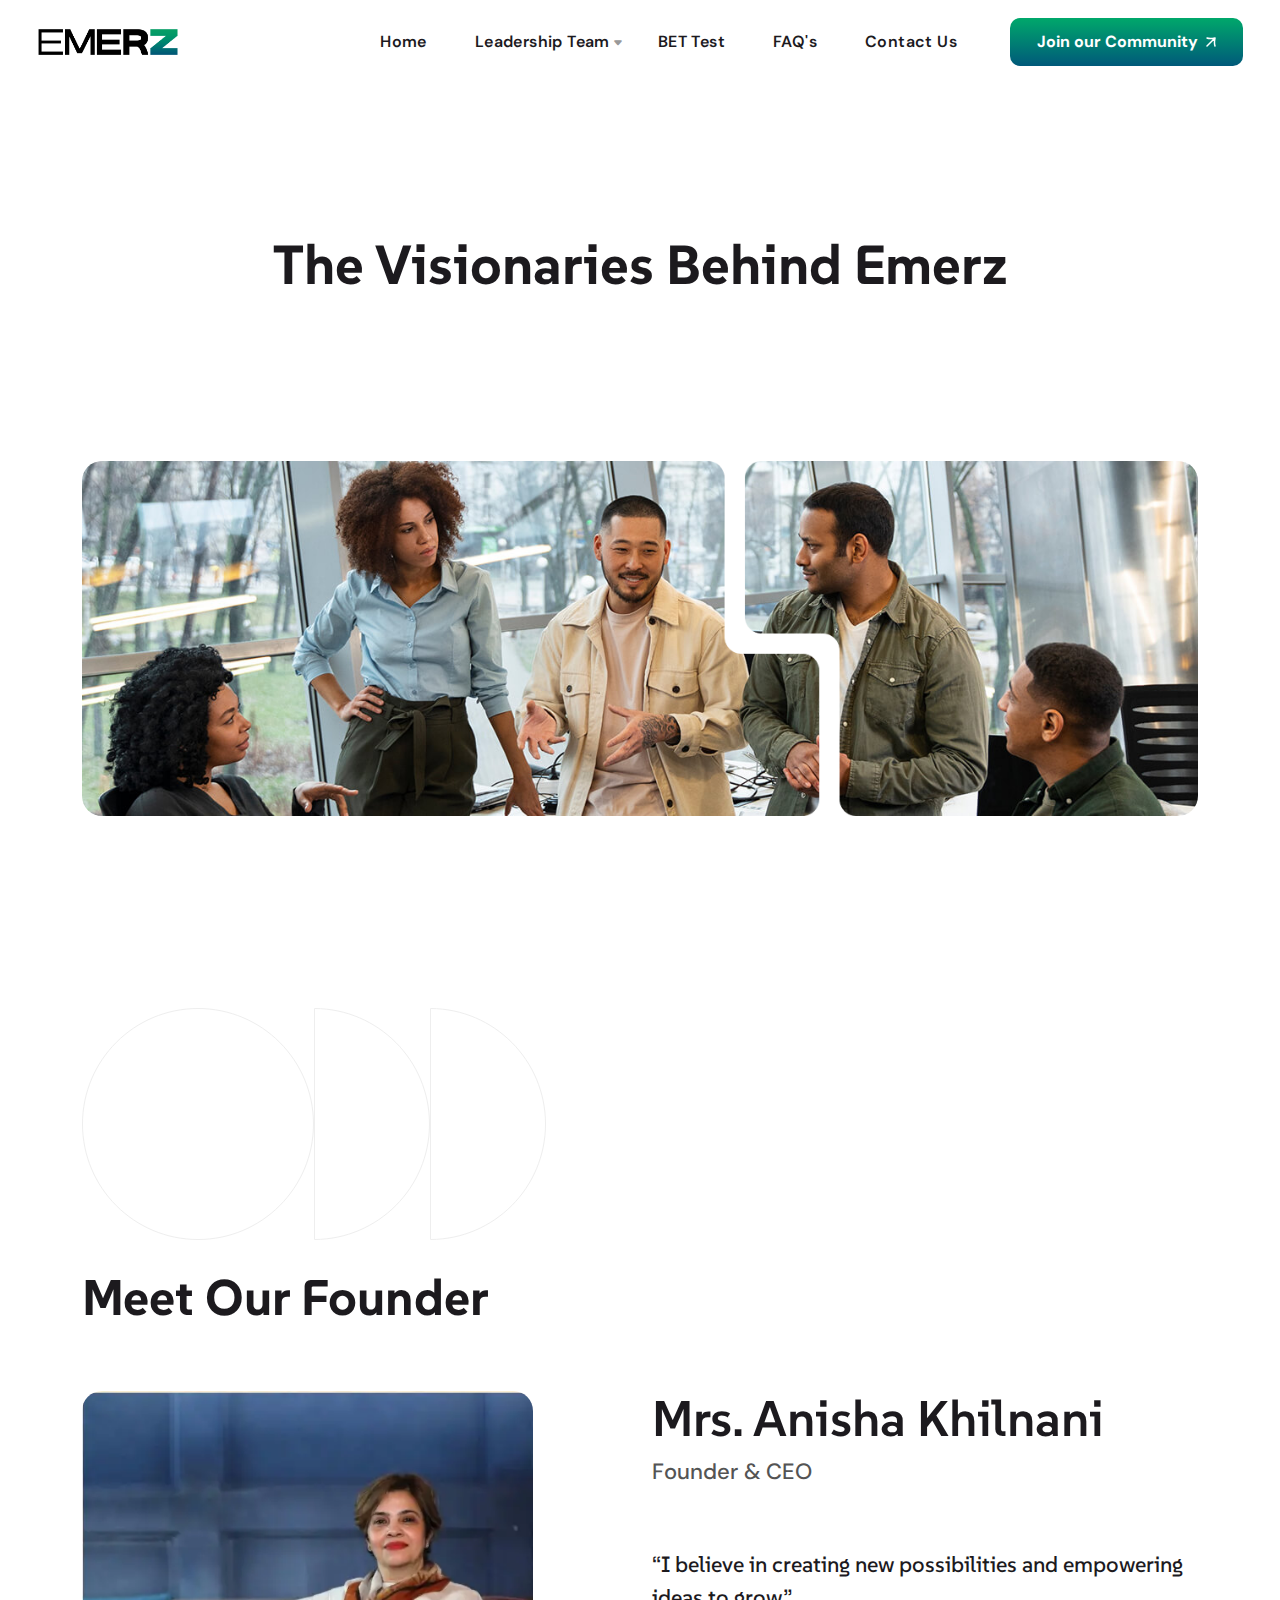
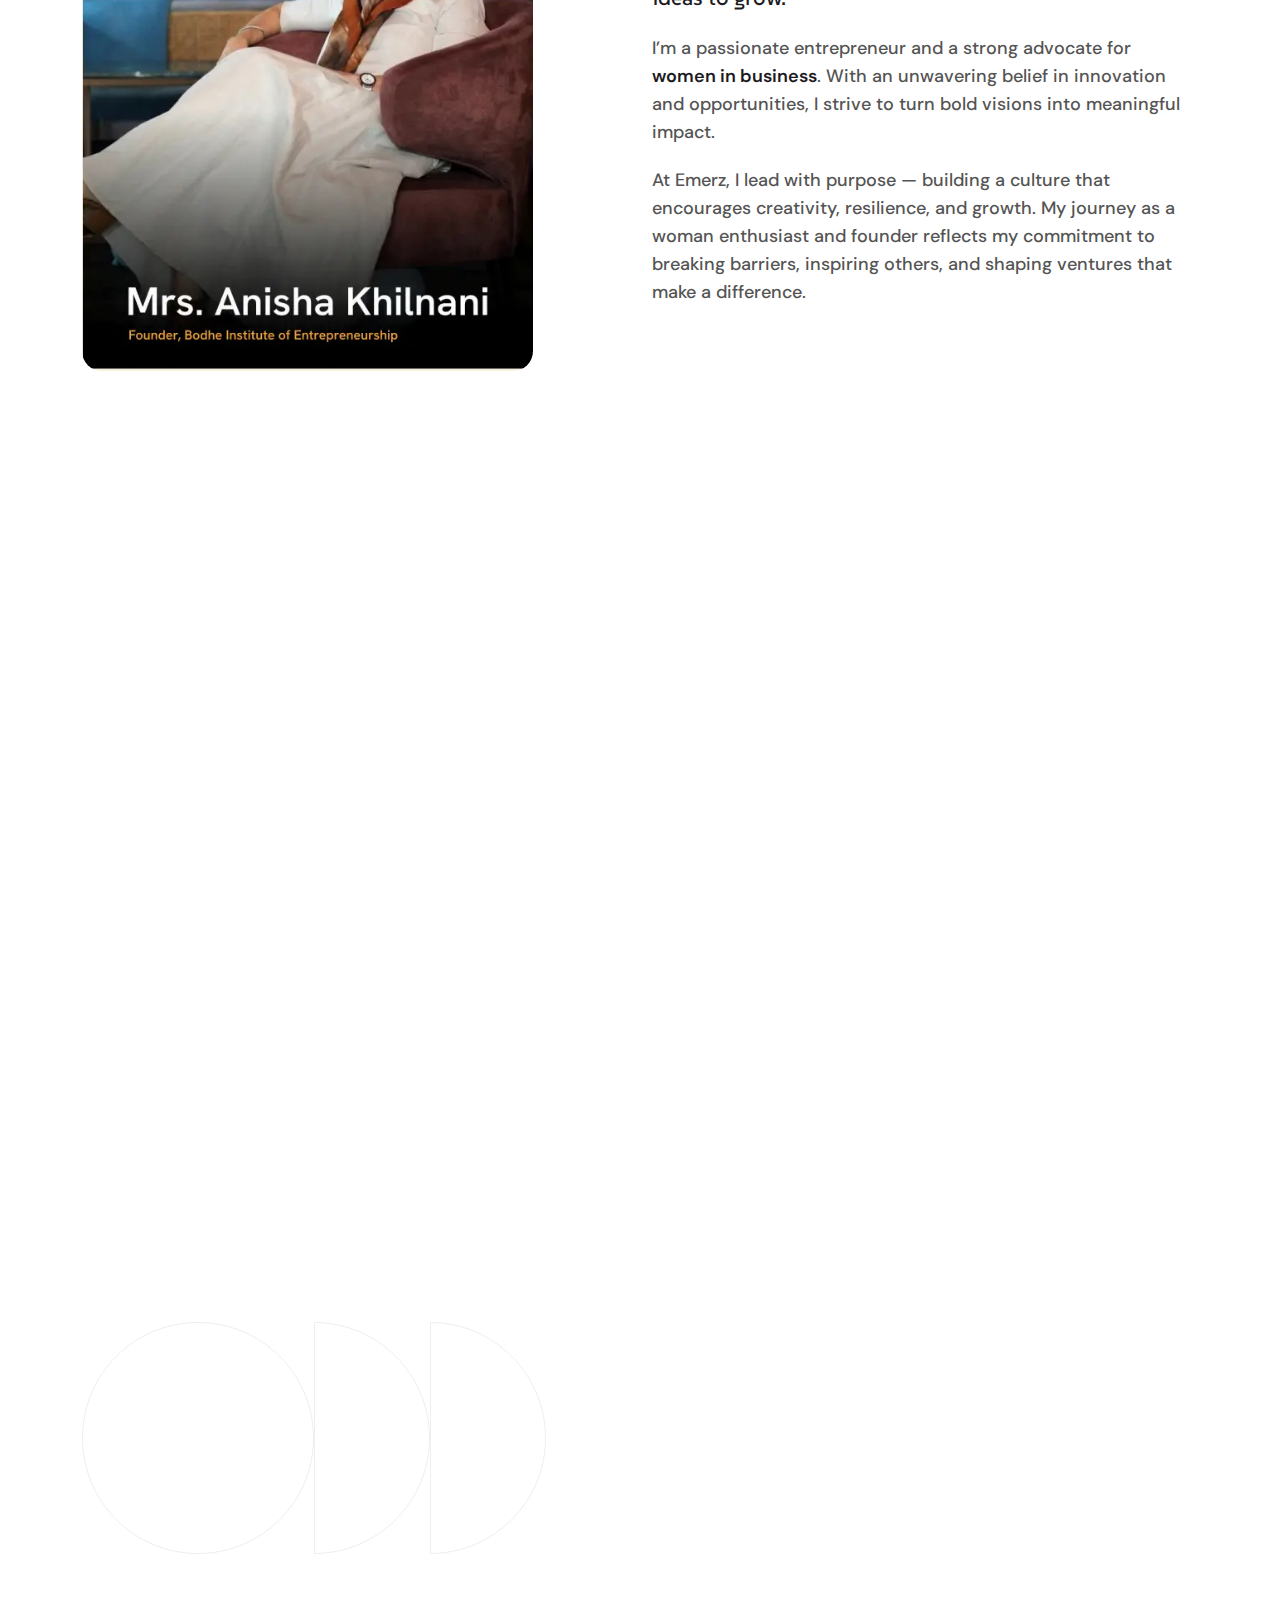
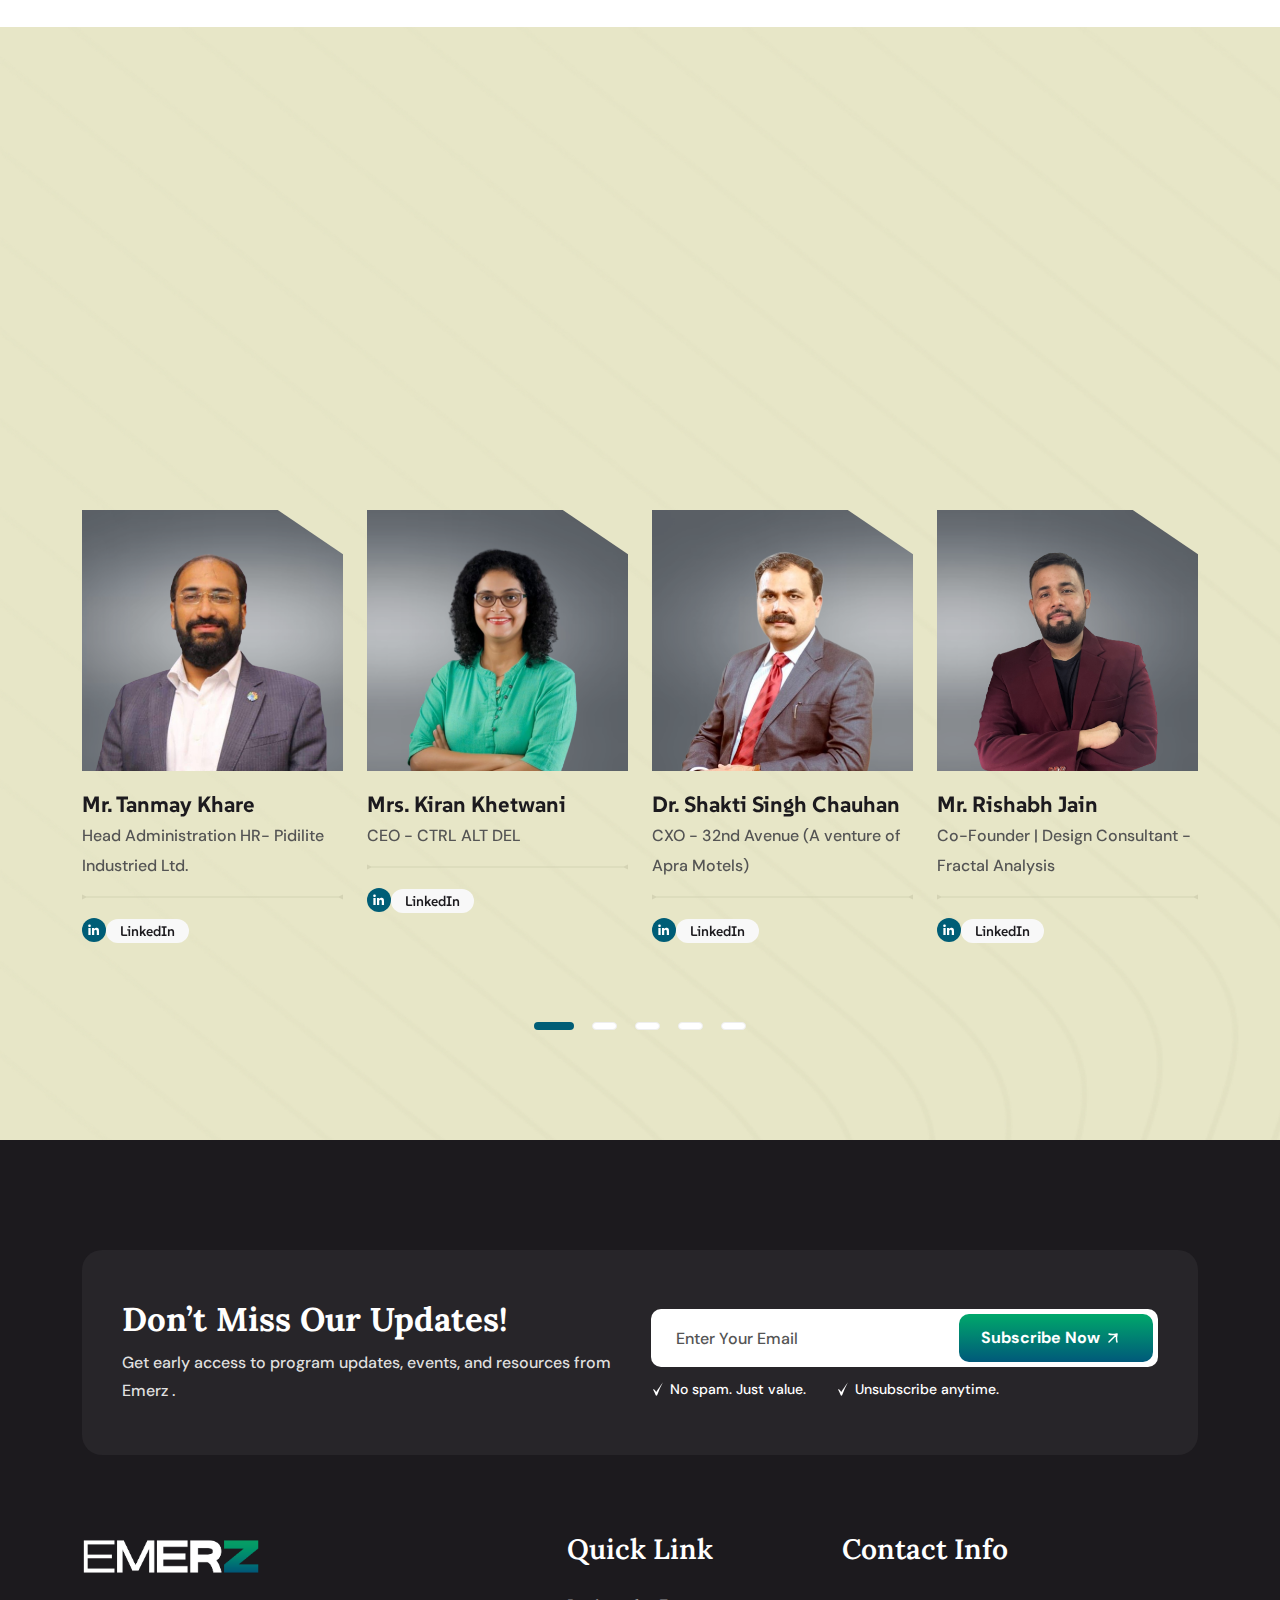
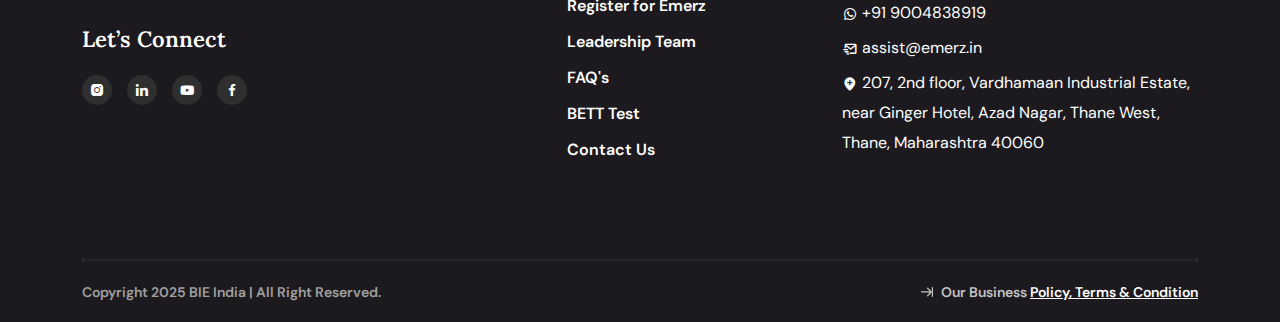
<file: leadership-team.html>
<!doctype html>
<html lang="en">
<head>
    <!-- Required meta tags -->
    <meta charset="utf-8">
    <meta name="viewport" content="width=device-width, initial-scale=1">

    <!-- Bootstrap CSS -->
    <link href="assets2/css/bootstrap.min.css" rel="stylesheet">
    <link href="assets2/css/jquery-ui.css" rel="stylesheet">
    <!-- Bootstrap Icon CSS -->
    <link href="assets2/css/bootstrap-icons.css" rel="stylesheet">
    <!-- CSS -->
    <link href="assets2/css/animate.min.css" rel="stylesheet">
    <!-- FancyBox CSS -->
    <link href="assets2/css/jquery.fancybox.min.css" rel="stylesheet">
    <!-- Swiper slider CSS -->
    <link rel="stylesheet" href="assets2/css/swiper-bundle.min.css">
    <!-- Slick slider CSS -->
    <link rel="stylesheet" href="assets2/css/slick.css">
    <link rel="stylesheet" href="assets2/css/slick-theme.css">
    <!-- BoxIcon  CSS -->
    <link href="assets2/css/boxicons.min.css" rel="stylesheet">
    <!--  Style CSS  -->
    <link rel="stylesheet" href="assets2/css/style.css">
    <!-- Title -->
    <title>Emerz - Your Complete Startup Journey From Idea to Execution.</title>
    <link rel="icon" href="assets2/img/favicon.png" type="image/gif" sizes="20x20">
</head>
<body class="tt-magic-cursor marketing-agency">

    <!-- <div id="magic-cursor">
        <div id="ball"></div>
    </div> -->

    <!-- Back To Top -->
    <div class="progress-wrap">
        <svg class="progress-circle svg-content" width="100%" height="100%" viewBox="-1 -1 102 102">
            <path d="M50,1 a49,49 0 0,1 0,98 a49,49 0 0,1 0,-98" />
        </svg>
        <svg class="arrow" width="16" height="16" viewBox="0 0 16 16" xmlns="http://www.w3.org/2000/svg">
            <g>
                <path fill-rule="evenodd" clip-rule="evenodd"
                    d="M7.03516 0.416666L7.03516 15H8.28516L8.28516 0.416666H7.03516Z"
                    style="transition: stroke-dashoffset 10ms linear; stroke-dasharray: 31.6667; stroke-dashoffset: 31.6667;">
                </path>
                <path fill-rule="evenodd" clip-rule="evenodd"
                    d="M8.28516 1.04115C8.28516 3.98115 5.70016 6.38281 2.94349 6.38281H2.31849V5.13281H2.94349C5.03599 5.13281 7.03516 3.26448 7.03516 1.04115V0.416979H8.28516V1.04115Z">
                </path>
                <path fill-rule="evenodd" clip-rule="evenodd"
                    d="M7.03333 1.04115C7.03333 3.98115 9.61833 6.38281 12.375 6.38281H13V5.13281H12.375C10.2817 5.13281 8.28333 3.26448 8.28333 1.04115V0.416979H7.03333V1.04115Z">
                </path>
            </g>
        </svg>
    </div>

    <!-- Navbar Start-->
    <header class="header-area style-3">
        <div class="container-fluid d-flex flex-nowrap align-items-center justify-content-between">
            <div class="company-logo">
                <a href="index.html" class="logo-dark"><img alt="image" class="img-fluid"
                        src="assets2/img/logo-dark.png"></a>
            </div>
            <div class="menu-wrap">
                <div class="main-menu">
                    <div class="mobile-logo-area d-lg-none d-flex align-items-center justify-content-between">
                        <a href="index.html" class="mobile-logo-wrap">
                            <img alt="image" class="img-fluid light" src="assets2/img/logo-dark.png">
                        </a>
                        <div class="menu-close-btn">
                            <i class="bi bi-x"></i>
                        </div>
                    </div>
                    <ul class="menu-list">
                        <li class="position-inherit">
                            <a href="index.html">Home</a>
                        </li>
                        <li class="menu-item-has-children">
                            <a href="#" class="drop-down">Leadership Team</a>
                            <i class="bi bi-plus dropdown-icon"></i>
                            <ul class="sub-menu">
                                <li><a href="leadership-team.html#founders">Founders</a></li>
                                <li><a href="leadership-team.html#business">Business Coaches</a></li>
                            </ul>
                        </li>
                        <li class="position-inherit">
                            <a href="#">BET Test</a>
                        </li>
                        <li class="position-inherit">
                            <a href="faq.html">FAQ's</a>
                        </li>
                        <!-- <li class="position-inherit">
                            <a href="#">Who It's For</a>
                        </li> -->
                        <li class="position-inherit">
                            <a href="contact.html">Contact Us</a>
                        </li>
                    </ul>
                    <div class="btn-and-contact-area d-lg-none d-block">
                        <a href="#" class="primary-btn3 btn-hover">
                            Join our Community
                            <svg width="10" height="10" viewBox="0 0 10 10" xmlns="http://www.w3.org/2000/svg">
                                <path d="M1 9L9 1M9 1C7.22222 1.33333 3.33333 2 1 1M9 1C8.66667 2.66667 8 6.33333 9 9"
                                    stroke-width="1.5" stroke-linecap="round" />
                            </svg>
                            <span></span>
                        </a>
                    </div>
                </div>
                <div class="nav-right">
                    <a href="https://app.excelarate.in/signup" class="primary-btn3 btn-hover d-lg-flex d-none ">
                        Join our Community
                        <svg width="10" height="10" viewBox="0 0 10 10" xmlns="http://www.w3.org/2000/svg">
                            <path d="M1 9L9 1M9 1C7.22222 1.33333 3.33333 2 1 1M9 1C8.66667 2.66667 8 6.33333 9 9"
                                stroke-width="1.5" stroke-linecap="round" />
                        </svg>
                        <span></span>
                    </a>
                    <div class="sidebar-button mobile-menu-btn">
                        <svg width="20" height="18" viewBox="0 0 20 18" xmlns="http://www.w3.org/2000/svg">
                            <path
                                d="M1.29445 2.8421H10.5237C11.2389 2.8421 11.8182 2.2062 11.8182 1.42105C11.8182 0.635903 11.2389 0 10.5237 0H1.29445C0.579249 0 0 0.635903 0 1.42105C0 2.2062 0.579249 2.8421 1.29445 2.8421Z">
                            </path>
                            <path
                                d="M1.23002 10.421H18.77C19.4496 10.421 20 9.78506 20 8.99991C20 8.21476 19.4496 7.57886 18.77 7.57886H1.23002C0.550421 7.57886 0 8.21476 0 8.99991C0 9.78506 0.550421 10.421 1.23002 10.421Z">
                            </path>
                            <path
                                d="M18.8052 15.1579H10.2858C9.62563 15.1579 9.09094 15.7938 9.09094 16.5789C9.09094 17.3641 9.62563 18 10.2858 18H18.8052C19.4653 18 20 17.3641 20 16.5789C20 15.7938 19.4653 15.1579 18.8052 15.1579Z">
                            </path>
                        </svg>
                    </div>
                </div>
            </div>
        </div>
    </header>
    <!-- Navbar End-->

    <div class="breadcrumb-section mb-130">
        <div class="container">
            <div class="row justify-content-center">
                <div class="col-xl-8 col-lg-10">
                    <div class="banner-content">
                        <h1>The Visionaries Behind Emerz</h1>
                    </div>
                </div>
            </div>
        </div>
    </div>
    <!-- Breadcrumb Section End -->

    <!-- Team Page Start -->
    <div class="team-page-banner-section mb-130">
        <div class="container">
            <div class="team-page-banner-img">
                <img src="assets2/img/innerpages/team-page-banner-img1.jpg" alt="">
            </div>
        </div>
    </div>

    <div id="founders" class="team-page-content-banner">
        <div class="container">
            <div class="banner-wrapper">
                <div class="row gy-4 justify-content-between">
                    <div class="col-xl-3 col-lg-4 wow animate fadeInLeft" data-wow-delay="200ms" data-wow-duration="1500ms">
                        <h2>Founder's Philosophy.</h2>
                    </div>
                    <div class="col-xl-5 col-lg-6 wow animate fadeInRight" data-wow-delay="200ms" data-wow-duration="1500ms">
                        <div class="banner-content">
                            <span>“ At Emerz, we believe that every idea deserves the right direction to grow and shine.”</span>
                            <p>We are a team of passionate entrepreneurs and mentors driven by the vision of empowering startups. Each founder brings unique strengths — from strategy and innovation to execution — united by a common goal: helping ideas transform into sustainable ventures.</p>
                        </div>
                    </div>
                </div>
                <svg class="vector" width="464" height="232" viewBox="0 0 464 232" xmlns="http://www.w3.org/2000/svg">
                    <path
                        d="M116 0.5C179.789 0.5 231.5 52.2113 231.5 116C231.5 179.789 179.789 231.5 116 231.5C52.2113 231.5 0.5 179.789 0.5 116C0.5 52.2113 52.2113 0.5 116 0.5ZM232.5 231.499V116V0.501059C296.059 0.770439 347.5 52.3781 347.5 116C347.5 179.622 296.059 231.23 232.5 231.499ZM348.5 0.501059C412.059 0.770439 463.5 52.3781 463.5 116C463.5 179.622 412.059 231.23 348.5 231.499V116V0.501059Z"/>
                </svg>
            </div>
        </div>
    </div>
        <!-- Team Details Page Start -->
    <div class="team-details-page mb-130">
        <div class="container">
            <div class="row gy-5 justify-content-between">
                <div class="section-title three">
                <div class="title-and-content">
                    <h2>Meet Our Founder</h2>
                </div>
                </div>
                <div class="col-xl-5 col-lg-6">
                    <div class="profile-img">
                        <img src="assets2/img/innerpages/anishakhilnani.jpg" alt="">
                    </div>
                </div>
                <div class="col-xl-6 col-lg-6">
                    <div class="team-details-content">
                        <div class="name-designation-area">
                            <h2>Mrs. Anisha Khilnani</h2>
                            <span>Founder & CEO</span>
                        </div>
                        <span class="line-break"></span>
                        <span class="line-break"></span>
                        <span class="line-break"></span>
                        <span>“I believe in creating new possibilities
                             and empowering ideas to grow.”</span>
                        <span class="line-break"></span>
                        <p>I’m a passionate entrepreneur and a strong advocate for <strong>women in business</strong>. With an unwavering belief in innovation and opportunities, I strive to turn bold visions into meaningful impact.</p>
                        <span class="line-break"></span>
                        <p>At Emerz, I lead with purpose — building a culture that encourages creativity, resilience, and growth. My journey as a woman enthusiast and founder reflects my commitment to breaking barriers, inspiring others, and shaping ventures that make a difference.</p>
                        <span class="line-break"></span>
                        <span class="line-break"></span>
                        <span class="line-break"></span>
                        <span class="line-break"></span>
                    </div>
                </div>
            </div>
        </div>
    </div>
    <!-- Team Details Page End -->
        <!-- Career Page Feature Section Start -->
    <div class="career-feature-section mb-130">
        <div class="container">
            <div class="title-area">
                <div class="row g-4 justify-content-between mb-130">
                    <div class="col-xl-4 col-lg-5 wow animate fadeInLeft" data-wow-delay="200ms" data-wow-duration="1500ms">
                        <div class="section-title three">
                            <h2>What Drives us</h2>
                        </div>
                    </div>
                    <div class="col-xl-5 col-lg-6 wow animate fadeInRight" data-wow-delay="200ms" data-wow-duration="1500ms">
                        <div class="content">
                            <p>At Emerz, we believe every idea can grow into something extraordinary. Guided by passion and collaboration, we work to turn visions into ventures and create lasting impact.</p>
                            <div class="button-area">
                                <span>Join the Journey of Innovation</span>
                                <a href="https://app.excelarate.in/signup">
                                    Apply Now
                                    <svg width="10" height="10" viewBox="0 0 10 10" xmlns="http://www.w3.org/2000/svg">
                                        <path d="M1 9L9 1M9 1C7.22222 1.33333 3.33333 2 1 1M9 1C8.66667 2.66667 8 6.33333 9 9" stroke-width="1.5" stroke-linecap="round" />
                                    </svg>
                                </a>
                            </div>
                        </div>
                    </div>
                </div>
            </div>
            <div class="row g-4">
                <div class="col-lg-3 col-md-6 wow animate fadeInDown" data-wow-delay="200ms" data-wow-duration="1500ms">
                    <div class="single-feature magnetic-item">
                        <div class="icon">
                            <svg width="60" height="60" viewBox="0 0 60 60" xmlns="http://www.w3.org/2000/svg">
                                <path
                                    d="M45.901 18.7535V6.65381H18.1878V19.2701L17.2536 17.6516L0 47.5357H29.5472C32.8649 51.2305 37.5894 53.3457 42.5375 53.3457C52.1669 53.3457 59.9999 45.512 59.9999 35.8835C60.0013 27.5141 54.0882 20.3555 45.901 18.7535ZM17.2535 21.811L18.1877 23.4285V34.3671H24.503L25.0929 35.3896L25.0881 35.4913C25.0804 35.6214 25.0761 35.7517 25.0751 35.8821C25.0751 39.3097 26.0649 42.6056 27.9444 45.4564H3.60239L17.2535 21.811ZM43.8211 8.73341V32.2872H20.2673V8.73341H43.8211ZM42.5375 51.266C34.0561 51.266 27.1552 44.3651 27.1552 35.8836C27.1552 35.6748 27.1669 35.4693 27.1769 35.2633L27.1806 35.1984L27.2977 35.0498L27.1976 34.8745C27.2094 34.7045 27.2237 34.5359 27.2408 34.3674H45.901V20.8771C52.8901 22.4408 57.92 28.6858 57.92 35.8835C57.9213 44.365 51.0205 51.266 42.5375 51.266Z"/>
                            </svg>
                        </div>
                        <h5>Entrepreneurial  <br>Spirit</h5>
                        <p>We believe in bold ideas and empower founders to transform visions into thriving ventures.</p>
                    </div>
                </div>
                <div class="col-lg-3 col-md-6 wow animate fadeInDown" data-wow-delay="400ms" data-wow-duration="1500ms">
                    <div class="single-feature two magnetic-item">
                        <div class="icon">
                            <svg width="60" height="60" viewBox="0 0 60 60" xmlns="http://www.w3.org/2000/svg">
                                <path
                                    d="M54.5625 27.0625H43.3288L53.0577 21.4456C53.8408 20.9865 54.4105 20.2364 54.6426 19.3588C54.8746 18.4812 54.7501 17.5475 54.2962 16.7614C53.8423 15.9753 53.0959 15.4006 52.2199 15.1627C51.3439 14.9249 50.4093 15.0432 49.6202 15.4919L39.8913 21.1079L45.5081 11.3798C45.9639 10.5902 46.0875 9.65199 45.8515 8.77139C45.6156 7.8908 45.0395 7.14 44.25 6.68414C43.4605 6.22832 42.5222 6.10479 41.6416 6.34074C40.761 6.57668 40.0102 7.15276 39.5544 7.94227L33.9375 17.6704V6.4375C33.9375 5.52582 33.5753 4.65148 32.9307 4.00682C32.286 3.36216 31.4117 3 30.5 3C29.5883 3 28.714 3.36216 28.0693 4.00682C27.4247 4.65148 27.0625 5.52582 27.0625 6.4375V17.6704L21.4456 7.94227C20.9898 7.15276 20.239 6.57668 19.3584 6.34074C18.4778 6.10479 17.5395 6.22832 16.75 6.68414C15.9605 7.14 15.3844 7.8908 15.1485 8.77139C14.9125 9.65199 15.0361 10.5902 15.4919 11.3798L21.1088 21.1079L11.3798 15.4919C10.5907 15.0432 9.65613 14.9249 8.78011 15.1627C7.90409 15.4006 7.1577 15.9753 6.70382 16.7614C6.24995 17.5475 6.12543 18.4812 6.35745 19.3588C6.58947 20.2364 7.15918 20.9865 7.94227 21.4456L17.6713 27.0625H6.4375C5.52582 27.0625 4.65148 27.4247 4.00682 28.0693C3.36216 28.714 3 29.5883 3 30.5C3 31.4117 3.36216 32.286 4.00682 32.9307C4.65148 33.5753 5.52582 33.9375 6.4375 33.9375H17.6713L7.94227 39.5544C7.15918 40.0135 6.58947 40.7636 6.35745 41.6412C6.12543 42.5188 6.24995 43.4525 6.70382 44.2386C7.1577 45.0247 7.90409 45.5994 8.78011 45.8373C9.65613 46.0751 10.5907 45.9568 11.3798 45.5081L21.1088 39.8921L15.4919 49.6202C15.0361 50.4098 14.9125 51.348 15.1485 52.2286C15.3844 53.1092 15.9605 53.86 16.75 54.3159C17.5395 54.7717 18.4778 54.8952 19.3584 54.6593C20.239 54.4233 20.9898 53.8472 21.4456 53.0577L27.0625 43.3296V54.5625C27.0625 55.4742 27.4247 56.3485 28.0693 56.9932C28.714 57.6378 29.5883 58 30.5 58C31.4117 58 32.286 57.6378 32.9307 56.9932C33.5753 56.3485 33.9375 55.4742 33.9375 54.5625V43.3296L39.5544 53.0577C40.0102 53.8472 40.761 54.4233 41.6416 54.6593C42.5222 54.8952 43.4605 54.7717 44.25 54.3159C45.0395 53.86 45.6156 53.1092 45.8515 52.2286C46.0875 51.348 45.9639 50.4098 45.5081 49.6202L39.8913 39.8921L49.6202 45.5081C50.4093 45.9568 51.3439 46.0751 52.2199 45.8373C53.0959 45.5994 53.8423 45.0247 54.2962 44.2386C54.7501 43.4525 54.8746 42.5188 54.6426 41.6412C54.4105 40.7636 53.8408 40.0135 53.0577 39.5544L43.3288 33.9375H54.5625C55.4742 33.9375 56.3485 33.5753 56.9932 32.9307C57.6378 32.286 58 31.4117 58 30.5C58 29.5883 57.6378 28.714 56.9932 28.0693C56.3485 27.4247 55.4742 27.0625 54.5625 27.0625ZM56.2812 30.5C56.2812 30.9558 56.1002 31.393 55.7778 31.7153C55.4555 32.0377 55.0183 32.2188 54.5625 32.2188H40.125C39.9358 32.2188 39.7519 32.2812 39.6019 32.3963C39.4518 32.5115 39.3439 32.673 39.2949 32.8557C39.246 33.0384 39.2587 33.2322 39.3311 33.407C39.4035 33.5817 39.5315 33.7278 39.6953 33.8223L52.2018 41.0411C52.5859 41.2743 52.8634 41.6486 52.9749 42.0839C53.0864 42.5192 53.023 42.9808 52.7983 43.3699C52.5736 43.759 52.2054 44.0447 51.7726 44.1656C51.3399 44.2866 50.877 44.2333 50.483 44.0171L37.9766 36.7992C37.8124 36.702 37.6205 36.6622 37.4312 36.686C37.2419 36.7099 37.0659 36.7961 36.931 36.931C36.7961 37.0659 36.7099 37.2419 36.686 37.4312C36.6622 37.6205 36.702 37.8124 36.7992 37.9766L44.018 50.483C44.2447 50.8772 44.3059 51.3451 44.1883 51.7844C44.0708 52.2236 43.7839 52.5984 43.3906 52.8266C42.9959 53.0545 42.5267 53.1162 42.0864 52.9983C41.6461 52.8803 41.2707 52.5923 41.0428 52.1975L33.8223 39.6953C33.7278 39.5315 33.5817 39.4035 33.407 39.3311C33.2322 39.2587 33.0384 39.246 32.8557 39.2949C32.673 39.3439 32.5115 39.4518 32.3963 39.6019C32.2812 39.7519 32.2188 39.9358 32.2188 40.125V54.5625C32.2188 55.0183 32.0377 55.4555 31.7153 55.7778C31.393 56.1002 30.9558 56.2812 30.5 56.2812C30.0442 56.2812 29.607 56.1002 29.2847 55.7778C28.9623 55.4555 28.7812 55.0183 28.7812 54.5625V40.125C28.7812 39.9358 28.7188 39.7519 28.6037 39.6019C28.4885 39.4518 28.327 39.3439 28.1443 39.2949C27.9616 39.246 27.7678 39.2587 27.593 39.3311C27.4183 39.4035 27.2723 39.5315 27.1777 39.6953L19.9589 52.2018C19.8458 52.3972 19.6952 52.5684 19.5159 52.7056C19.3366 52.8428 19.132 52.9433 18.9138 53.0014C18.6956 53.0595 18.4681 53.0741 18.2443 53.0442C18.0204 53.0143 17.8047 52.9407 17.6094 52.8274C17.2149 52.5995 16.927 52.2243 16.809 51.7842C16.6911 51.3441 16.7527 50.8752 16.9803 50.4805L24.2008 37.9766C24.298 37.8124 24.3378 37.6205 24.314 37.4312C24.2901 37.2419 24.2039 37.0659 24.069 36.931C23.9341 36.7961 23.7581 36.7099 23.5688 36.686C23.3795 36.6622 23.1876 36.702 23.0234 36.7992L10.517 44.018C10.123 44.2341 9.66011 44.2875 9.22736 44.1665C8.79461 44.0455 8.42644 43.7599 8.20172 43.3708C7.977 42.9817 7.91359 42.52 8.02508 42.0847C8.13657 41.6494 8.41409 41.2751 8.7982 41.042L21.3047 33.8232C21.4689 33.7288 21.5974 33.5828 21.6701 33.4078C21.7428 33.2329 21.7556 33.0388 21.7066 32.8558C21.6576 32.6728 21.5495 32.5111 21.3991 32.3959C21.2487 32.2807 21.0644 32.2184 20.875 32.2188H6.4375C5.98166 32.2188 5.54449 32.0377 5.22216 31.7153C4.89983 31.393 4.71875 30.9558 4.71875 30.5C4.71875 30.0442 4.89983 29.607 5.22216 29.2847C5.54449 28.9623 5.98166 28.7812 6.4375 28.7812H20.875C21.0642 28.7812 21.2481 28.7188 21.3981 28.6037C21.5482 28.4885 21.6561 28.327 21.7051 28.1443C21.754 27.9616 21.7413 27.7678 21.6689 27.593C21.5965 27.4183 21.4685 27.2723 21.3047 27.1777L8.7982 19.9589C8.41409 19.7257 8.13657 19.3514 8.02508 18.9161C7.91359 18.4808 7.977 18.0192 8.20172 17.6301C8.42644 17.241 8.79461 16.9553 9.22736 16.8344C9.66011 16.7134 10.123 16.7667 10.517 16.9829L23.0234 24.2008C23.1876 24.298 23.3795 24.3378 23.5688 24.314C23.7581 24.2901 23.9341 24.2039 24.069 24.069C24.2039 23.9341 24.2901 23.7581 24.314 23.5688C24.3378 23.3795 24.298 23.1876 24.2008 23.0234L16.982 10.517C16.7553 10.1228 16.6941 9.65486 16.8117 9.21562C16.9292 8.77638 17.2161 8.40163 17.6094 8.17344C18.0041 7.94553 18.4733 7.88376 18.9136 8.00174C19.3539 8.11971 19.7293 8.40775 19.9572 8.8025L27.1759 21.309C27.2703 21.474 27.4168 21.6031 27.5923 21.676C27.7679 21.7489 27.9627 21.7615 28.1462 21.7119C28.3297 21.6623 28.4916 21.5532 28.6065 21.4018C28.7214 21.2504 28.7829 21.0651 28.7812 20.875V6.4375C28.7812 5.98166 28.9623 5.54449 29.2847 5.22216C29.607 4.89983 30.0442 4.71875 30.5 4.71875C30.9558 4.71875 31.393 4.89983 31.7153 5.22216C32.0377 5.54449 32.2188 5.98166 32.2188 6.4375V20.875C32.2188 21.0642 32.2812 21.2481 32.3963 21.3981C32.5115 21.5482 32.673 21.6561 32.8557 21.7051C33.0384 21.754 33.2322 21.7413 33.407 21.6689C33.5817 21.5965 33.7278 21.4685 33.8223 21.3047L41.0411 8.7982C41.1542 8.6028 41.3048 8.43161 41.4841 8.29441C41.6634 8.15721 41.868 8.05668 42.0862 7.99858C42.3044 7.94048 42.5319 7.92595 42.7557 7.9558C42.9796 7.98566 43.1953 8.05932 43.3906 8.17258C43.7851 8.4005 44.073 8.77575 44.191 9.21584C44.3089 9.65593 44.2473 10.1248 44.0197 10.5195L36.7992 23.0234C36.702 23.1876 36.6622 23.3795 36.686 23.5688C36.7099 23.7581 36.7961 23.9341 36.931 24.069C37.0659 24.2039 37.2419 24.2901 37.4312 24.314C37.6205 24.3378 37.8124 24.298 37.9766 24.2008L50.483 16.982C50.877 16.7659 51.3399 16.7125 51.7726 16.8335C52.2054 16.9545 52.5736 17.2401 52.7983 17.6292C53.023 18.0183 53.0864 18.48 52.9749 18.9153C52.8634 19.3506 52.5859 19.7249 52.2018 19.958L39.6953 27.1777C39.5315 27.2723 39.4035 27.4183 39.3311 27.593C39.2587 27.7678 39.246 27.9616 39.2949 28.1443C39.3439 28.327 39.4518 28.4885 39.6019 28.6037C39.7519 28.7188 39.9358 28.7812 40.125 28.7812H54.5625C55.0183 28.7812 55.4555 28.9623 55.7778 29.2847C56.1002 29.607 56.2812 30.0442 56.2812 30.5Z"/>
                            </svg>
                        </div>
                        <h5>Collaborative <br>Growth</h5>
                        <p>Working together with mentors, innovators, and partners, we create opportunities that multiply impact.</p>
                    </div>
                </div>
                <div class="col-lg-3 col-md-6 wow animate fadeInDown" data-wow-delay="600ms" data-wow-duration="1500ms">
                    <div class="single-feature three magnetic-item">
                        <div class="icon">
                            <svg width="60" height="60" viewBox="0 0 60 60" xmlns="http://www.w3.org/2000/svg">
                                <path
                                    d="M17.3569 21.5334C17.4383 21.6348 17.5415 21.7167 17.6588 21.773C17.776 21.8292 17.9044 21.8584 18.0345 21.8584C18.1646 21.8584 18.293 21.8292 18.4103 21.773C18.5276 21.7167 18.6307 21.6348 18.7121 21.5334L30.1961 7.28694L41.6801 21.5334C41.7615 21.6348 41.8646 21.7167 41.9819 21.773C42.0992 21.8292 42.2276 21.8584 42.3577 21.8584C42.4878 21.8584 42.6162 21.8292 42.7334 21.773C42.8507 21.7167 42.9539 21.6348 43.0353 21.5334L55.1968 6.41825C55.2687 6.32927 55.3223 6.22701 55.3547 6.1173C55.387 6.00759 55.3975 5.89258 55.3854 5.77885C55.3733 5.66511 55.3389 5.55487 55.2842 5.45442C55.2295 5.35397 55.1555 5.26528 55.0665 5.19341C54.9776 5.12154 54.8753 5.0679 54.7656 5.03556C54.6559 5.00321 54.5409 4.99279 54.4271 5.00489C54.3134 5.01699 54.2031 5.05137 54.1027 5.10607C54.0023 5.16078 53.9136 5.23473 53.8417 5.32371L42.3577 19.6309L30.865 5.34977C30.7836 5.24832 30.6804 5.16643 30.5632 5.11017C30.4459 5.0539 30.3175 5.02469 30.1874 5.02469C30.0573 5.02469 29.9289 5.0539 29.8117 5.11017C29.6944 5.16643 29.5912 5.24832 29.5098 5.34977L18.0345 19.6223L6.55051 5.34977C6.47864 5.26079 6.38995 5.18684 6.2895 5.13214C6.18906 5.07743 6.07881 5.04305 5.96508 5.03095C5.85134 5.01885 5.73633 5.02927 5.62662 5.06162C5.51691 5.09396 5.41465 5.1476 5.32567 5.21947C5.14596 5.36462 5.03128 5.5752 5.00684 5.80491C4.98241 6.03461 5.05022 6.26461 5.19537 6.44432L17.3569 21.5334Z"/>
                                <path
                                    d="M53.8403 16.5297L42.3563 30.8021L30.8636 16.5297C30.7822 16.4282 30.6791 16.3463 30.5618 16.2901C30.4446 16.2338 30.3161 16.2046 30.1861 16.2046C30.056 16.2046 29.9276 16.2338 29.8103 16.2901C29.693 16.3463 29.5899 16.4282 29.5085 16.5297L18.0332 30.8021L6.54917 16.5297C6.47748 16.4404 6.38886 16.3662 6.28841 16.3114C6.18796 16.2565 6.07765 16.222 5.96383 16.2099C5.85001 16.1978 5.73492 16.2083 5.62517 16.2408C5.51542 16.2733 5.41318 16.3272 5.32432 16.3994C5.14664 16.5439 5.03326 16.7529 5.00885 16.9806C4.98445 17.2084 5.051 17.4366 5.19402 17.6155L17.3556 32.7306C17.437 32.8321 17.5401 32.914 17.6574 32.9702C17.7747 33.0265 17.9031 33.0557 18.0332 33.0557C18.1632 33.0557 18.2917 33.0265 18.4089 32.9702C18.5262 32.914 18.6293 32.8321 18.7107 32.7306L30.1948 18.4581L41.6788 32.7306C41.7602 32.8321 41.8633 32.914 41.9806 32.9702C42.0978 33.0265 42.2263 33.0557 42.3563 33.0557C42.4864 33.0557 42.6148 33.0265 42.7321 32.9702C42.8494 32.914 42.9525 32.8321 43.0339 32.7306L55.1955 17.6155C55.3385 17.4366 55.4051 17.2084 55.3807 16.9806C55.3563 16.7529 55.2429 16.5439 55.0652 16.3994C54.9763 16.3272 54.8741 16.2733 54.7643 16.2408C54.6546 16.2083 54.5395 16.1978 54.4257 16.2099C54.3119 16.222 54.2015 16.2565 54.1011 16.3114C54.0006 16.3662 53.912 16.4404 53.8403 16.5297Z"/>
                                <path
                                    d="M53.8407 27.7089L42.3567 41.9814L30.864 27.7089C30.7826 27.6074 30.6794 27.5255 30.5622 27.4693C30.4449 27.413 30.3165 27.3838 30.1864 27.3838C30.0563 27.3838 29.9279 27.413 29.8106 27.4693C29.6934 27.5255 29.5902 27.6074 29.5088 27.7089L18.0335 41.9814L6.5495 27.7089C6.47535 27.6222 6.38485 27.5509 6.28316 27.4992C6.18148 27.4475 6.0706 27.4163 5.95686 27.4074C5.84313 27.3985 5.72875 27.4121 5.62028 27.4475C5.5118 27.4828 5.41135 27.5392 5.32465 27.6133C5.23541 27.685 5.16122 27.7736 5.10635 27.8741C5.05147 27.9745 5.01698 28.0848 5.00487 28.1986C4.99277 28.3125 5.00327 28.4276 5.03579 28.5373C5.0683 28.6471 5.12219 28.7493 5.19435 28.8382L17.3559 43.9533C17.4373 44.0547 17.5405 44.1366 17.6577 44.1929C17.775 44.2491 17.9034 44.2783 18.0335 44.2783C18.1636 44.2783 18.292 44.2491 18.4093 44.1929C18.5265 44.1366 18.6297 44.0547 18.7111 43.9533L30.1951 29.6373L41.6791 43.9098C41.7605 44.0113 41.8636 44.0932 41.9809 44.1494C42.0982 44.2057 42.2266 44.2349 42.3567 44.2349C42.4867 44.2349 42.6152 44.2057 42.7324 44.1494C42.8497 44.0932 42.9528 44.0113 43.0342 43.9098L55.1958 28.7947C55.3283 28.6181 55.3885 28.3977 55.3643 28.1782C55.3401 27.9588 55.2333 27.7568 55.0655 27.6133C54.9788 27.5392 54.8784 27.4828 54.7699 27.4475C54.6614 27.4121 54.547 27.3985 54.4333 27.4074C54.3196 27.4163 54.2087 27.4475 54.107 27.4992C54.0053 27.5509 53.9148 27.6222 53.8407 27.7089Z"/>
                                <path
                                    d="M53.8417 38.9065L42.3577 53.1529L30.865 38.9065C30.7836 38.805 30.6804 38.7232 30.5632 38.6669C30.4459 38.6106 30.3175 38.5814 30.1874 38.5814C30.0573 38.5814 29.9289 38.6106 29.8116 38.6669C29.6944 38.7232 29.5912 38.805 29.5098 38.9065L18.0345 53.1529L6.55051 38.9065C6.47864 38.8175 6.38995 38.7436 6.2895 38.6889C6.18905 38.6342 6.07881 38.5998 5.96507 38.5877C5.85134 38.5756 5.73633 38.586 5.62662 38.6183C5.51691 38.6507 5.41465 38.7043 5.32567 38.7762C5.23668 38.8481 5.16273 38.9368 5.10803 39.0372C5.05332 39.1377 5.01894 39.2479 5.00684 39.3616C4.99474 39.4754 5.00516 39.5904 5.03751 39.7001C5.06985 39.8098 5.12349 39.9121 5.19536 40.001L17.3569 55.1161C17.4383 55.2176 17.5415 55.2995 17.6588 55.3558C17.776 55.412 17.9044 55.4412 18.0345 55.4412C18.1646 55.4412 18.293 55.412 18.4103 55.3558C18.5275 55.2995 18.6307 55.2176 18.7121 55.1161L30.1961 40.8089L41.6801 55.0901C41.7615 55.1915 41.8646 55.2734 41.9819 55.3297C42.0992 55.386 42.2276 55.4152 42.3577 55.4152C42.4877 55.4152 42.6162 55.386 42.7334 55.3297C42.8507 55.2734 42.9538 55.1915 43.0352 55.0901L55.1968 39.975C55.2833 39.8882 55.3505 39.784 55.3939 39.6694C55.4373 39.5548 55.4559 39.4323 55.4486 39.3099C55.4413 39.1876 55.4081 39.0682 55.3514 38.9596C55.2946 38.851 55.2155 38.7556 55.1193 38.6797C55.0231 38.6038 54.9119 38.5492 54.793 38.5193C54.6741 38.4895 54.5503 38.4851 54.4296 38.5065C54.309 38.528 54.1942 38.5747 54.0928 38.6436C53.9915 38.7125 53.9059 38.8021 53.8417 38.9065Z"/>
                            </svg>
                        </div>
                        <h5>Innovation  <br>First</h5>
                        <p>Driven by creativity and fresh thinking, we design solutions that break barriers and open possibilities.</p>
                    </div>
                </div>
                <div class="col-lg-3 col-md-6 wow animate fadeInDown" data-wow-delay="800ms" data-wow-duration="1500ms">
                    <div class="single-feature four magnetic-item">
                        <div class="icon">
                            <svg width="60" height="60" viewBox="0 0 60 60" xmlns="http://www.w3.org/2000/svg">
                                <path
                                    d="M57.8734 26.7787L50.8337 19.739C52.328 19.3722 53.7482 18.6165 54.9145 17.4494C56.6199 15.7448 57.4764 13.5016 57.4758 11.2679C57.4766 9.03399 56.6199 6.79037 54.9153 5.08633C53.2105 3.38013 50.9668 2.52437 48.7329 2.52505C46.4985 2.52426 44.2554 3.38104 42.5514 5.08633C41.3845 6.25181 40.6286 7.67196 40.2612 9.16575L33.2229 2.12753C32.4708 1.376 31.476 0.999208 30.4928 1C29.5089 0.999208 28.5129 1.37611 27.7619 2.12753L17.4095 12.4821C17.3099 12.5816 17.2309 12.6997 17.177 12.8298C17.123 12.9598 17.0953 13.0992 17.0953 13.24C17.0953 13.3808 17.123 13.5202 17.177 13.6503C17.2309 13.7803 17.3099 13.8985 17.4095 13.9979L18.6495 15.2385C18.7741 15.3635 18.9277 15.4557 19.0966 15.507C19.2655 15.5583 19.4445 15.567 19.6176 15.5324C19.9525 15.4658 20.293 15.4323 20.6344 15.4323C21.9687 15.4337 23.2922 15.9378 24.3133 16.9559C25.3301 17.9734 25.8341 19.2971 25.8356 20.6313C25.8343 21.9676 25.33 23.2942 24.3119 24.3129C23.2937 25.3304 21.9687 25.8353 20.633 25.836C19.298 25.8352 17.9723 25.3304 16.9548 24.3129C15.9359 23.2933 15.4318 21.9697 15.4311 20.6348C15.4303 20.2941 15.4638 19.9542 15.5312 19.6202C15.5655 19.447 15.5567 19.2681 15.5056 19.0991C15.4545 18.9301 15.3626 18.7763 15.238 18.6513L13.9967 17.4107C13.7955 17.2097 13.5226 17.0969 13.2382 17.097C12.9538 17.0972 12.6811 17.2103 12.48 17.4115L2.12697 27.7649C1.37543 28.5156 0.998645 29.5109 1 30.4949C0.998532 31.4782 1.37543 32.4743 2.12754 33.225L9.16563 40.2631C7.67128 40.6307 6.25181 41.3865 5.08486 42.5541C3.38025 44.2572 2.52347 46.5011 2.52506 48.735C2.52358 50.968 3.37946 53.2125 5.08565 54.9173C6.79026 56.6227 9.03411 57.4786 11.2686 57.4771C13.5016 57.4785 15.7447 56.6211 17.4481 54.9165C18.6149 53.7497 19.3714 52.3295 19.7382 50.8357L26.7763 57.8746C27.5287 58.6262 28.5232 59.0029 29.5072 59.0021C30.4911 59.0029 31.4857 58.626 32.2365 57.8752L42.5897 47.522C43.008 47.1031 43.008 46.4244 42.5897 46.0053L41.3498 44.7647C41.225 44.64 41.0715 44.548 40.9028 44.4967C40.7341 44.4455 40.5553 44.4366 40.3823 44.4709C40.047 44.5377 39.706 44.5712 39.3641 44.5709C38.0291 44.5696 36.7048 44.0661 35.6866 43.0486C34.6684 42.0297 34.1643 40.7054 34.1636 39.3697C34.1644 38.0348 34.6692 36.7091 35.6866 35.6901C36.7048 34.6727 38.0298 34.1685 39.3662 34.1671C40.7012 34.1685 42.0263 34.6734 43.0452 35.6908C44.0626 36.7097 44.5668 38.034 44.5675 39.3689C44.5676 39.7113 44.5341 40.0528 44.4674 40.3886C44.4333 40.5612 44.4424 40.7396 44.4938 40.9078C44.5452 41.0761 44.6373 41.229 44.762 41.3531L46.0019 42.5937C46.2035 42.7943 46.4762 42.9072 46.7606 42.9077C47.0449 42.9068 47.3175 42.794 47.5193 42.5937L57.873 32.2392C58.6254 31.4877 59.0014 30.4923 59 29.5091C59.0009 28.5248 58.6241 27.5296 57.8734 26.7787ZM56.3559 30.723L46.7614 40.3168L46.6591 40.2145C46.6913 39.9336 46.7135 39.6511 46.7135 39.3671C46.7143 37.4909 45.9941 35.6046 44.5619 34.1724C43.1296 32.7403 41.2426 32.0194 39.3663 32.0202C37.4893 32.0194 35.6024 32.7396 34.1702 34.1719C32.7372 35.6048 32.0172 37.4918 32.018 39.3688C32.0172 41.2451 32.7373 43.1322 34.1702 44.5643C35.6017 45.9966 37.4886 46.7165 39.3643 46.7152C39.6475 46.7152 39.9299 46.6945 40.2122 46.6616L40.3145 46.7639L30.72 56.3577C30.3869 56.6909 29.9529 56.8554 29.5073 56.8569C29.0611 56.8554 28.6271 56.691 28.2931 56.3577L19.6847 47.7486C19.5339 47.5973 19.3413 47.4946 19.1317 47.4537C18.9221 47.4128 18.705 47.4355 18.5084 47.5191C18.3118 47.6019 18.1444 47.7416 18.0277 47.9202C17.911 48.0988 17.8503 48.3082 17.8534 48.5215C17.8549 48.6046 17.8562 48.6774 17.8562 48.7381C17.8549 50.4313 17.2191 52.1103 15.9306 53.4002C14.6399 54.6902 12.9589 55.3316 11.2686 55.3321C9.57539 55.3314 7.89287 54.6915 6.60209 53.4007C5.31075 52.1094 4.67148 50.4276 4.67012 48.7359C4.67148 47.0441 5.31234 45.3622 6.60153 44.0723C7.89151 42.7824 9.56961 42.1482 11.2636 42.1467C11.3302 42.1467 11.3974 42.1481 11.4637 42.1503C11.6785 42.1568 11.8903 42.0986 12.0716 41.9832C12.2529 41.8679 12.3954 41.7008 12.4807 41.5035C12.5659 41.3063 12.5899 41.088 12.5496 40.8769C12.5093 40.6658 12.4065 40.4717 12.2546 40.3198L3.64477 31.7106C3.3116 31.3766 3.14711 30.9426 3.14563 30.4972C3.14699 30.051 3.31148 29.617 3.64398 29.2838L13.2392 19.6893L13.3407 19.7908C13.3085 20.0732 13.2863 20.3558 13.2863 20.6388C13.2855 22.515 14.0063 24.4013 15.4385 25.8335C16.8701 27.2657 18.757 27.9865 20.634 27.9851C22.511 27.9865 24.3979 27.2657 25.8295 25.8335C27.2631 24.3998 27.9832 22.5114 27.9817 20.6343C27.9826 19.67 27.793 18.7149 27.4239 17.824C27.0548 16.933 26.5134 16.1237 25.8309 15.4425C25.1491 14.7595 24.3392 14.2178 23.4476 13.8485C22.5561 13.4791 21.6004 13.2894 20.6354 13.2902C20.3521 13.2902 20.0697 13.3117 19.7874 13.3446L19.6851 13.2423L29.2803 3.64715C29.6135 3.31465 30.0475 3.14948 30.4937 3.14801C30.9386 3.14937 31.3731 3.31386 31.7071 3.64783L40.3162 12.257C40.469 12.4094 40.6642 12.5123 40.8763 12.5522C41.0884 12.5922 41.3076 12.5673 41.5054 12.4808C41.7029 12.3939 41.8697 12.2496 41.9841 12.0666C42.0985 11.8836 42.1552 11.6704 42.1468 11.4548C42.1439 11.3919 42.1425 11.329 42.1426 11.2661C42.1448 9.57357 42.7798 7.89468 44.0683 6.6047C45.3589 5.31471 47.0408 4.67329 48.7325 4.67272C50.4236 4.67352 52.1061 5.31335 53.3967 6.6047C54.6872 7.89604 55.3281 9.5772 55.3286 11.2689C55.3278 12.96 54.6872 14.6425 53.3967 15.9331C52.106 17.2217 50.4278 17.8559 48.7346 17.8572C48.6674 17.8572 48.6008 17.8565 48.5351 17.8544C48.3203 17.848 48.1085 17.9063 47.9272 18.0217C47.7459 18.1371 47.6034 18.3043 47.5183 18.5016C47.4329 18.6988 47.4089 18.9171 47.4492 19.1281C47.4895 19.3391 47.5923 19.5331 47.7443 19.685L56.3541 28.2948C56.6873 28.628 56.8524 29.062 56.8539 29.5082C56.8544 29.955 56.6892 30.389 56.3559 30.723Z"/>
                            </svg>
                        </div>
                        <h5>Purposeful <br>Impact</h5>
                        <p>Every initiative is aligned to make a difference — for people, businesses, and communities.</p>
                    </div>
                </div>
            </div>
        </div>
    </div>
    <!-- Career Page Feature Section End -->
         <!-- Business coaches For Start -->
    <div id="business" class="team-page-content-banner mb-130">
        <div class="container">
            <div class="banner-wrapper">
                <div class="row gy-4 justify-content-between">
                    <div class="col-xl-3 col-lg-4 wow animate fadeInLeft" data-wow-delay="200ms" data-wow-duration="1500ms">
                        <h2>Meet Our Business Coaches.</h2>
                    </div>
                    <div class="col-xl-5 col-lg-6 wow animate fadeInRight" data-wow-delay="200ms" data-wow-duration="1500ms">
                        <div class="banner-content">
                            <span>“Behind every successful founder is a great coach”</span>
                            <p>Our team empowers you with clarity, confidence, and direction to scale your journey</p>
                        </div>
                    </div>
                </div>
                <svg class="vector" width="464" height="232" viewBox="0 0 464 232" xmlns="http://www.w3.org/2000/svg">
                    <path
                        d="M116 0.5C179.789 0.5 231.5 52.2113 231.5 116C231.5 179.789 179.789 231.5 116 231.5C52.2113 231.5 0.5 179.789 0.5 116C0.5 52.2113 52.2113 0.5 116 0.5ZM232.5 231.499V116V0.501059C296.059 0.770439 347.5 52.3781 347.5 116C347.5 179.622 296.059 231.23 232.5 231.499ZM348.5 0.501059C412.059 0.770439 463.5 52.3781 463.5 116C463.5 179.622 412.059 231.23 348.5 231.499V116V0.501059Z"/>
                </svg>
            </div>
        </div>
    </div>
    <div class="home4-team-section">
        <div class="container">
            <div class="row justify-content-lg-end mb-130">
                <div class="col-xl-10 col-lg-11">
                    <div class="row g-4 justify-content-between align-items-end">
                        <div class="col-xl-5 col-md-6 wow animate fadeInDown" data-wow-delay="200ms"
                            data-wow-duration="1500ms">
                            <div class="section-title2">
                                <h2>Backed by <strong>Industry Experts</strong></h2>
                                <p>Empowering you with unmatched guidance and real startup insights.</p>
                            </div>
                        </div>
                        <div class="col-lg-3 col-md-6 d-flex justify-content-md-end wow animate fadeInRight"
                            data-wow-delay="200ms" data-wow-duration="1500ms">
                            <div class="button-area">
                                <svg class="arrow" width="268" height="108" viewBox="0 0 268 108"
                                    xmlns="http://www.w3.org/2000/svg">
                                    <path
                                        d="M68 105L63 102.113V107.887L68 105ZM2 105L1.6746 104.62L0.648371 105.5H2V105ZM58 57L58.3254 57.3796L58.6308 57.1178L58.4405 56.7634L58 57ZM29 3V2.5H28.1639L28.5595 3.23656L29 3ZM263 3.5L268 5.88675V0.113249L263 2.5V3.5ZM63.5 104.5H2V105.5H63.5V104.5ZM2.3254 105.38L58.3254 57.3796L57.6746 56.6204L1.6746 104.62L2.3254 105.38ZM58.4405 56.7634L29.4405 2.76344L28.5595 3.23656L57.5595 57.2366L58.4405 56.7634ZM29 3.5H263.5V2.5H29V3.5Z" />
                                </svg>
                                <h5>Idea Ready??
                                    <img src="assets/img/home4/eye-blink.gif" alt="">
                                </h5>
                                <a href="#" class="primary-btn4 black-bg">
                                    <span class="icon">
                                        <svg width="10" height="10" viewBox="0 0 10 10"
                                            xmlns="http://www.w3.org/2000/svg">
                                            <path
                                                d="M1 9L9 1M9 1C7.22222 1.33333 3.33333 2 1 1M9 1C8.66667 2.66667 8 6.33333 9 9"
                                                stroke-width="1.5" stroke-linecap="round"></path>
                                        </svg>
                                    </span>
                                    <span class="content">Join Emerz</span>
                                    <span class="icon two">
                                        <svg width="10" height="10" viewBox="0 0 10 10"
                                            xmlns="http://www.w3.org/2000/svg">
                                            <path
                                                d="M1 9L9 1M9 1C7.22222 1.33333 3.33333 2 1 1M9 1C8.66667 2.66667 8 6.33333 9 9"
                                                stroke-width="1.5" stroke-linecap="round"></path>
                                        </svg>
                                    </span>
                                </a>
                            </div>
                        </div>
                    </div>
                </div>
            </div>
            <div class="row mb-50">
                <div class="col-lg-12">
                    <div class="swiper home4-team-slider">
                        <div class="swiper-wrapper">
                            <div class="swiper-slide">
                                <div class="team-card">
                                    <div class="team-img">
                                        <a href="#"><img src="assets2/img/leadership/test1.png"
                                                alt=""></a>
                                    </div>
                                    <div class="team-content">
                                        <h5><a href="#">Mr. Tanmay Khare</a></h5>
                                        <span>Head Administration HR- Pidilite Industried Ltd.</span>
                                        <svg class="divider" height="6" viewBox="0 0 312 6" fill="none"
                                            xmlns="http://www.w3.org/2000/svg">
                                            <path
                                                d="M5 2.5L0 0.113249V5.88675L5 3.5V2.5ZM307 3.5L312 5.88675V0.113249L307 2.5V3.5ZM4.5 3.5H307.5V2.5H4.5V3.5Z" />
                                        </svg>
                                        <ul class="social-list">
                                            <li>
                                                <a href="https://www.linkedin.com/" class="social-area">
                                                    <div class="icon">
                                                        <i class='bx bxl-linkedin'></i>
                                                    </div>
                                                    <div class="content">
                                                        <span>LinkedIn</span>
                                                    </div>
                                                </a>
                                            </li>
                                        </ul>
                                    </div>
                                </div>
                            </div>
                            <div class="swiper-slide">
                                <div class="team-card">
                                    <div class="team-img">
                                        <a href="#"><img src="assets2/img/leadership/test2.png"
                                                alt=""></a>
                                    </div>
                                    <div class="team-content">
                                        <h5><a href="#">Mrs. Kiran Khetwani</a></h5>
                                        <span>CEO - CTRL ALT DEL</span>
                                        <svg class="divider" height="6" viewBox="0 0 312 6" fill="none"
                                            xmlns="http://www.w3.org/2000/svg">
                                            <path
                                                d="M5 2.5L0 0.113249V5.88675L5 3.5V2.5ZM307 3.5L312 5.88675V0.113249L307 2.5V3.5ZM4.5 3.5H307.5V2.5H4.5V3.5Z" />
                                        </svg>
                                        <ul class="social-list">
                                            <li>
                                                <a href="https://www.linkedin.com/" class="social-area">
                                                    <div class="icon">
                                                        <i class='bx bxl-linkedin'></i>
                                                    </div>
                                                    <div class="content">
                                                        <span>LinkedIn</span>
                                                    </div>
                                                </a>
                                            </li>
                                        </ul>
                                    </div>
                                </div>
                            </div>
                            <div class="swiper-slide">
                                <div class="team-card">
                                    <div class="team-img">
                                        <a href="#"><img src="assets2/img/leadership/test3.png"
                                                alt=""></a>
                                    </div>
                                    <div class="team-content">
                                        <h5><a href="#">Dr. Shakti Singh Chauhan</a></h5>
                                        <span>CXO - 32nd Avenue (A venture of Apra Motels)</span>
                                        <svg class="divider" height="6" viewBox="0 0 312 6" fill="none"
                                            xmlns="http://www.w3.org/2000/svg">
                                            <path
                                                d="M5 2.5L0 0.113249V5.88675L5 3.5V2.5ZM307 3.5L312 5.88675V0.113249L307 2.5V3.5ZM4.5 3.5H307.5V2.5H4.5V3.5Z" />
                                        </svg>
                                        <ul class="social-list">
                                            <li>
                                                <a href="https://www.linkedin.com/" class="social-area">
                                                    <div class="icon">
                                                        <i class='bx bxl-linkedin'></i>
                                                    </div>
                                                    <div class="content">
                                                        <span>LinkedIn</span>
                                                    </div>
                                                </a>
                                            </li>
                                        </ul>
                                    </div>
                                </div>
                            </div>
                            <div class="swiper-slide">
                                <div class="team-card">
                                    <div class="team-img">
                                        <a href="#"><img src="assets2/img/leadership/test4.png"
                                                alt=""></a>
                                    </div>
                                    <div class="team-content">
                                        <h5><a href="#">Mr. Rishabh Jain</a></h5>
                                        <span>Co-Founder | Design Consultant - Fractal Analysis</span>
                                        <svg class="divider" height="6" viewBox="0 0 312 6" fill="none"
                                            xmlns="http://www.w3.org/2000/svg">
                                            <path
                                                d="M5 2.5L0 0.113249V5.88675L5 3.5V2.5ZM307 3.5L312 5.88675V0.113249L307 2.5V3.5ZM4.5 3.5H307.5V2.5H4.5V3.5Z" />
                                        </svg>
                                        <ul class="social-list">
                                            <li>
                                                <a href="https://www.linkedin.com/" class="social-area">
                                                    <div class="icon">
                                                        <i class='bx bxl-linkedin'></i>
                                                    </div>
                                                    <div class="content">
                                                        <span>LinkedIn</span>
                                                    </div>
                                                </a>
                                            </li>
                                        </ul>
                                    </div>
                                </div>
                            </div>
                            <div class="swiper-slide">
                                <div class="team-card">
                                    <div class="team-img">
                                        <a href="#"><img src="assets2/img/leadership/test5.png"
                                                alt=""></a>
                                    </div>
                                    <div class="team-content">
                                        <h5><a href="#">Mr. Abdul Nasir Shaikh</a></h5>
                                        <span>CEO - The Lexicon Group of Industries</span>
                                        <svg class="divider" height="6" viewBox="0 0 312 6" fill="none"
                                            xmlns="http://www.w3.org/2000/svg">
                                            <path
                                                d="M5 2.5L0 0.113249V5.88675L5 3.5V2.5ZM307 3.5L312 5.88675V0.113249L307 2.5V3.5ZM4.5 3.5H307.5V2.5H4.5V3.5Z" />
                                        </svg>
                                        <ul class="social-list">
                                            <li>
                                                <a href="https://www.linkedin.com/" class="social-area">
                                                    <div class="icon">
                                                        <i class='bx bxl-linkedin'></i>
                                                    </div>
                                                    <div class="content">
                                                        <span>LinkedIn</span>
                                                    </div>
                                                </a>
                                            </li>
                                        </ul>
                                    </div>
                                </div>
                            </div>
                            <div class="swiper-slide">
                                <div class="team-card">
                                    <div class="team-img">
                                        <a href="#"><img src="assets2/img/leadership/test6.png"
                                                alt=""></a>
                                    </div>
                                    <div class="team-content">
                                        <h5><a href="#">Mr. Anuj Kulkarni</a></h5>
                                        <span>Consukting Advisor - Independent  </span>
                                        <svg class="divider" height="6" viewBox="0 0 312 6" fill="none"
                                            xmlns="http://www.w3.org/2000/svg">
                                            <path
                                                d="M5 2.5L0 0.113249V5.88675L5 3.5V2.5ZM307 3.5L312 5.88675V0.113249L307 2.5V3.5ZM4.5 3.5H307.5V2.5H4.5V3.5Z" />
                                        </svg>
                                        <ul class="social-list">
                                            <li>
                                                <a href="https://www.linkedin.com/" class="social-area">
                                                    <div class="icon">
                                                        <i class='bx bxl-linkedin'></i>
                                                    </div>
                                                    <div class="content">
                                                        <span>LinkedIn</span>
                                                    </div>
                                                </a>
                                            </li>
                                        </ul>
                                    </div>
                                </div>
                            </div>
                            <div class="swiper-slide">
                                <div class="team-card">
                                    <div class="team-img">
                                        <a href="#"><img src="assets2/img/leadership/test7.png"
                                                alt=""></a>
                                    </div>
                                    <div class="team-content">
                                        <h5><a href="#">Mr. Manish Pandey</a></h5>
                                        <span>Korindea Healthcare Pvt. Ltd. </span>
                                        <svg class="divider" height="6" viewBox="0 0 312 6" fill="none"
                                            xmlns="http://www.w3.org/2000/svg">
                                            <path
                                                d="M5 2.5L0 0.113249V5.88675L5 3.5V2.5ZM307 3.5L312 5.88675V0.113249L307 2.5V3.5ZM4.5 3.5H307.5V2.5H4.5V3.5Z" />
                                        </svg>
                                        <ul class="social-list">
                                            <li>
                                                <a href="https://www.linkedin.com/" class="social-area">
                                                    <div class="icon">
                                                        <i class='bx bxl-linkedin'></i>
                                                    </div>
                                                    <div class="content">
                                                        <span>LinkedIn</span>
                                                    </div>
                                                </a>
                                            </li>
                                        </ul>
                                    </div>
                                </div>
                            </div>
                            <div class="swiper-slide">
                                <div class="team-card">
                                    <div class="team-img">
                                        <a href="#"><img src="assets2/img/leadership/test8.png"
                                                alt=""></a>
                                    </div>
                                    <div class="team-content">
                                        <h5><a href="#">Girish Jaganath Sahasrabudhe</a></h5>
                                        <span>Startup Advisor - Anvik Consulting & Smart Gain</span>
                                        <svg class="divider" height="6" viewBox="0 0 312 6" fill="none"
                                            xmlns="http://www.w3.org/2000/svg">
                                            <path
                                                d="M5 2.5L0 0.113249V5.88675L5 3.5V2.5ZM307 3.5L312 5.88675V0.113249L307 2.5V3.5ZM4.5 3.5H307.5V2.5H4.5V3.5Z" />
                                        </svg>
                                        <ul class="social-list">
                                            <li>
                                                <a href="https://www.linkedin.com/" class="social-area">
                                                    <div class="icon">
                                                        <i class='bx bxl-linkedin'></i>
                                                    </div>
                                                    <div class="content">
                                                        <span>LinkedIn</span>
                                                    </div>
                                                </a>
                                            </li>
                                        </ul>
                                    </div>
                                </div>
                            </div>
                        </div>
                    </div>
                </div>
            </div>
            <div class="row">
                <div class="col-lg-12 d-flex justify-content-center">
                    <div class="swiper-pagination1"></div>
                </div>
            </div>
        </div>
    </div>
    <!-- Business coaches End -->
    <footer class="footer-section style-6">
        <div class="container">
            <div class="footer-top-area">
                <div class="footer-top-left-content">
                    <h2>Don’t Miss Our Updates!</h2>
                    <p>Get early access to program updates, events, and resources from Emerz .</p>
                </div>
                <div class="footer-top-right-content">
                    <form class="email-area">
                        <div class="form-inner">
                            <input type="email" placeholder="Enter Your Email"/>
                            <a class="primary-btn3 two btn-hover" type="submit">
                                Subscribe Now
                                <svg width="10" height="10" viewBox="0 0 10 10" xmlns="http://www.w3.org/2000/svg">
                                    <path
                                        d="M1 9L9 1M9 1C7.22222 1.33333 3.33333 2 1 1M9 1C8.66667 2.66667 8 6.33333 9 9"
                                        stroke-width="1.5" stroke-linecap="round"></path>
                                </svg>
                                
                            </a>
                        </div>
                    </form>
                    <ul>
                        <li>
                            <svg width="14" height="14" viewBox="0 0 14 14" xmlns="http://www.w3.org/2000/svg">
                                <path fill-rule="evenodd" clip-rule="evenodd"
                                    d="M3.95746 8.18786L5.29446 10.1242C6.12424 8.92552 9.81254 3.0703 11.9333 0.350098C9.73694 4.49886 7.82762 8.82696 6.11038 13.1762C5.86398 13.8 4.98534 13.8107 4.72662 13.1919C3.9086 11.2361 3.02912 9.29246 2.06718 7.404C2.75878 7.26568 3.4963 7.49626 3.95732 8.18786H3.95746Z" />
                            </svg>
                            No spam. Just value.
                        </li>
                        <li>
                            <svg width="14" height="14" viewBox="0 0 14 14" xmlns="http://www.w3.org/2000/svg">
                                <path fill-rule="evenodd" clip-rule="evenodd"
                                    d="M3.95746 8.18786L5.29446 10.1242C6.12424 8.92552 9.81254 3.0703 11.9333 0.350098C9.73694 4.49886 7.82762 8.82696 6.11038 13.1762C5.86398 13.8 4.98534 13.8107 4.72662 13.1919C3.9086 11.2361 3.02912 9.29246 2.06718 7.404C2.75878 7.26568 3.4963 7.49626 3.95732 8.18786H3.95746Z" />
                            </svg>
                            Unsubscribe anytime.
                        </li>
                    </ul>
                </div>
            </div>
            <div class="footer-menu-wrap">
                <div class="row gy-5">
                    <div class="col-xl-4 col-lg-4 col-sm-6">
                        <div class="company-logo-area">
                            <img src="assets2/img/logo-light.png" style="width: 50%;" alt="">
                            <div class="social-area">
                                <h5>Let’s Connect</h5>
                                <ul class="social-list">
                                    <li><a href="https://www.instagram.com/bieindia/" target="_blank"><i
                                                class='bx bxl-instagram-alt'></i></a>
                                    <li><a href="https://www.linkedin.com/company/bie-india/" target="_blank"><i
                                                class='bx bxl-linkedin'></i></a></li>
                                    <li><a href="https://www.youtube.com/@bieindia" target="_blank"><i
                                                class='bx bxl-youtube'></i></a></li>
                                    <li><a href="https://www.facebook.com/bieindia" target="_blank"><i
                                                class='bx bxl-facebook'></i></a></li>
                                    </li>
                                </ul>
                            </div>
                        </div>
                    </div>
                        <div class="col-xl-4 col-lg-4 col-sm-6 d-flex justify-content-lg-center">
                            <div class="footer-widget">
                                <div class="widget-title">
                                    <h3>Quick Link</h3>
                                </div>
                                <ul class="widget-list">
                                    <li><a href="https://app.excelarate.in/signup" style="color: white !important">Register for Emerz</a></li>
                                    <li><a href="leadership-team.html" style="color: white !important">Leadership Team</a></li>
                                    <li><a href="faq.html" style="color: white !important">FAQ's</a></li>
                                    <li><a href="#" style="color: white !important">BETT Test</a></li>
                                    <li><a href="contact.html" style="color: white !important">Contact Us</a></li>
                                </ul>
                            </div>
                        </div>
                    <div class="col-xl-4 col-lg-4 col-sm-6 d-flex justify-content-lg-center">
                        <div class="footer-widget">
                            <div class="widget-title">
                                <h3>Contact Info</h3>
                            </div>
                            <ul class="widget-list" style="color: white; font-family:'DM SANS';">
                                <li style="margin-bottom: 5px;"><i class='bx bxl-whatsapp'></i> +91 9004838919</li>
                                <li style="margin-bottom: 5px;"><i class='bx bx-mail-send'></i> assist@emerz.in</li>
                                <li style="margin-bottom: 5px;"><i class='bx bxs-location-plus'></i> 207, 2nd floor,
                                    Vardhamaan Industrial Estate, near Ginger Hotel, Azad Nagar, Thane West, Thane,
                                    Maharashtra 40060</li>
                            </ul>
                        </div>
                    </div>
                </div>
            </div>
        </div>
        <div class="footer-bottom">
            <div class="container">
                <svg class="line" width="1320" height="6" viewBox="0 0 1320 6" xmlns="http://www.w3.org/2000/svg">
                    <path
                        d="M5 2.5L0 0.113249V5.88675L5 3.5V2.5ZM1315 3.5L1320 5.88675V0.113249L1315 2.5V3.5ZM4.5 3.5H1315.5V2.5H4.5V3.5Z" />
                </svg>
                <div class="copyright-and-social-area">
                    <p>Copyright 2025 BIE India</a> | All Right Reserved.</p>
                    <div class="terms-condition">
                        <svg width="12" height="12" viewBox="0 0 12 12" xmlns="http://www.w3.org/2000/svg">
                            <g>
                                <path fill-rule="evenodd" clip-rule="evenodd"
                                    d="M0 5.99981C0 5.83405 0.0632157 5.67508 0.17574 5.55787C0.288264 5.44066 0.44088 5.37481 0.600014 5.37481H8.7518L6.17534 2.69231C6.06267 2.57496 5.99938 2.41578 5.99938 2.24981C5.99938 2.08384 6.06267 1.92467 6.17534 1.80731C6.28801 1.68995 6.44081 1.62402 6.60015 1.62402C6.75948 1.62402 6.91229 1.68995 7.02496 1.80731L10.625 5.55731C10.6809 5.61537 10.7252 5.68434 10.7555 5.76027C10.7857 5.8362 10.8013 5.9176 10.8013 5.99981C10.8013 6.08202 10.7857 6.16342 10.7555 6.23935C10.7252 6.31529 10.6809 6.38426 10.625 6.44231L7.02496 10.1923C6.91229 10.3097 6.75948 10.3756 6.60015 10.3756C6.44081 10.3756 6.28801 10.3097 6.17534 10.1923C6.06267 10.075 5.99938 9.91578 5.99938 9.74981C5.99938 9.58384 6.06267 9.42467 6.17534 9.30731L8.7518 6.62481H0.600014C0.44088 6.62481 0.288264 6.55897 0.17574 6.44176C0.0632157 6.32455 0 6.16557 0 5.99981Z" />
                                <path fill-rule="evenodd" clip-rule="evenodd"
                                    d="M11.3969 1C11.556 1 11.7086 1.06585 11.8212 1.18306C11.9337 1.30027 11.9969 1.45924 11.9969 1.625V10.375C11.9969 10.5408 11.9337 10.6997 11.8212 10.8169C11.7086 10.9342 11.556 11 11.3969 11C11.2378 11 11.0851 10.9342 10.9726 10.8169C10.8601 10.6997 10.7969 10.5408 10.7969 10.375V1.625C10.7969 1.45924 10.8601 1.30027 10.9726 1.18306C11.0851 1.06585 11.2378 1 11.3969 1Z" />
                            </g>
                        </svg>
                        <p>Our Business <a href="#">Policy, Terms & Condition</a></p>
                    </div>
                </div>
            </div>
        </div>
    </footer>
   

<!-- end CTA Model -->
    <!--  Main jQuery  -->
    <script src="assets2/js/jquery-3.7.1.min.js"></script>
    <script src="assets2/js/jquery-ui.js"></script>

    <!-- Popper and Bootstrap JS -->
    <script src="assets2/js/bootstrap.min.js"></script>
    <script src="assets2/js/popper.min.js"></script>
    <!-- Swiper slider JS -->
    <script src="assets2/js/swiper-bundle.min.js"></script>
    <script src="assets2/js/slick.js"></script>
    <!-- Waypoints JS -->
    <script src="assets2/js/waypoints.min.js"></script>
    <!-- Counterup JS -->
    <script src="assets2/js/jquery.counterup.min.js"></script>
    <script src="assets2/js/ScrollSmoother.min.js"></script>
    <!-- Wow JS -->
    <script src="assets2/js/wow.min.js"></script>
    <!-- Marquee  JS -->
    <script src="assets2/js/jquery.marquee.min.js"></script>
    <!-- Gsap  JS -->
    <script src="assets2/js/gsap.min.js"></script>
    <script src="assets2/js/ScrollTrigger.min.js"></script>
    <script src="assets2/js/jquery.fancybox.min.js"></script>
    <!-- Custom JS -->
    <script src="assets2/js/custom.js"></script>
<script src="assets2/js/script.js"></script>
</body>

</html>
</file>
